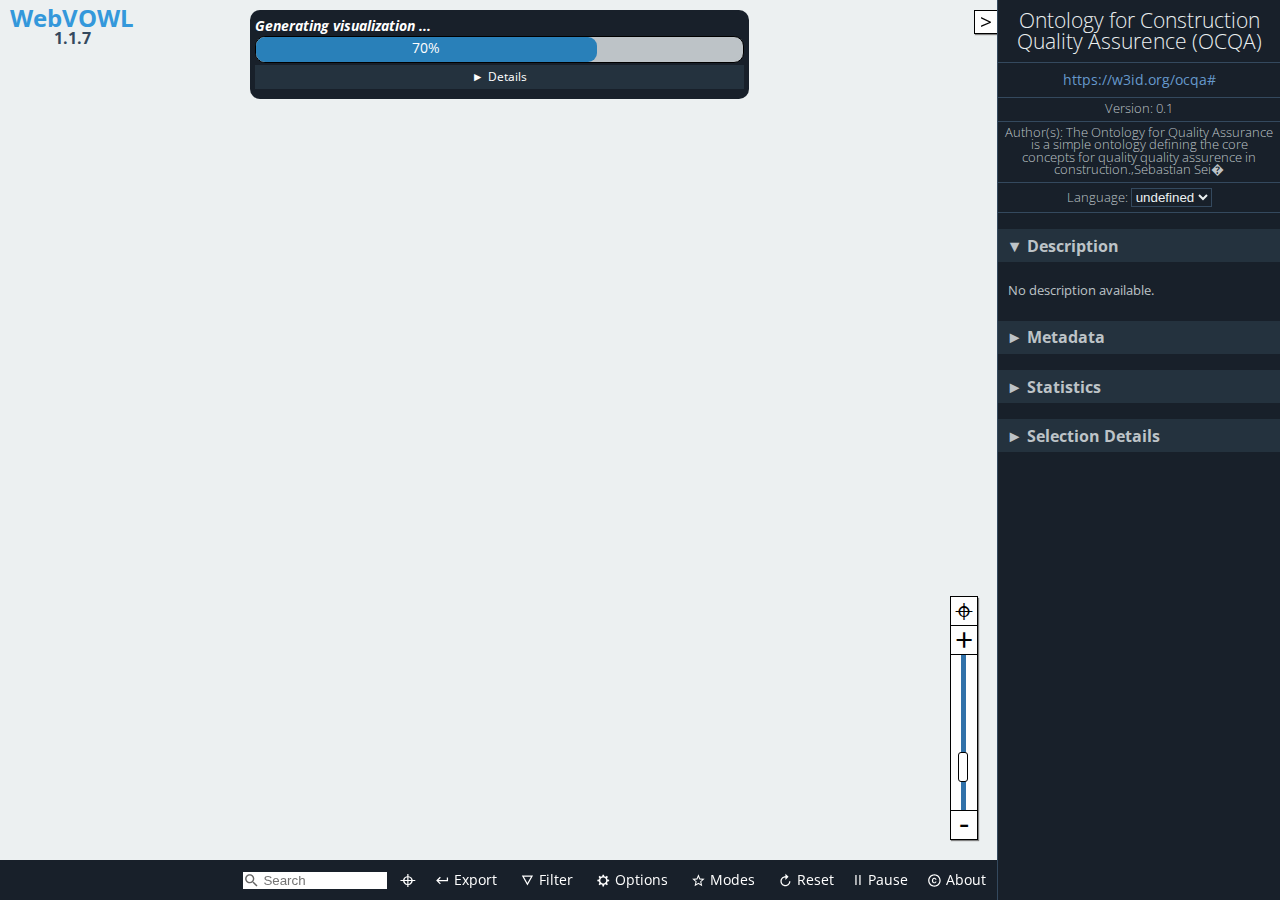
<file: 01_OCQA/20220402_GitHubTest_ocqa/documentation/myDocumentation/webvowl/index.html>
<!DOCTYPE html>
<html lang="en-us">

<head>
    <meta charset="utf-8" />
    <meta name="author" content="Vincent Link, Steffen Lohmann, Eduard Marbach, Stefan Negru, Vitalis Wiens" />
    <meta name="keywords" content="webvowl, vowl, visual notation, web ontology language, owl, rdf, ontology visualization, ontologies, semantic web" />
    <meta name="description" content="WebVOWL - Web-based Visualization of Ontologies" />
    <meta name="robots" content="noindex,nofollow" />
    <meta name="viewport" content="width=device-width, initial-scale=1.0, maximum-scale=1.0, user-scalable=no">
    <meta name="apple-mobile-web-app-capable" content="yes">
    <link rel="stylesheet" type="text/css" href="css/webvowl.css" />
    <link rel="stylesheet" type="text/css" href="css/webvowl.app.css" />
    <link rel="icon" href="favicon.ico" type="image/x-icon" />
    <title>WebVOWL</title>
</head>

<body>
    <main>
        <section id="canvasArea">
            <div id="browserCheck" class="hidden">
                WebVOWL does not work properly in Internet Explorer and Microsoft Edge.
                Please use another browser, such as
                <a href="http://www.mozilla.org/firefox/">Mozilla Firefox</a>
                or
                <a href="https://www.google.com/chrome/">Google Chrome</a>,
                to run WebVOWL.
                <label id="killWarning">Hide warning</label>
            </div>

            <div id="logo" class="noselect">
                <h2>WebVOWL
                    <br> <span>1.1.7</span>
                </h2>
            </div>


            <div id="loading-info" class="hidden">
                <div id="loading-progress" style="border-radius: 10px;">
                    <div class="hidden">Loading ontology...</div>
                    <div id="layoutLoadingProgressBarContainer" style="padding-bottom: 0;	white-space: nowrap;	overflow: hidden;	text-overflow: ellipsis;">
                        <h4 id="currentLoadingStep" style="margin: 0;font-style: italic; padding-bottom:0 ;	white-space: nowrap;	overflow: hidden;	text-overflow: ellipsis;">
                            Layout optimization</h4>
                        <div id="progressBarContext">
                            <div id="progressBarValue" class="busyProgressBar"></div>
                        </div>
                    </div>
                    <div id="loadingInfo_msgBox" style="padding-bottom: 0;padding-top:0">
                        <div id="show-loadingInfo-button" class="accordion-trigger noselect">Details</div>
                        <div id="loadingInfo-container">
                            <ul id="bulletPoint_container"></ul>
                        </div>
                    </div>
                    <div>
                        <span id="loadingIndicator_closeButton" class="">Close Warning</span>
                    </div>
                </div>
            </div>

            <div id="additionalInformationContainer">
                <div id="reloadCachedOntology" class="hidden" title="">

                    <svg viewBox="38 -12.5 18 18" class="reloadCachedOntologyIcon btn_shadowed" id="reloadSvgIcon">
                        <g>
                            <text id="svgStringText" dx="5px" dy="-1px" style="font-size:9px;">Reload ontology</text>
                            <path style="fill : #444; stroke-width:0;" d="m 42.277542,5.1367119 c -5.405,0 -10.444,1.577 -14.699,4.282 l -5.75,-5.75 0,16.1100001 16.11,0 -6.395,-6.395 c 3.18,-1.787 6.834,-2.82 10.734,-2.82 12.171,0 22.073,9.902 22.073,22.074 0,2.899 -0.577,5.664 -1.599,8.202 l 4.738,2.762 c 1.47,-3.363 2.288,-7.068 2.288,-10.964 0,-15.164 -12.337,-27.5010001 -27.5,-27.5010001 m 11.5,46.7460001 c -3.179,1.786 -6.826,2.827 -10.726,2.827 -12.171,0 -22.073,-9.902 -22.073,-22.073 0,-2.739 0.524,-5.35 1.439,-7.771 l -4.731,-2.851 c -1.375,3.271 -2.136,6.858 -2.136,10.622 0,15.164 12.336,27.5 27.5,27.5 5.406,0 10.434,-1.584 14.691,-4.289 l 5.758,5.759 0,-16.112 -16.111,0 6.389,6.388 z" transform="matrix(0.20,0,0,0.20,75,-10)">
                            </path>
                        </g>
                    </svg>
                    <span id="reloadCachedOntologyString" class="noselect" style="font-style: italic;font-size: 10px">Loaded cached ontology</span>
                </div>

                <div id="FPS_Statistics" class="hidden debugOption">FPS: 0<br>Nodes: 0<br>Links: 0</div>
                <span class="hidden debugOption" id="modeOfOperationString">mode of operation</span>

            </div>

            <div id="graph"></div>

            <div id="dragDropContainer" class="hidden">
                <div id="drag_dropOverlay"></div>

                <div id="drag_msg">
                    <svg id="drag_svg" style="position: absolute; left:25%;top:25%;width:50%; height:50%">
                        <g id="drag_icon_group">
                            <path id="drag_icon" style="fill : #444; stroke-width:0;" d="m 9.0000002,-8.9899999 -18.0000001,0 c -1.1000001,0 -1.9999991,0.9 -1.9999991,2 l 0,3.99 1.9999991,0 0,-4.01 18.0000001,0 0,14.0299996 -18.0000001,0 0,-4.02 -1.9999991,0 0,4.01 c 0,1.1 0.899999,1.98 1.9999991,1.98 l 18.0000001,0 c 1.1000008,0 2.0000008,-0.88 2.0000008,-1.98 l 0,-13.9999996 c 0,-1.11 -0.9,-2 -2.0000008,-2 z M -1,3.9999997 3.0000001,-3.3898305e-7 -1,-3.9999999 l 0,2.9999996 -9.999999,0 0,1.99999996 9.999999,0 0,3.00000004 z" transform="matrix(5.0,0,0,5.0,0,0)">
                            </path>
                            <path id="drag_icon_drop" class="hidden" style="fill : #444; stroke-width:0;" d="m 8.9900008,8.9999991 0,-18.0000001 c 0,-1.1 -0.9,-1.999999 -2,-1.999999 l -3.99,0 0,1.999999 4.01,0 0,18.0000001 -14.0299996,0 0,-18.0000001 4.02,0 0,-1.999999 -4.01,0 c -1.1,0 -1.98,0.899999 -1.98,1.999999 l 0,18.0000001 c 0,1.1000009 0.88,2.0000009 1.98,2.0000009 l 13.9999996,0 c 1.11,0 2,-0.9 2,-2.0000009 z M -3.9999988,-1.0000011 1.2389831e-6,2.999999 4.0000008,-1.0000011 l -2.9999996,0 0,-9.9999989 -1.99999996,0 0,9.9999989 -3.00000004,0 z" transform="matrix(5.0,0,0,5.0,0,0)">
                            </path>
                        </g>
                    </svg>
                    <span id="drag_msg_text" style="font-size:14px">Drag ontology file here.</span>
                </div>
            </div>
            <div class="noselect">
                <span id="leftSideBarCollapseButton" class="btn_shadowed hidden"> > </span>
            </div>
            <div class="noselect"><span id="sidebarExpandButton" class="btn_shadowed"> > </span></div>

            <div id="containerForLeftSideBar">
                <div id="leftSideBar">
                    <div id="leftSideBarContent" class="hidden">
                        <h2 id="leftHeader">Default Element</h2>
                        <h3 class=" selectedDefaultElement accordion-trigger noselect accordion-trigger-active" id="defaultClass" title="owl:Class">Class: owl:Class
                        </h3>
                        <div id="classContainer" class="accordion-container ">
                        </div>
                        <h3 class="selectedDefaultElement accordion-trigger noselect accordion-trigger-active" title="owl:objectProperty" id="defaultProperty">Property: owl:objectProperty
                        </h3>
                        <div id="propertyContainer" class="accordion-container ">
                        </div>
                        <h3 class="selectedDefaultElement accordion-trigger noselect accordion-trigger-active" title="rdfs:Literal" id="defaultDatatype">Datatype: rdfs:Literal
                        </h3>
                        <div id="datatypeContainer" class="accordion-container ">
                        </div>
                    </div>
                </div>
            </div>
            <div id="menuContainer">
                <!--Ontology Menu-->
                <ul id="m_select" class="toolTipMenu noselect">
                    <li><a href="#foaf" id="foaf">Friend of a Friend (FOAF) vocabulary</a></li>
                    <li><a href="#goodrelations" id="goodrelations">GoodRelations Vocabulary for E-Commerce</a></li>
                    <li><a href="#muto" id="muto">Modular and Unified Tagging Ontology (MUTO)</a></li>
                    <li><a href="#ontovibe" id="ontovibe">Ontology Visualization Benchmark (OntoViBe)</a></li>
                    <li><a href="#personasonto" id="personasonto">Personas Ontology (PersonasOnto)</a></li>
                    <li><a href="#sioc" id="sioc">SIOC (Semantically-Interlinked Online Communities) Core Ontology</a></li>


                    <li class="option" id="converter-option">
                        <form class="converter-form" id="iri-converter-form">
                            <label for="iri-converter-input">Custom Ontology:</label>

                            <input type="text" id="iri-converter-input" placeholder="Enter ontology IRI">
                            <button type="submit" id="iri-converter-button" disabled>Visualize</button>
                        </form>
                        <div class="converter-form">
                            <input class="hidden" type="file" id="file-converter-input" autocomplete="off">
                            <label class="truncate" id="file-converter-label" for="file-converter-input">Select ontology
                                file</label>
                            <button type="submit" id="file-converter-button" disabled>
                                Upload
                            </button>

                        </div>
                        <div id="emptyContainer">
                            <a href="#opts=editorMode=true;#new_ontology1" id="empty" style="pointer-events:none; padding-left:0">Create new ontology</a>
                        </div>
                        <div>
                            <!--<button class="debugOption" type="submit" id="direct-text-input">-->
                            <!--Direct input-->
                            <!--</button>-->
                        </div>
                    </li>

                </ul>
                <!--Export Menu-->
                <ul id="m_export" class="toolTipMenu noselect">
                    <li><a href="#" download id="exportJson">Export as JSON</a></li>
                    <li><a href="#" download id="exportSvg">Export as SVG</a></li>
                    <li><a href="#" download id="exportTex">Export as TeX <label style="font-size: 10px">(alpha)</label></a>
                    </li>
                    <li><a href="#" download id="exportTurtle">Export as TTL <label style="font-size: 10px">(alpha)</label></a>
                    </li>

                    <li class="option" id="emptyLiHover">
                        <div>
                            <form class="converter-form" id="url-copy-form">
                                <label for="exportedUrl">Export as URL:</label>
                                <input type="text" id="exportedUrl" placeholder="#">
                                <button id="copyBt" title="Copy to clipboard">Copy</button>
                            </form>
                        </div>
                    </li>
                </ul>
                <!--Filter Menu-->
                <ul id="m_filter" class="toolTipMenu noselect">
                    <li class="toggleOption" id="datatypeFilteringOption"></li>
                    <li class="toggleOption" id="objectPropertyFilteringOption"></li>
                    <li class="toggleOption" id="subclassFilteringOption"></li>
                    <li class="toggleOption" id="disjointFilteringOption"></li>
                    <li class="toggleOption" id="setOperatorFilteringOption"></li>
                    <li class="slideOption" id="nodeDegreeFilteringOption"></li>
                </ul>
                <!--Options Menu -->
                <ul id="m_config" class="toolTipMenu noselect">
                    <li class="toggleOption" id="zoomSliderOption"></li>

                    <li class="slideOption" id="classSliderOption"></li>
                    <li class="slideOption" id="datatypeSliderOption"></li>
                    <li class="toggleOption" id="dynamicLabelWidth"></li>
                    <li class="slideOption" id="maxLabelWidthSliderOption"></li>
                    <li class="toggleOption" id="nodeScalingOption"></li>
                    <li class="toggleOption" id="compactNotationOption"></li>
                    <li class="toggleOption" id="colorExternalsOption"></li>
                </ul>
                <!--Modes Menu -->
                <ul id="m_modes" class="toolTipMenu noselect">
                    <li class="toggleOption" id="editMode"></li>
                    <li class="toggleOption" id="pickAndPinOption"></li>
                </ul>

                <!--Debug Menu -->
                <ul id="m_debug" class="toolTipMenu noselect">
                    <li class=" toggleOption" id="useAccuracyHelper"></li>
                    <li class=" toggleOption" id="showDraggerObject"></li>
                    <li class=" toggleOption" id="showFPS_Statistics"></li>
                    <li class=" toggleOption" id="showModeOfOperation"></li>
                </ul>


                <!--About Menu-->
                <ul id="m_about" class="toolTipMenu">
                    <li><a href="license.txt" target="_blank">MIT License &copy; 2014-2019</a></li>
                    <li id="credits" class="option">WebVOWL Developers:<br />
                        Vincent Link, Steffen Lohmann, Eduard Marbach, Stefan Negru, Vitalis Wiens
                    </li>
                    <li id="credits" class="option">WIDOCO integration:<br /> Daniel Garijo, Jacobus Geluk
                    </li>

                    <li><a href="http://vowl.visualdataweb.org/webvowl.html#releases" target="_blank">Version: <%= version
                    %><br />(release history)</a></li>

                    <li><a href="http://purl.org/vowl/" target="_blank">VOWL Specification &raquo;</a></li>
                </ul>
                <ul id="m_search" class="toolTipMenu"></ul>
            </div>
            <div class="noselect" id="swipeBarContainer">
                <ul id="menuElementContainer">
                    <li id="c_search" class="inner-addon left-addon">
                        <i class="searchIcon">
                            <svg viewBox="0 0 24 24" height="100%" width="100%" style="pointer-events: none; display: block;">
                                <g>
                                    <path id="magnifyingGlass" style="fill : #666; stroke-width:0;" d="M15.5 14h-.79l-.28-.27C15.41 12.59 16 11.11 16 9.5 16 5.91 13.09 3 9.5 3S3 5.91 3 9.5 5.91 16 9.5 16c1.61 0 3.09-.59 4.23-1.57l.27.28v.79l5 4.99L20.49 19l-4.99-5zm-6 0C7.01 14 5 11.99 5 9.5S7.01 5 9.5 5 14 7.01 14 9.5 11.99 14 9.5 14z">
                                    </path>
                                </g>
                            </svg>
                        </i>
                        <input class="searchInputText" type="text" id="search-input-text" placeholder="Search">
                    </li>
                    <li id="c_locate">
                        <a style="padding: 0 8px 5px 8px;" draggable="false" title="Nothing to locate, enter search term." href="#" id="locateSearchResult">&#8982;
                        </a>
                    </li>
                    <!--
                    <li id="c_select">
                        <a draggable="false" href="#">
                            <i>
                                <svg viewBox="0 0 24 24" class="menuElementSvgElement">
                                    <g>
                                        <path style="fill : #fff; stroke-width:0;" d="M3 15h18v-2H3v2zm0 4h18v-2H3v2zm0-8h18V9H3v2zm0-6v2h18V5H3z" transform="matrix(0.75,0,0,0.75,3.5,2.5)">
                                        </path>
                                    </g>
                                </svg>
                            </i> Ontology</a>
                    </li>-->
                    <li id="c_export"><a draggable="false" href="#">
                            <i>
                                <svg viewBox="0 0 24 24" class="menuElementSvgElement">
                                    <g>
                                        <path style="fill : #fff; stroke-width:0;" d="M19 7v4H5.83l3.58-3.59L8 6l-6 6 6 6 1.41-1.41L5.83 13H21V7z" transform="matrix(0.75,0,0,0.75,3.5,2.5)">
                                        </path>
                                    </g>
                                </svg>
                            </i> Export</a></li>
                    <li id="c_filter"><a draggable="false" href="#">
                            <i>
                                <svg viewBox="0 0 24 24" class="menuElementSvgElement">
                                    <g>
                                        <path style="fill : #fff; stroke-width:0;" d="M3 4l9 16 9-16H3zm3.38 2h11.25L12 16 6.38 6z" transform="matrix(0.75,0,0,0.75,3.5,2.5)">
                                        </path>
                                    </g>
                                </svg>
                            </i>Filter</a></li>
                    <li id="c_config"><a draggable="false" href="#">
                            <i>
                                <svg viewBox="0 0 24 24" class="menuElementSvgElement">
                                    <g>
                                        <path style="fill : #fff; stroke-width:0;" d="m 21.163138,13.127428 0,-2.356764 -2.546629,-0.424622 C 18.439272,9.5807939 18.137791,8.8661419 17.733863,8.218291 L 19.2356,6.116978 17.569296,4.450673 15.466841,5.951269 C 14.818953,5.548483 14.104338,5.24586 13.33909,5.067482 l -0.424622,-2.545488 -2.356764,0 -0.424622,2.545488 C 9.3689769,5.24586 8.6531829,5.548519 8.0053319,5.951269 l -2.102455,-1.500596 -1.666304,1.666305 1.501737,2.101313 c -0.403928,0.6467469 -0.705409,1.3625029 -0.882646,2.127751 l -2.546629,0.424622 0,2.356764 2.546629,0.424622 c 0.177237,0.765248 0.478718,1.4799 0.882646,2.127751 l -1.501737,2.102455 1.666304,1.666304 2.103596,-1.501737 c 0.646747,0.403928 1.362504,0.705409 2.1266091,0.882646 l 0.424622,2.546629 2.356764,0 0.424622,-2.546629 c 0.764106,-0.177237 1.4799,-0.478718 2.127751,-0.882646 l 2.102455,1.501737 1.666304,-1.666304 -1.501737,-2.102455 c 0.403928,-0.647888 0.705409,-1.363645 0.882646,-2.127751 l 2.546629,-0.424622 z m -9.427053,3.535144 c -2.6030431,0 -4.7135241,-2.110517 -4.7135241,-4.713527 0,-2.6030071 2.110518,-4.713525 4.7135241,-4.713525 2.60301,0 4.713527,2.1105179 4.713527,4.713525 0,2.60301 -2.110481,4.713527 -4.713527,4.713527 z" transform="matrix(0.75,0,0,0.75,3.5,2.5)">
                                        </path>
                                    </g>
                                </svg>
                            </i>Options</a>
                    </li>
                    <li id="c_modes"><a draggable="false" href="#">
                            <i>
                                <svg viewBox="0 0 24 24" class="menuElementSvgElement">
                                    <g>
                                        <path style="fill : #fff; stroke-width:0;" d="M22 9.24l-7.19-.62L12 2 9.19 8.63 2 9.24l5.46 4.73L5.82 21 12 17.27 18.18 21l-1.63-7.03L22 9.24zM12 15.4l-3.76 2.27 1-4.28-3.32-2.88 4.38-.38L12 6.1l1.71 4.04 4.38.38-3.32 2.88 1 4.28L12 15.4z" transform="matrix(0.75,0,0,0.75,3.5,2.5)">
                                        </path>
                                    </g>
                                </svg>
                            </i>Modes</a></li>
                    <li id="c_reset"><a draggable="false" id="reset-button" href="#" type="reset">
                            <i>
                                <svg viewBox="0 0 24 24" class="menuElementSvgElement">
                                    <g>
                                        <path style="fill : #fff; stroke-width:0;" d="m 12,5 0,-4 5,5 -5,5 0,-4 c -3.31,0 -6,2.69 -6,6 0,3.31 2.69,6 6,6 3.31,0 6,-2.69 6,-6 l 2,0 c 0,4.42 -3.58,8 -8,8 C 7.58,21 4,17.42 4,13 4,8.58 7.58,5 12,5 Z" transform="matrix(0.75,0,0,0.75,3.5,2.5)">
                                        </path>
                                    </g>
                                </svg>
                            </i>Reset</a></li>
                    <li id="c_pause"><a draggable="false" id="pause-button" href="#" style="padding: 9px 8px 12px 8px;">Pause</a>
                    </li>
                    <li id="c_debug" class="debugOption"><a id="debugMenuHref" draggable="false" href="#">
                            <i>
                                <svg viewBox="0 0 24 24" class="menuElementSvgElement">
                                    <g>
                                        <path style="fill : #fff; stroke-width:0;" d="M 20,8 17.19,8 C 16.74,7.22 16.12,6.55 15.37,6.04 L 17,4.41 15.59,3 13.42,5.17 C 12.96,5.06 12.49,5 12,5 11.51,5 11.04,5.06 10.59,5.17 L 8.41,3 7,4.41 8.62,6.04 C 7.88,6.55 7.26,7.22 6.81,8 L 4,8 4,10 6.09,10 C 6.04,10.33 6,10.66 6,11 l 0,1 -2,0 0,2 2,0 0,1 c 0,0.34 0.04,0.67 0.09,1 L 4,16 l 0,2 2.81,0 c 1.04,1.79 2.97,3 5.19,3 2.22,0 4.15,-1.21 5.19,-3 l 2.81,0 0,-2 -2.09,0 C 17.96,15.67 18,15.34 18,15 l 0,-1 2,0 0,-2 -2,0 0,-1 c 0,-0.34 -0.04,-0.67 -0.09,-1 L 20,10 Z m -4,4 0,3 c 0,0.22 -0.03,0.47 -0.07,0.7 L 15.83,16.35 15.46,17 C 14.74,18.24 13.42,19 12,19 10.58,19 9.26,18.23 8.54,17 L 8.17,16.36 8.07,15.71 C 8.03,15.47 8,15.22 8,15 L 8,11 C 8,10.78 8.03,10.53 8.07,10.3 L 8.17,9.65 8.54,9 C 8.84,8.48 9.26,8.03 9.75,7.69 L 10.32,7.3 11.06,7.12 C 11.37,7.04 11.69,7 12,7 c 0.32,0 0.63,0.04 0.95,0.12 l 0.68,0.16 0.61,0.42 c 0.5,0.34 0.91,0.78 1.21,1.31 l 0.38,0.65 0.1,0.65 C 15.97,10.53 16,10.78 16,11 Z" transform="matrix(0.75,0,0,0.75,3.5,2.5)">
                                        </path>
                                    </g>
                                </svg>
                            </i>
                            Debug</a></li>
                    <li id="c_about"><a draggable="false" href="#">
                            <i>
                                <svg viewBox="0 0 24 24" class="menuElementSvgElement">
                                    <g>
                                        <path style="fill : #fff; stroke-width:0;" d="m 10.08,10.86 c 0.05,-0.33 0.16,-0.62 0.3,-0.87 0.14,-0.25 0.34,-0.46 0.59,-0.62 0.24,-0.15 0.54,-0.22 0.91,-0.23 0.23,0.01 0.44,0.05 0.63,0.13 0.2,0.09 0.38,0.21 0.52,0.36 0.14,0.15 0.25,0.33 0.34,0.53 0.09,0.2 0.13,0.42 0.14,0.64 l 1.79,0 C 15.28,10.33 15.19,9.9 15.02,9.51 14.85,9.12 14.62,8.78 14.32,8.5 14.02,8.22 13.66,8 13.24,7.84 12.82,7.68 12.36,7.61 11.85,7.61 11.2,7.61 10.63,7.72 10.15,7.95 9.67,8.18 9.27,8.48 8.95,8.87 8.63,9.26 8.39,9.71 8.24,10.23 8.09,10.75 8,11.29 8,11.87 l 0,0.27 c 0,0.58 0.08,1.12 0.23,1.64 0.15,0.52 0.39,0.97 0.71,1.35 0.32,0.38 0.72,0.69 1.2,0.91 0.48,0.22 1.05,0.34 1.7,0.34 0.47,0 0.91,-0.08 1.32,-0.23 0.41,-0.15 0.77,-0.36 1.08,-0.63 0.31,-0.27 0.56,-0.58 0.74,-0.94 0.18,-0.36 0.29,-0.74 0.3,-1.15 l -1.79,0 c -0.01,0.21 -0.06,0.4 -0.15,0.58 -0.09,0.18 -0.21,0.33 -0.36,0.46 -0.15,0.13 -0.32,0.23 -0.52,0.3 -0.19,0.07 -0.39,0.09 -0.6,0.1 C 11.5,14.86 11.2,14.79 10.97,14.64 10.72,14.48 10.52,14.27 10.38,14.02 10.24,13.77 10.13,13.47 10.08,13.14 10.03,12.81 10,12.47 10,12.14 l 0,-0.27 c 0,-0.35 0.03,-0.68 0.08,-1.01 z M 12,2 C 6.48,2 2,6.48 2,12 2,17.52 6.48,22 12,22 17.52,22 22,17.52 22,12 22,6.48 17.52,2 12,2 Z m 0,18 C 7.59,20 4,16.41 4,12 4,7.59 7.59,4 12,4 c 4.41,0 8,3.59 8,8 0,4.41 -3.59,8 -8,8 z" transform="matrix(0.75,0,0,0.75,3.5,2.5)">
                                        </path>
                                    </g>
                                </svg>
                            </i>
                            About</a></li>
                </ul>
            </div>
            <div class="noselect" id="scrollRightButton"></div>
            <div class="noselect" id="scrollLeftButton"></div>
            <div id="zoomSlider" class="btn_shadowed">
                <p class="noselect" id="centerGraphButton">&#8982;</p>
                <p class="noselect" id="zoomInButton">+</p>
                <p class="noselect" id="zoomSliderParagraph"></p>
                <p class="noselect" id="zoomOutButton">-</p>
            </div>
        </section>
        <aside id="detailsArea" style="background-color: #18202A;">
            <section id="generalDetailsEdit" class="hidden">
                <h1 id="editHeader" style="font-size: 1.1em;">Editing Options</h1>
                <h3 class="accordion-trigger noselect accordion-trigger-active">Ontology</h3>
                <div>
                    <!--begin of ontology metaData -->
                    <div class="textLineEditWithLabel">
                        <form class="converter-form-Editor " id="titleEditForm">
                            <label class="EditLabelForInput" id="titleEditor-label" for="titleEditor" title="Ontology title as dc:title">Title:</label>
                            <input class="modifiedInputStyle" type="text" id="titleEditor" autocomplete="off" value="">
                        </form>
                    </div>
                    <div class="textLineEditWithLabel">
                        <form class="converter-form-Editor " id="iriEditForm">
                            <label class="EditLabelForInput" id="iriEditor-label" for="iriEditor">IRI:</label>
                            <input type="text" id="iriEditor" autocomplete="off" value="">
                        </form>
                    </div>
                    <div class="textLineEditWithLabel">
                        <form class="converter-form-Editor " id="versionEditForm">
                            <label class="EditLabelForInput" id="versionEditor-label" for="versionEditor" title="Ontology version number as owl:versionInfo">Version:</label>
                            <input type="text" id="versionEditor" value="" autocomplete="off">
                        </form>
                    </div>
                    <div class="textLineEditWithLabel">
                        <form class="converter-form-Editor " id="authorsEditForm">
                            <label class="EditLabelForInput" id="authorsEditor-label" for="authorsEditor" title="Ontology authors as dc:creator">Authors:</label>
                            <input type="text" id="authorsEditor" value="" autocomplete="off">
                        </form>
                    </div>
                    <h4 class="subAccordion accordion-trigger noselect">Prefix</h4>
                    <div class="subAccordionDescription" id="containerForPrefixURL">
                        <div id="prefixURL_Description">
                            <span class="boxed ">Prefix</span>
                            <span class="boxed">IRI</span>
                        </div>
                        <div id="prefixURL_Container"></div>
                        <div align="center" id="containerForAddPrefixButton">
                            <button id="addPrefixButton">Add Prefix</button>
                        </div>
                    </div>
                </div>
                <!--end of ontology metaData -->

                <h3 class="accordion-trigger noselect">Description</h3>
                <div>
                    <textarea rows="4" cols="25" title="Ontology description as dc:description" class="descriptionTextClass" id="descriptionEditor"></textarea>
                </div>
                <h3 class="accordion-trigger noselect accordion-trigger-active">Selected Element</h3>
                <div>
                    <div id="selectedElementProperties" class="hidden">
                        <div class="textLineEditWithLabel">
                            <form class="converter-form-Editor " id="element_iriEditForm">
                                <label class="EditLabelForInput" id="element_iriEditor-label" for="element_iriEditor">IRI:</label>
                                <input type="text" id="element_iriEditor" autocomplete="off" value="">
                            </form>
                        </div>
                        <div class="textLineEditWithLabel">
                            <form class="converter-form-Editor " id="element_labelEditForm">
                                <label class="EditLabelForInput" id="element_labelEditor-label" for="element_labelEditor">Label:</label>
                                <input type="text" id="element_labelEditor" autocomplete="off" value="">
                            </form>
                        </div>
                        <div class="textLineEditWithLabel">
                            <form class="converter-form-Editor" id="typeEditForm">
                                <label class="EditLabelForInput" id="typeEditor-label" for="typeEditor">Type:</label>
                                <select id="typeEditor" class="dropdownMenuClass"></select>
                            </form>
                            <form class="converter-form-Editor" id="typeEditForm_datatype">
                                <label class="EditLabelForInput" id="typeEditor_datatype-label" for="typeEditor_datatype">Datatype:</label>
                                <select id="typeEditor_datatype" class="dropdownMenuClass"></select>
                            </form>
                        </div>
                        <div class="textLineEditWithLabel" id="property_characteristics_Container"> Characteristics:
                            <div id="property_characteristics_Selection" style="padding-top:2px;"></div>
                        </div>

                    </div>
                    <div id="selectedElementPropertiesEmptyHint">
                        Select an element in the visualization.
                    </div>
                </div>

            </section>
            <section id="generalDetails" class="hidden">
                <h1 id="title"></h1>
                <span><a id="about" href=""></a></span>
                <h5>Version: <span id="version"></span></h5>
                <h5>Author(s): <span id="authors"></span></h5>
                <h5>
                    <label>Language: <select id="language" name="language" size="1"></select></label>
                </h5>
                <h3 class="accordion-trigger noselect accordion-trigger-active">Description</h3>
                <div class="accordion-container scrollable">
                    <p id="description"></p>
                </div>
                <h3 class="accordion-trigger noselect">Metadata</h3>
                <div id="ontology-metadata" class="accordion-container"></div>
                <h3 class="accordion-trigger noselect">Statistics</h3>
                <div class="accordion-container">
                    <p class="statisticDetails">Classes: <span id="classCount"></span></p>
                    <p class="statisticDetails">Object prop.: <span id="objectPropertyCount"></span></p>
                    <p class="statisticDetails">Datatype prop.: <span id="datatypePropertyCount"></span></p>
                    <div class="small-whitespace-separator"></div>
                    <p class="statisticDetails">Individuals: <span id="individualCount"></span></p>
                    <div class="small-whitespace-separator"></div>
                    <p class="statisticDetails">Nodes: <span id="nodeCount"></span></p>
                    <p class="statisticDetails">Edges: <span id="edgeCount"></span></p>
                </div>
                <h3 class="accordion-trigger noselect" id="selection-details-trigger">Selection Details</h3>
                <div class="accordion-container" id="selection-details">
                    <div id="classSelectionInformation" class="hidden">
                        <p class="propDetails">Name: <span id="name"></span></p>
                        <p class="propDetails">Type: <span id="typeNode"></span></p>
                        <p class="propDetails">Equiv.: <span id="classEquivUri"></span></p>
                        <p class="propDetails">Disjoint: <span id="disjointNodes"></span></p>
                        <p class="propDetails">Charac.: <span id="classAttributes"></span></p>
                        <p class="propDetails">Individuals: <span id="individuals"></span></p>
                        <p class="propDetails">Description: <span id="nodeDescription"></span></p>
                        <p class="propDetails">Comment: <span id="nodeComment"></span></p>
                    </div>
                    <div id="propertySelectionInformation" class="hidden">
                        <p class="propDetails">Name: <span id="propname"></span></p>
                        <p class="propDetails">Type: <span id="typeProp"></span></p>
                        <p id="inverse" class="propDetails">Inverse: <span></span></p>
                        <p class="propDetails">Domain: <span id="domain"></span></p>
                        <p class="propDetails">Range: <span id="range"></span></p>
                        <p class="propDetails">Subprop.: <span id="subproperties"></span></p>
                        <p class="propDetails">Superprop.: <span id="superproperties"></span></p>
                        <p class="propDetails">Equiv.: <span id="propEquivUri"></span></p>
                        <p id="infoCardinality" class="propDetails">Cardinality: <span></span></p>
                        <p id="minCardinality" class="propDetails">Min. cardinality: <span></span></p>
                        <p id="maxCardinality" class="propDetails">Max. cardinality: <span></span></p>
                        <p class="propDetails">Charac.: <span id="propAttributes"></span></p>
                        <p class="propDetails">Description: <span id="propDescription"></span></p>
                        <p class="propDetails">Comment: <span id="propComment"></span></p>
                    </div>
                    <div id="noSelectionInformation">
                        <p><span>Select an element in the visualization.</span></p>
                    </div>
                </div>
            </section>
        </aside>
        <div id="blockGraphInteractions" class="hidden"></div>
        <div id="WarningErrorMessagesContainer" class="">
            <div id="WarningErrorMessages" class="">
            </div>
        </div>

        <div id="DirectInputContent" class="hidden">
            <div id="direct-text-input-container">
                <textarea rows="4" cols="25" title="Direct Text input as JSON(experimental)" class="directTextInputStyle" id="directInputTextArea"></textarea>
                <div id="di_controls">
                    <ul>
                        <li>
                            <button id="directUploadBtn">Upload</button>
                        </li>
                        <li>
                            <button id="close_directUploadBtn">Close</button>
                        </li>
                        <li id="Error_onLoad" class="hidden">Some text if ERROR</li>
                    </ul>
                </div>
            </div>


        </div>


    </main>
    <script src="js/d3.min.js"></script>
    <script src="js/webvowl.js"></script>
    <script src="js/webvowl.app.js"></script>
    <script>
        window.onload = webvowl.app().initialize;
    </script>
</body>

</html>
</file>
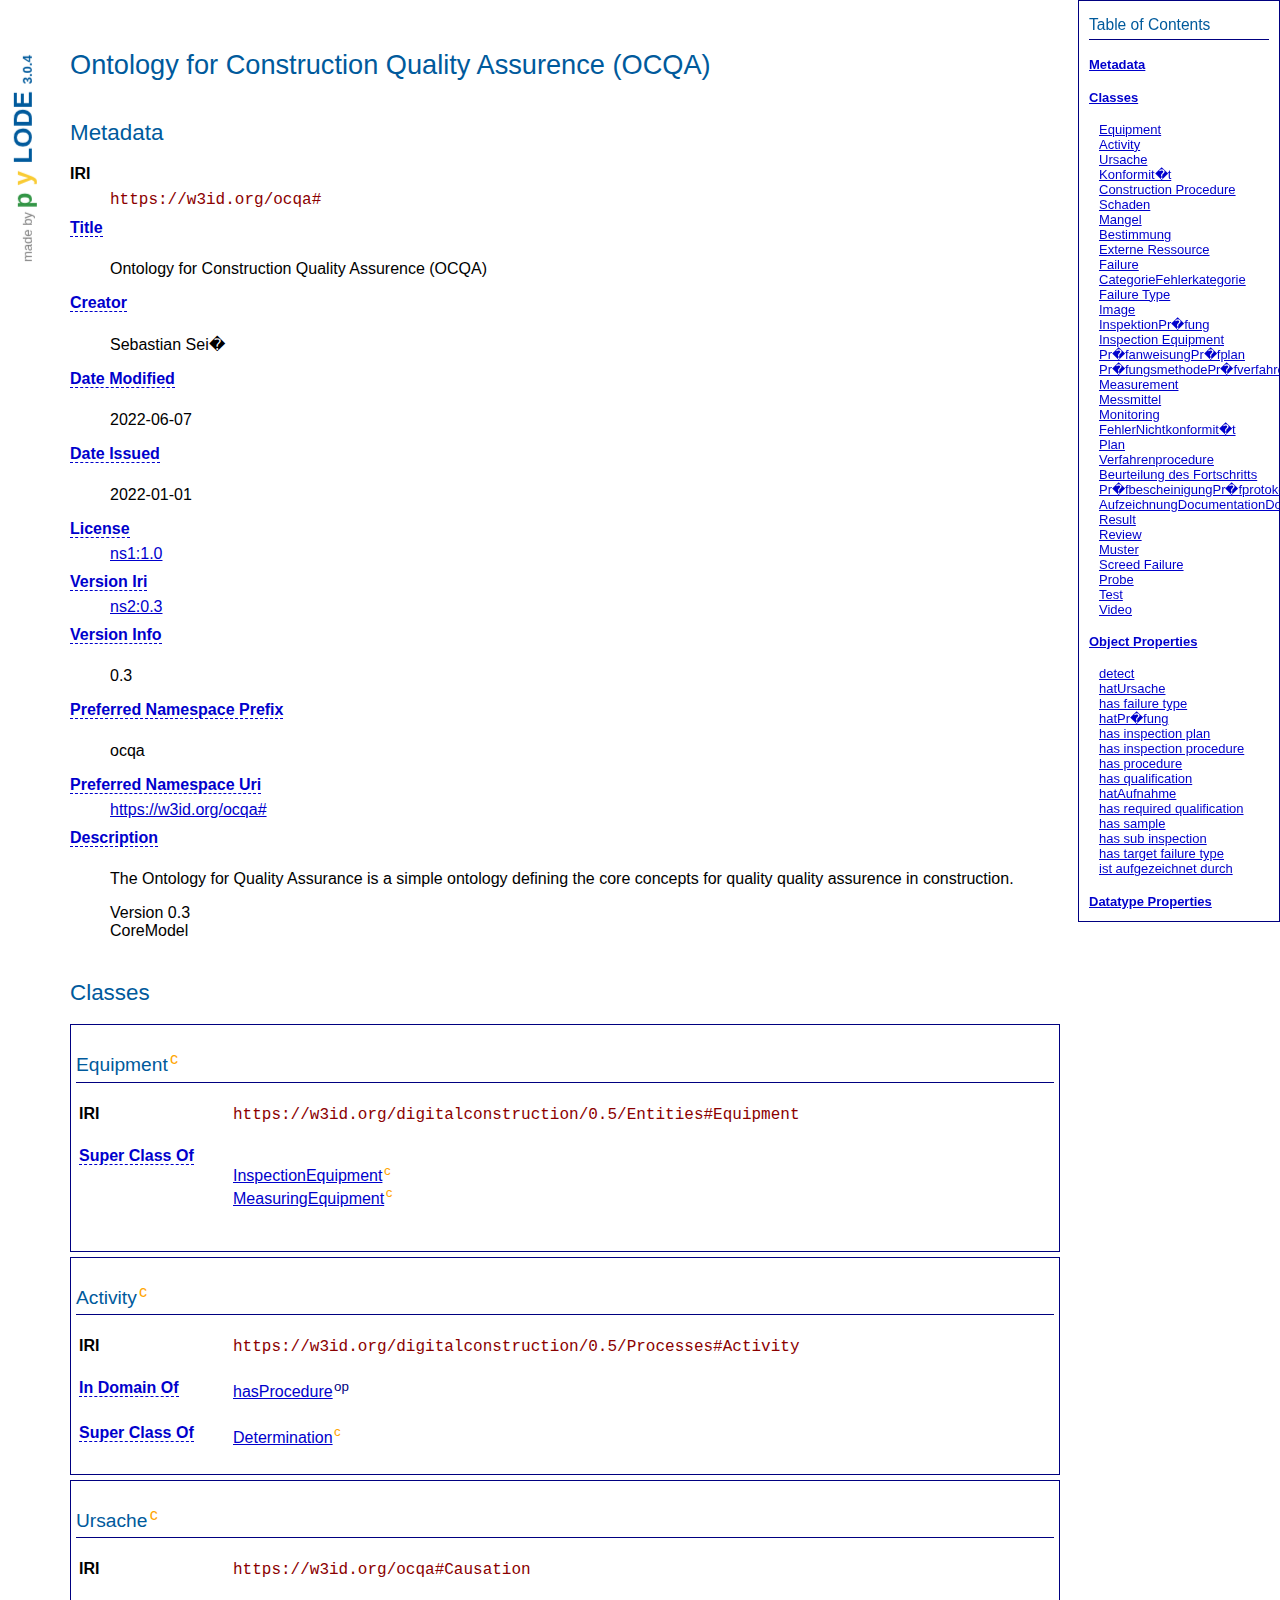
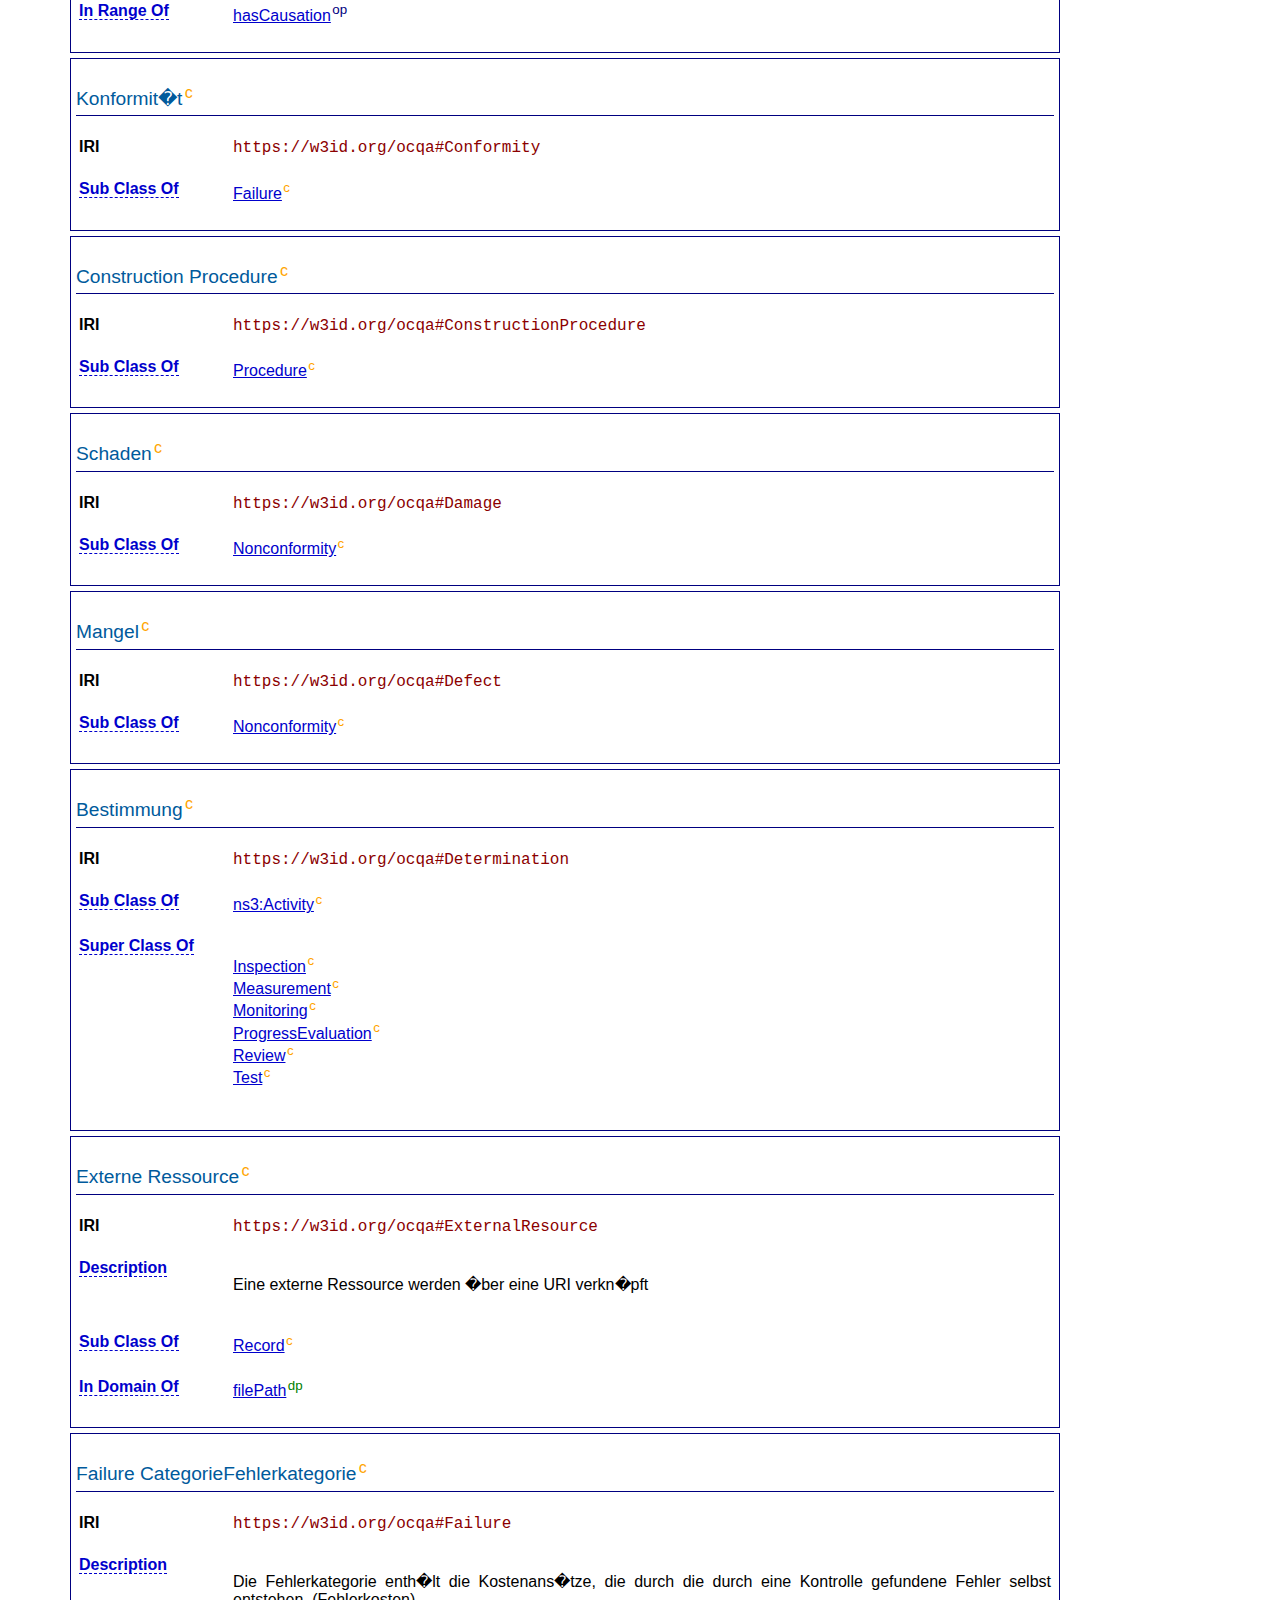
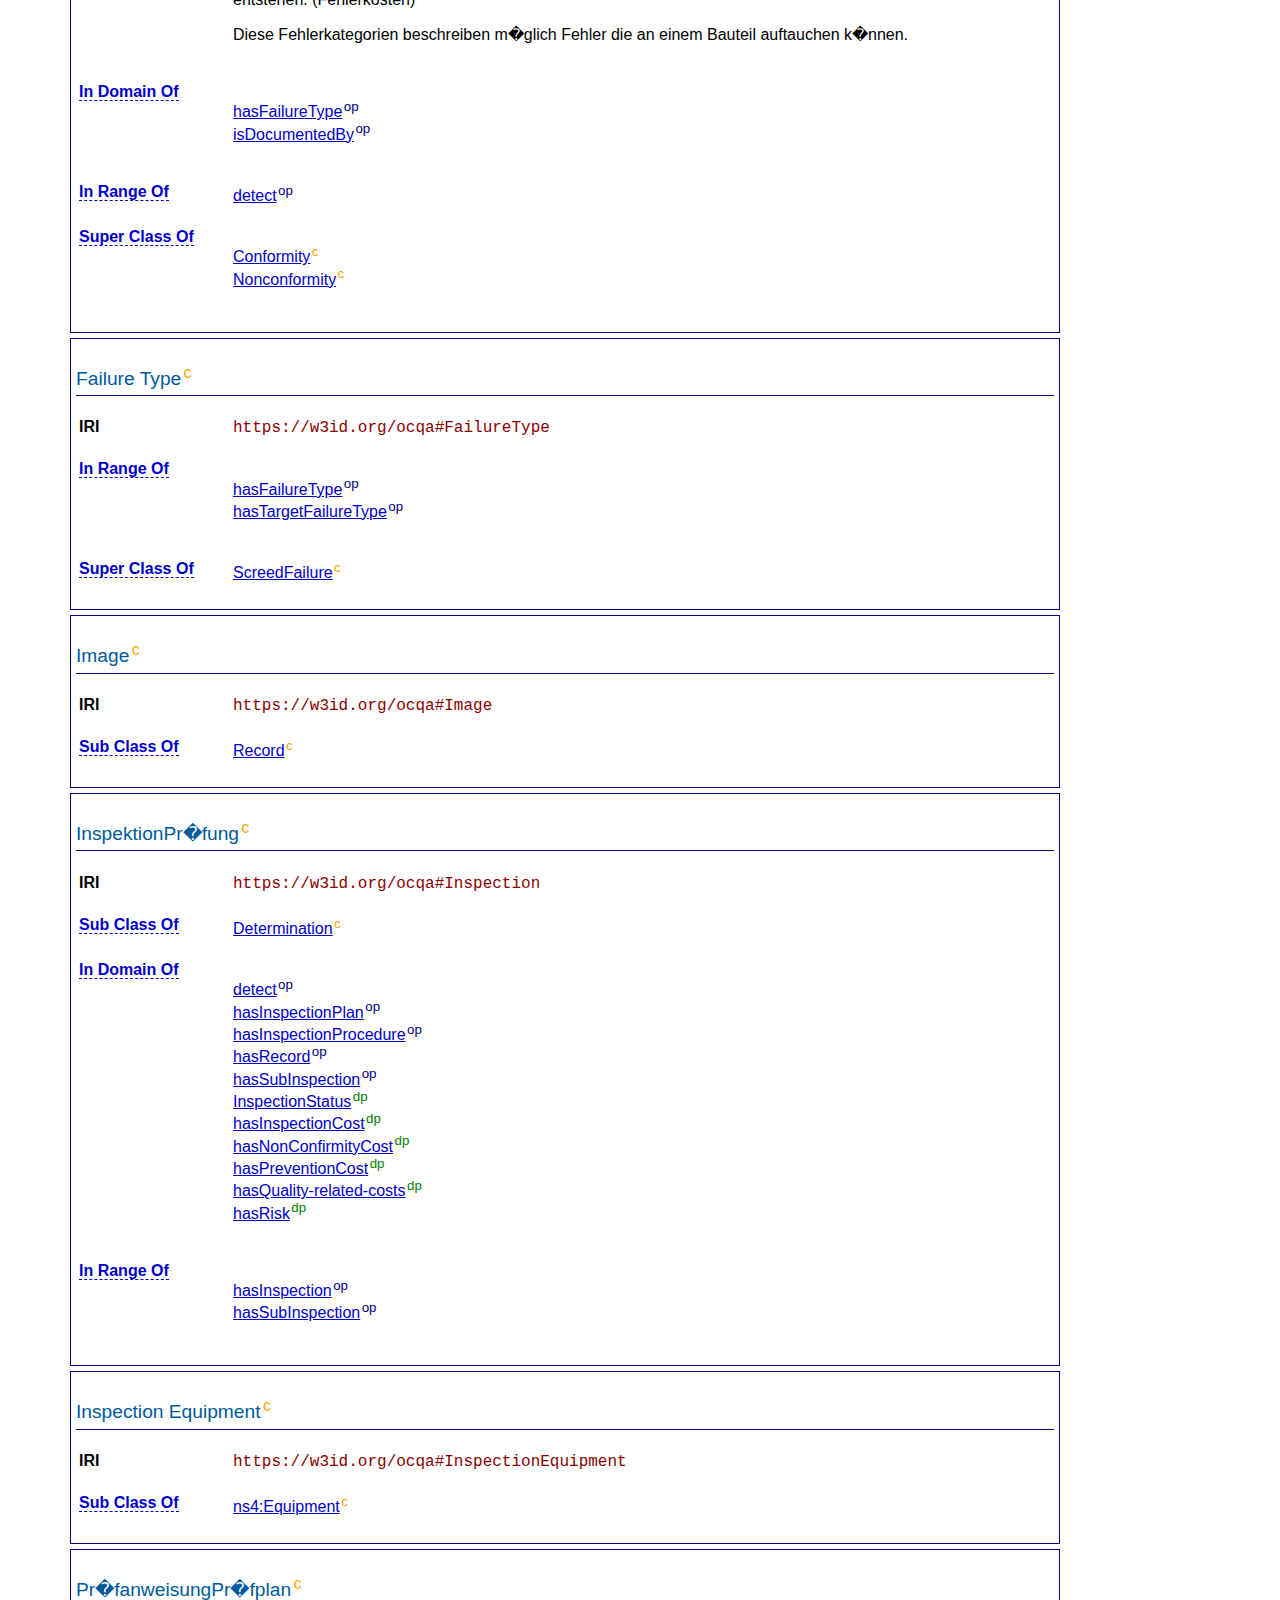
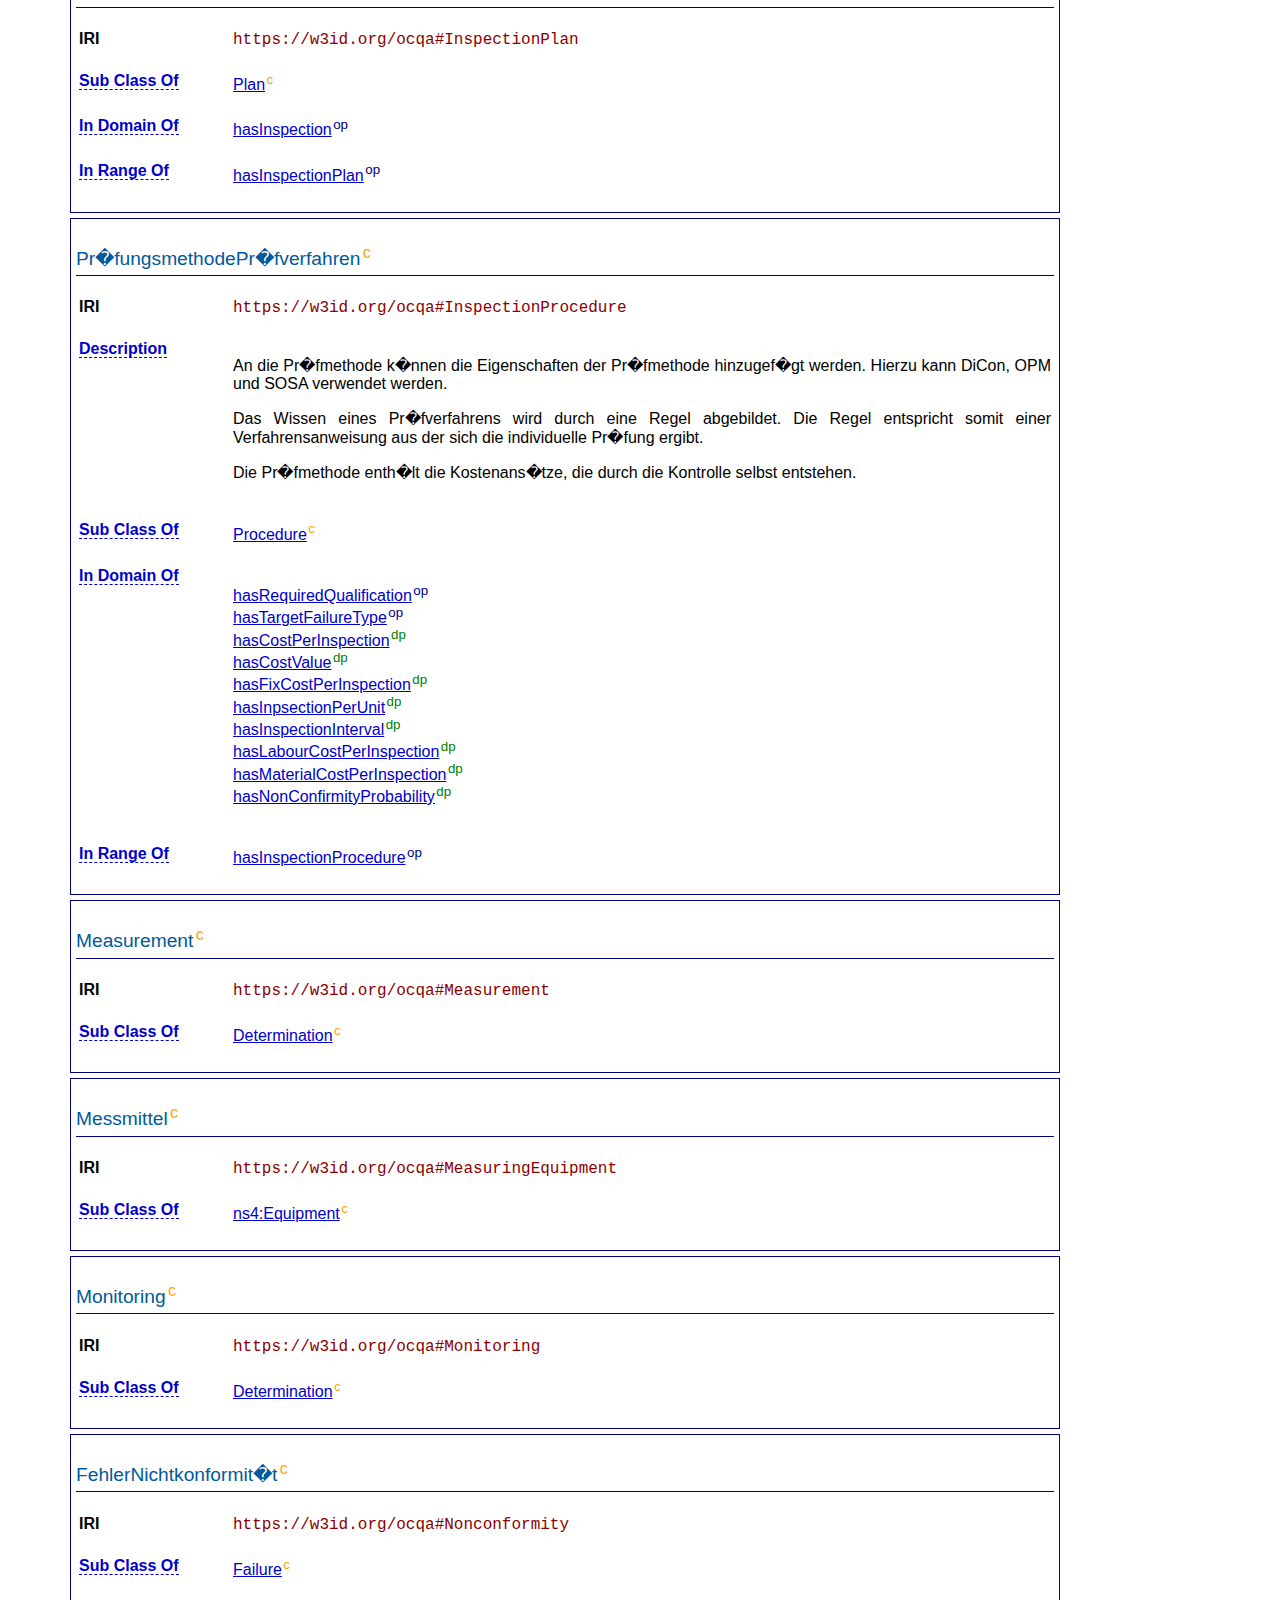
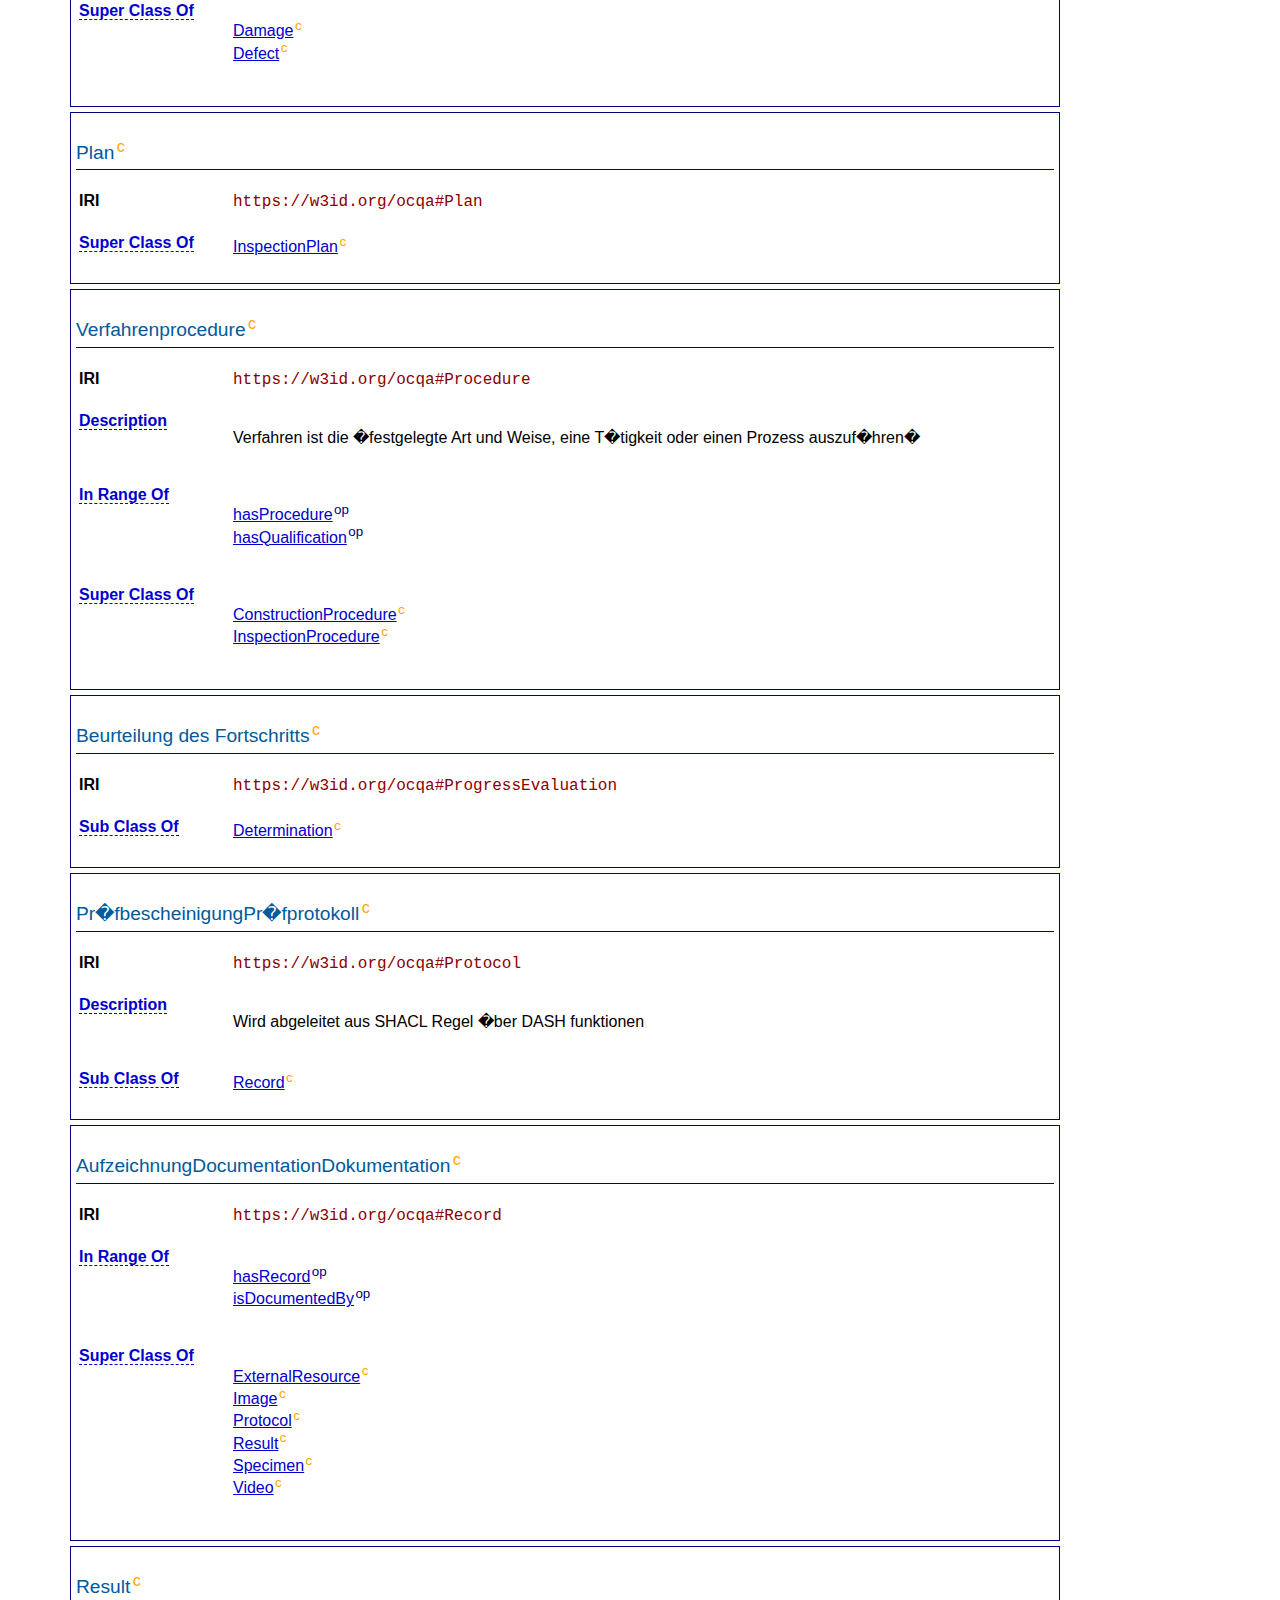
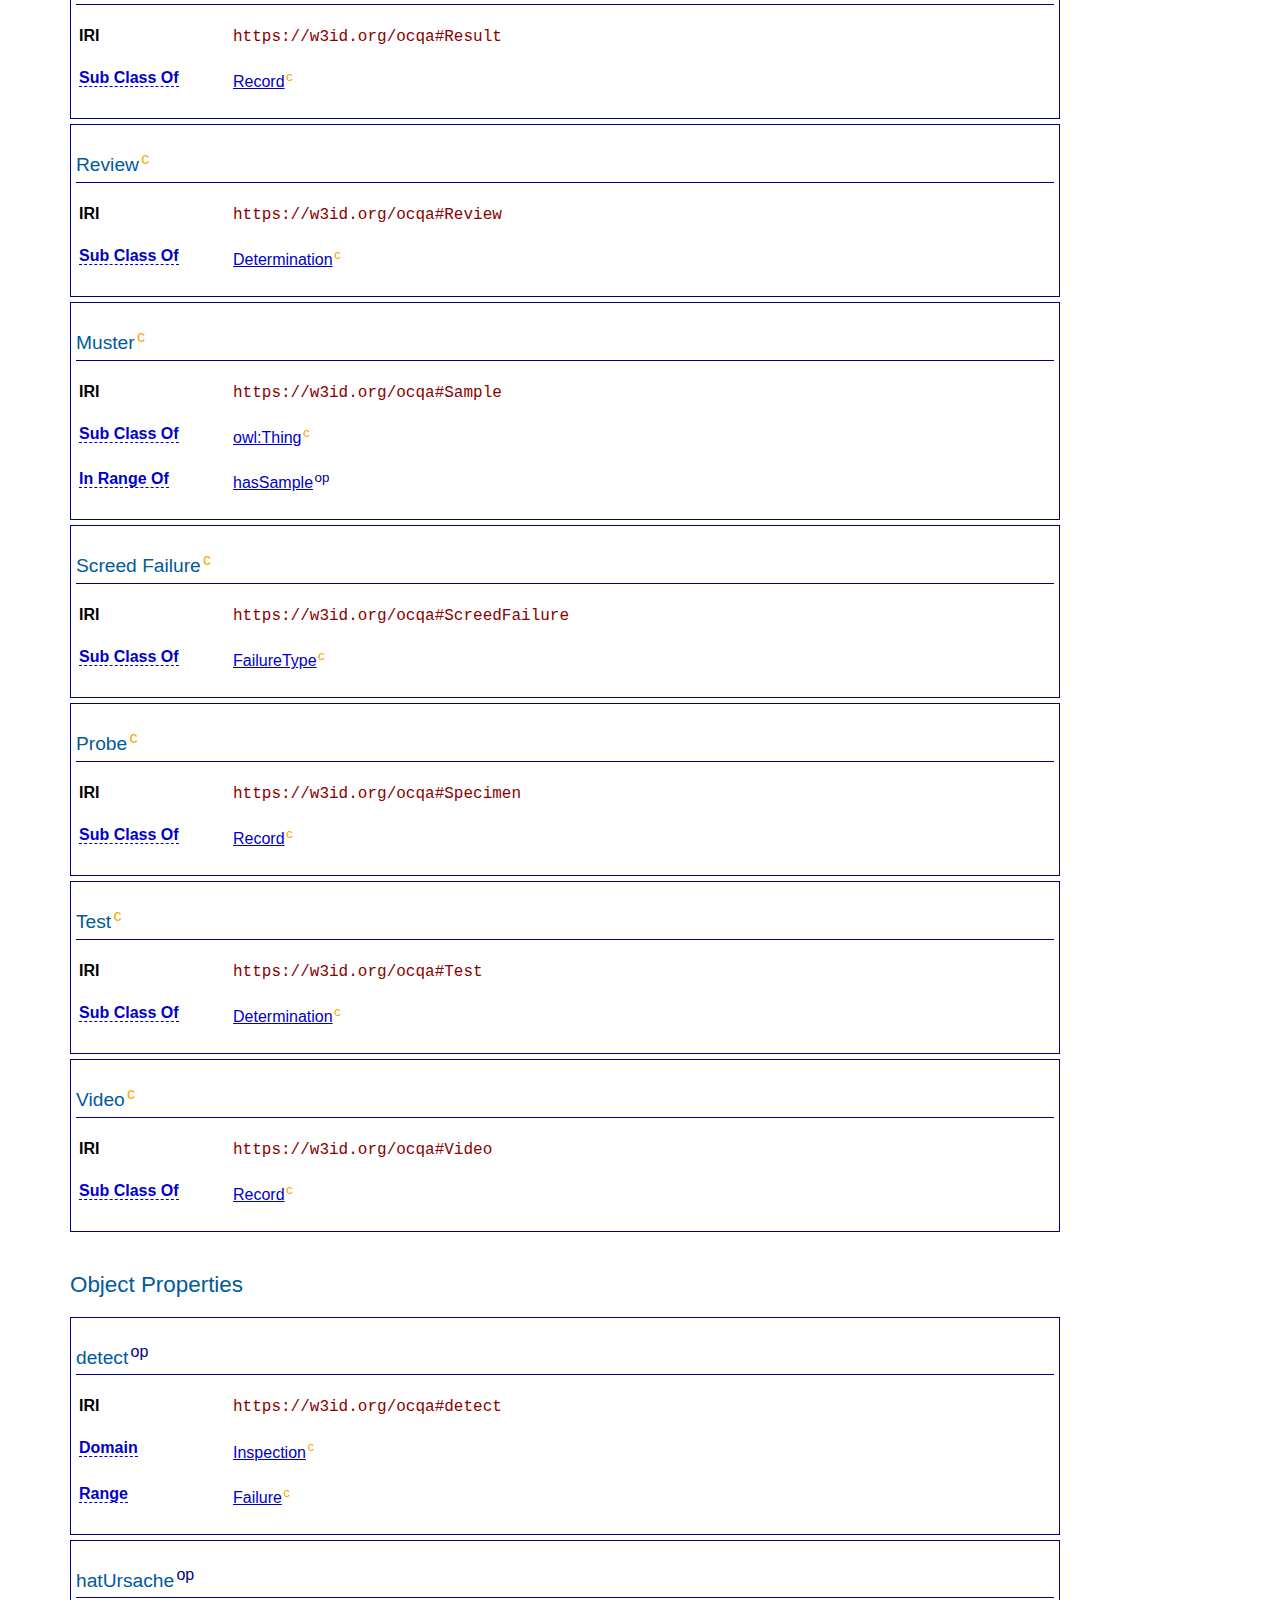
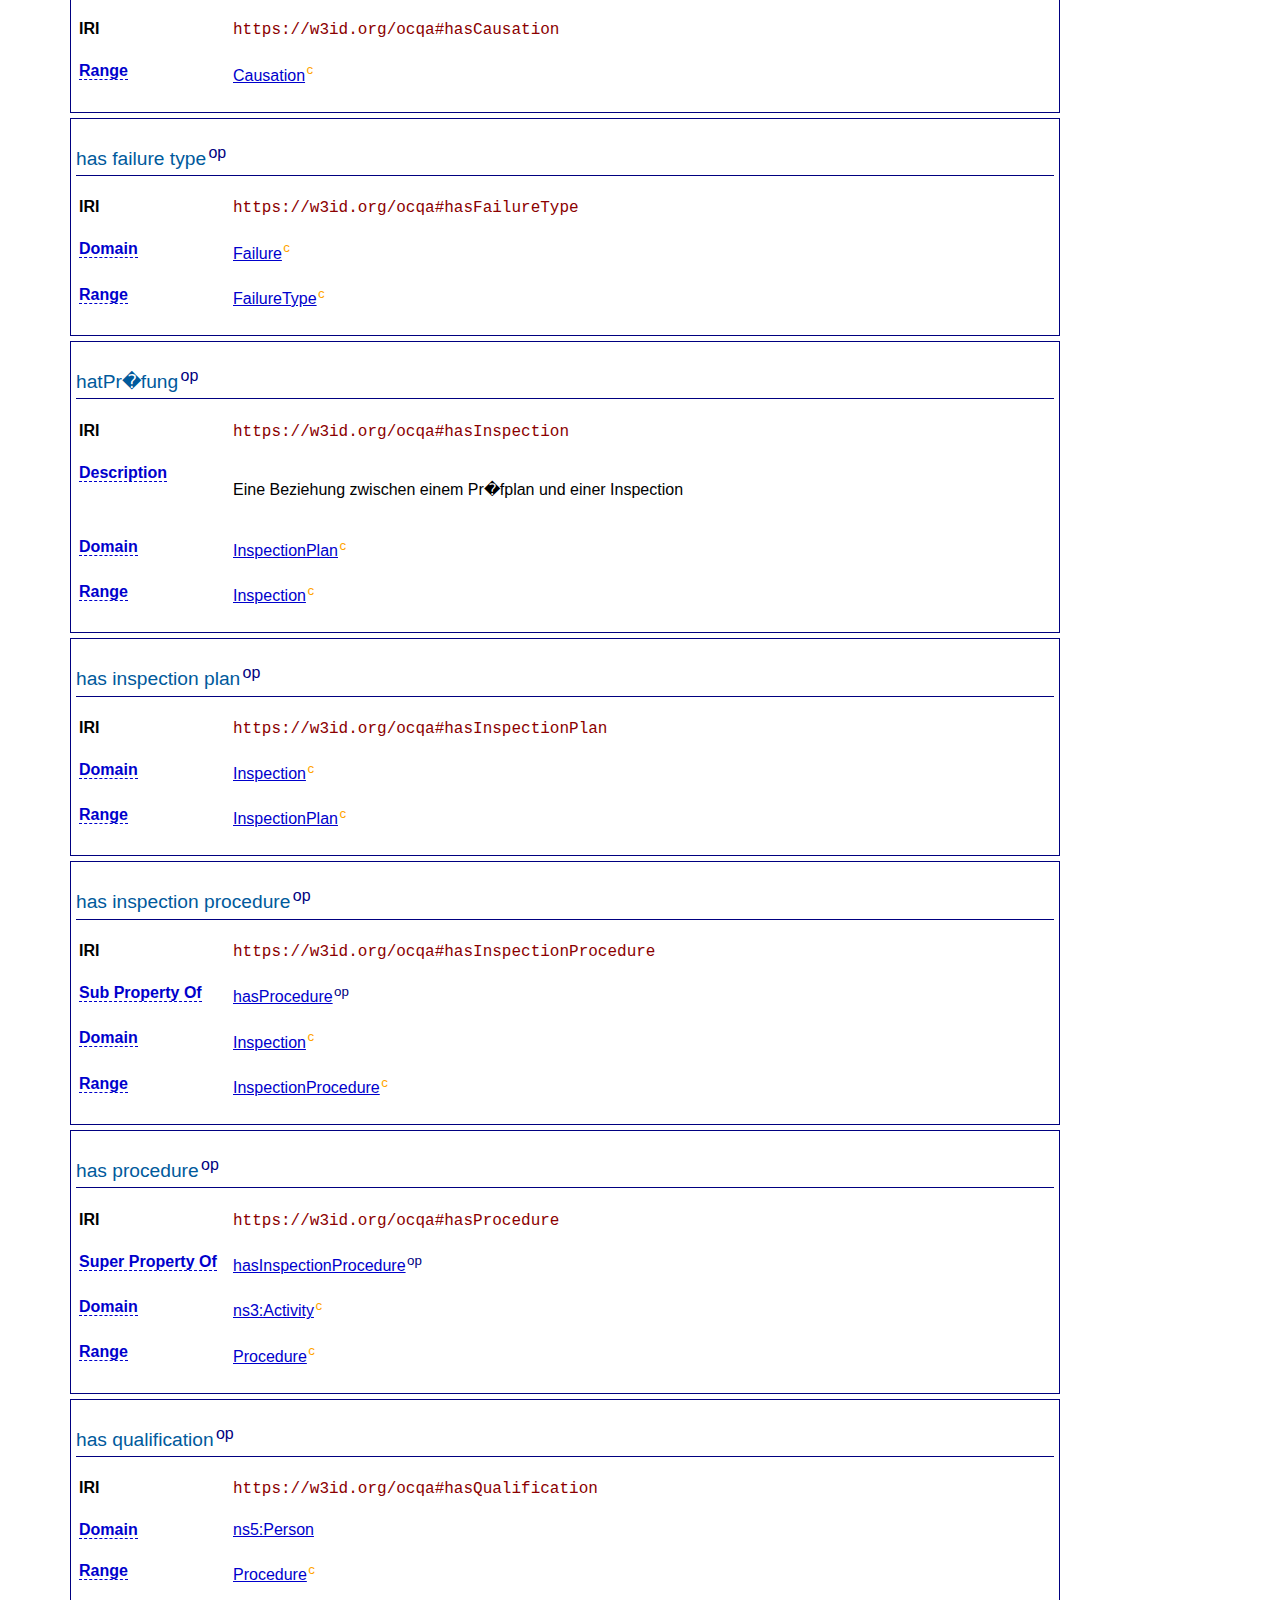
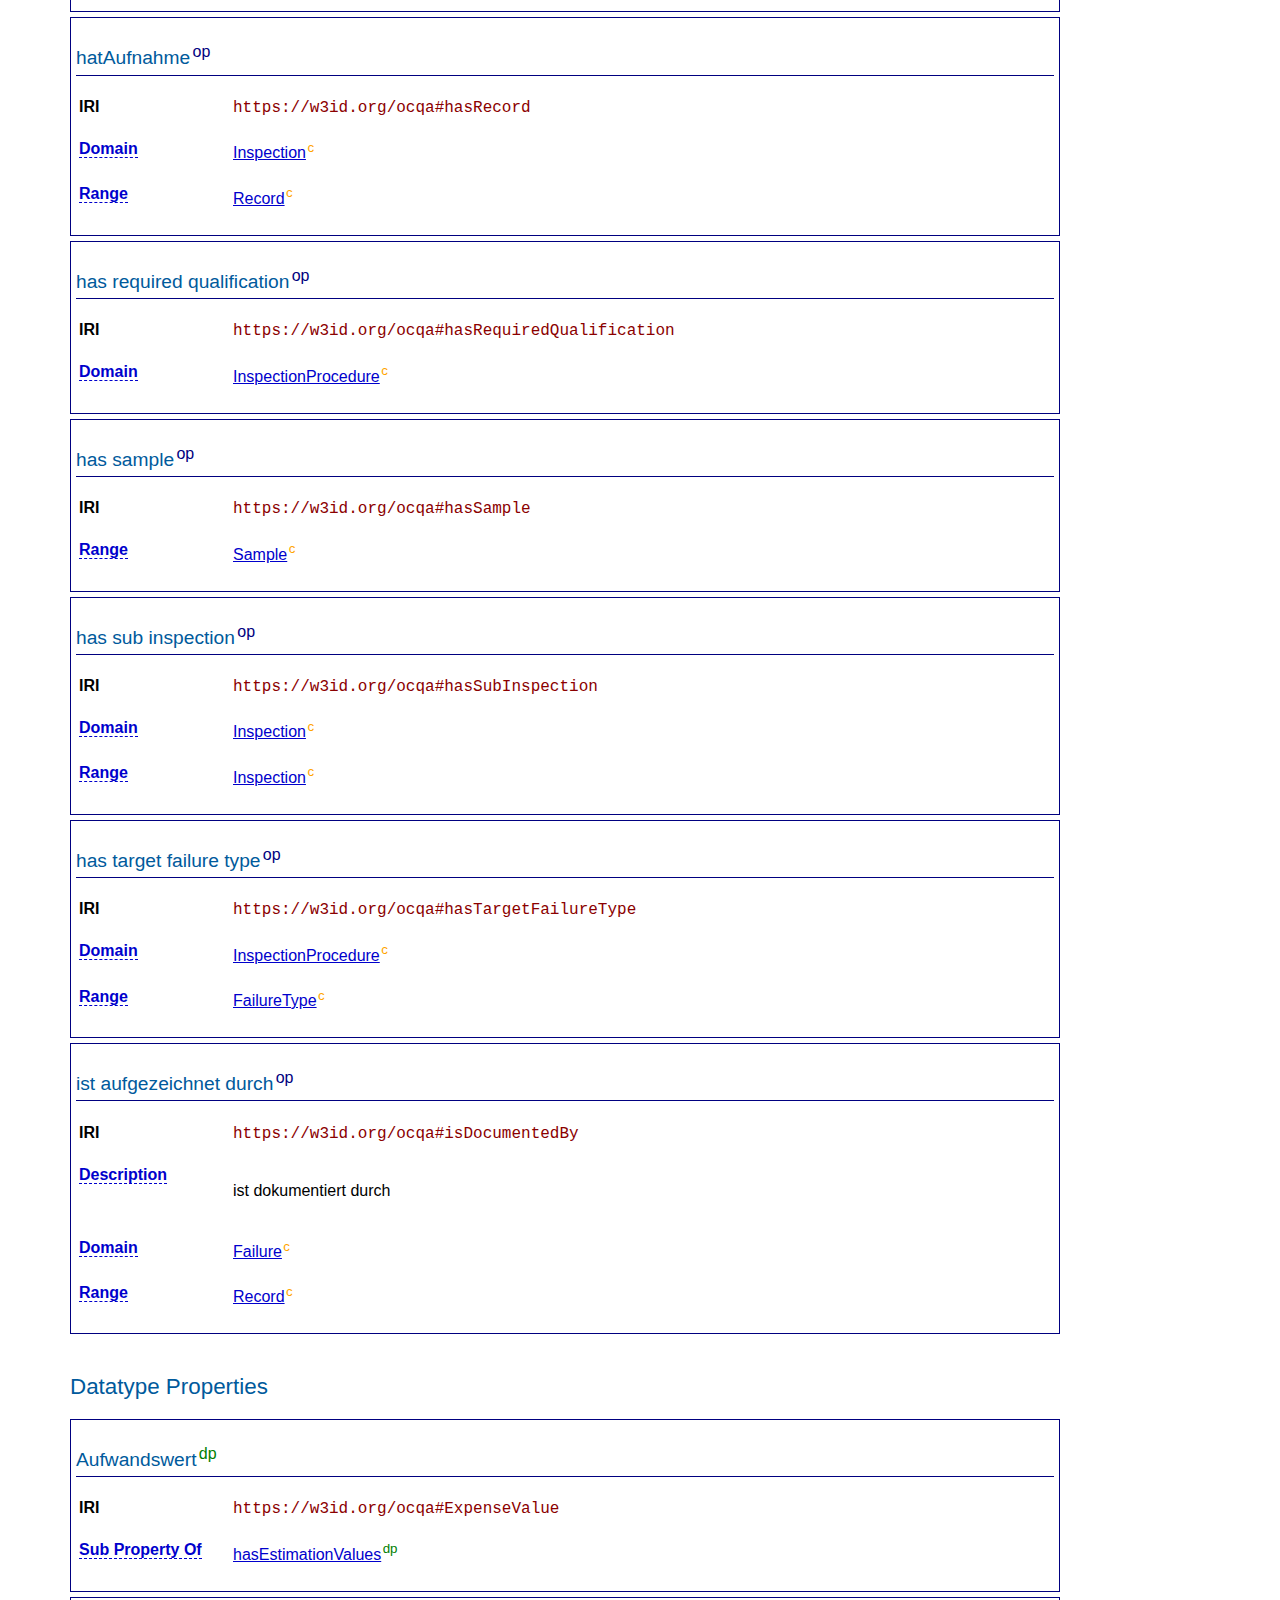
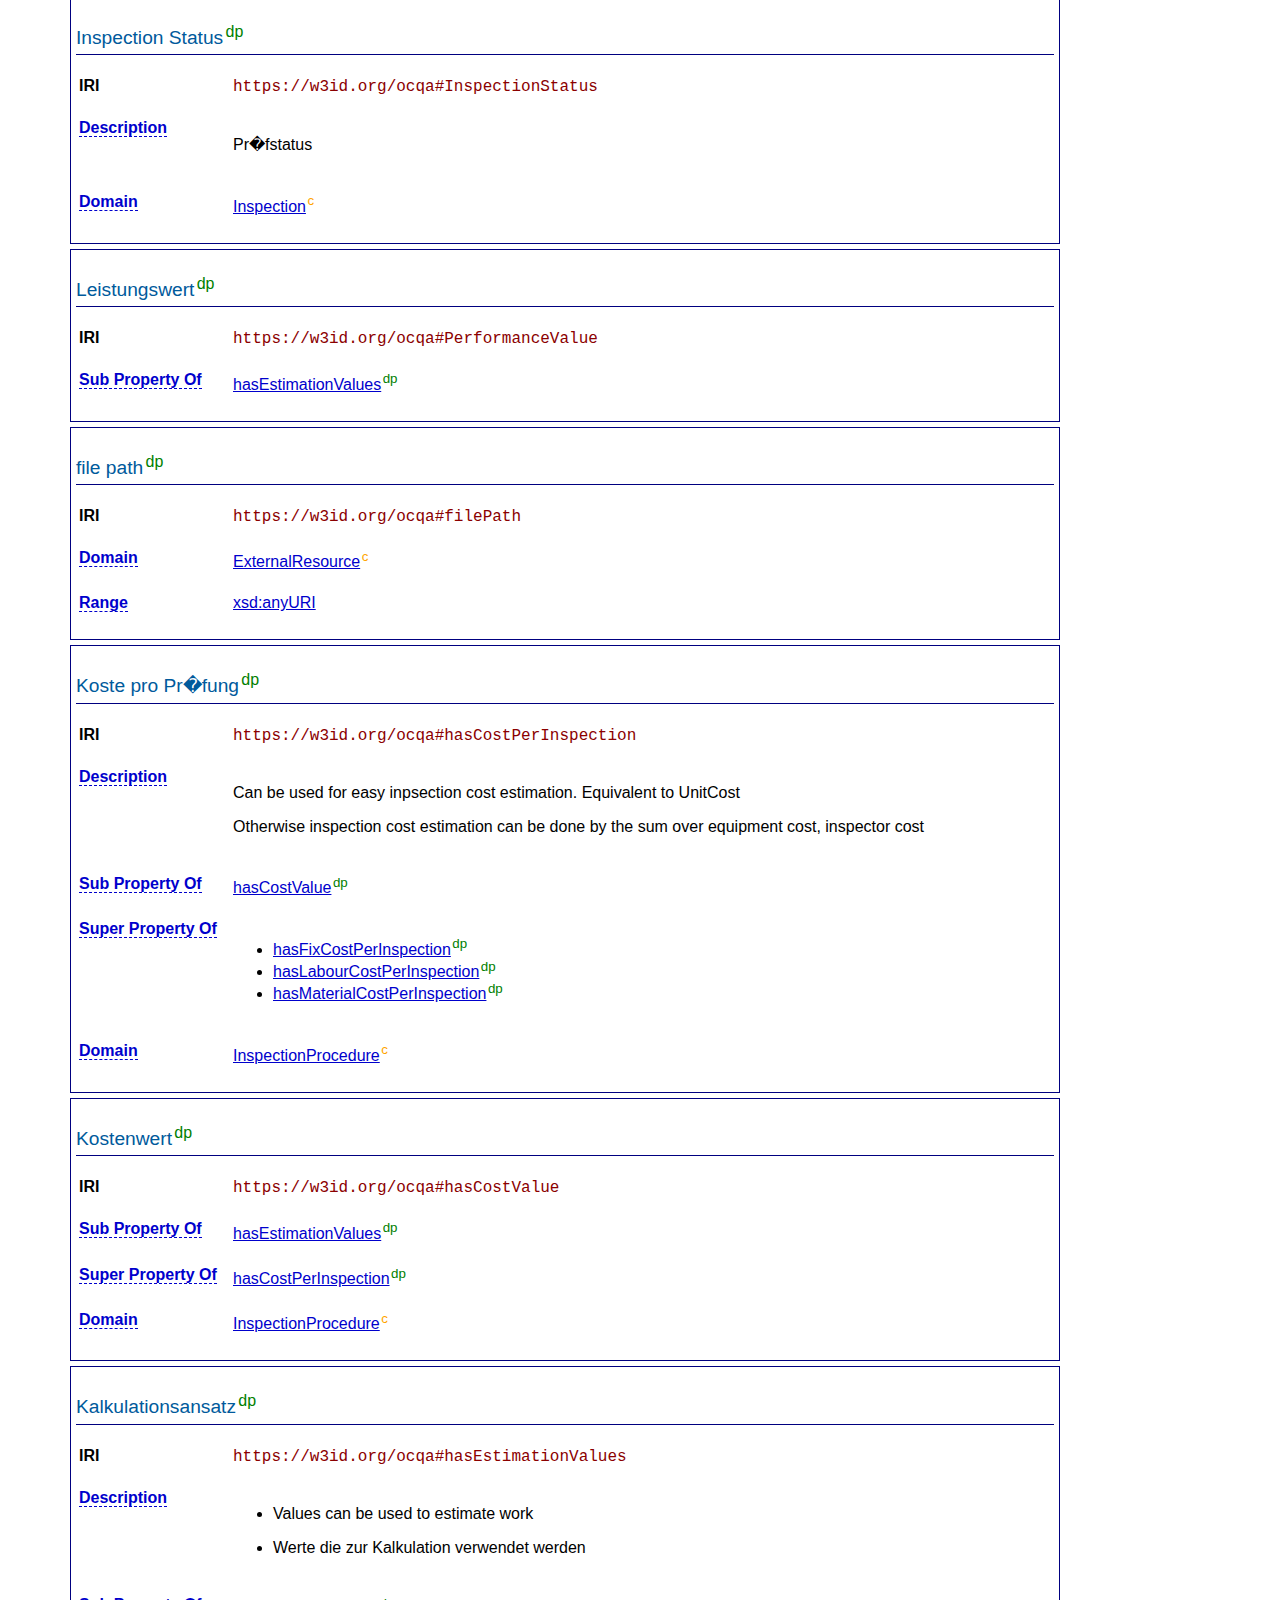
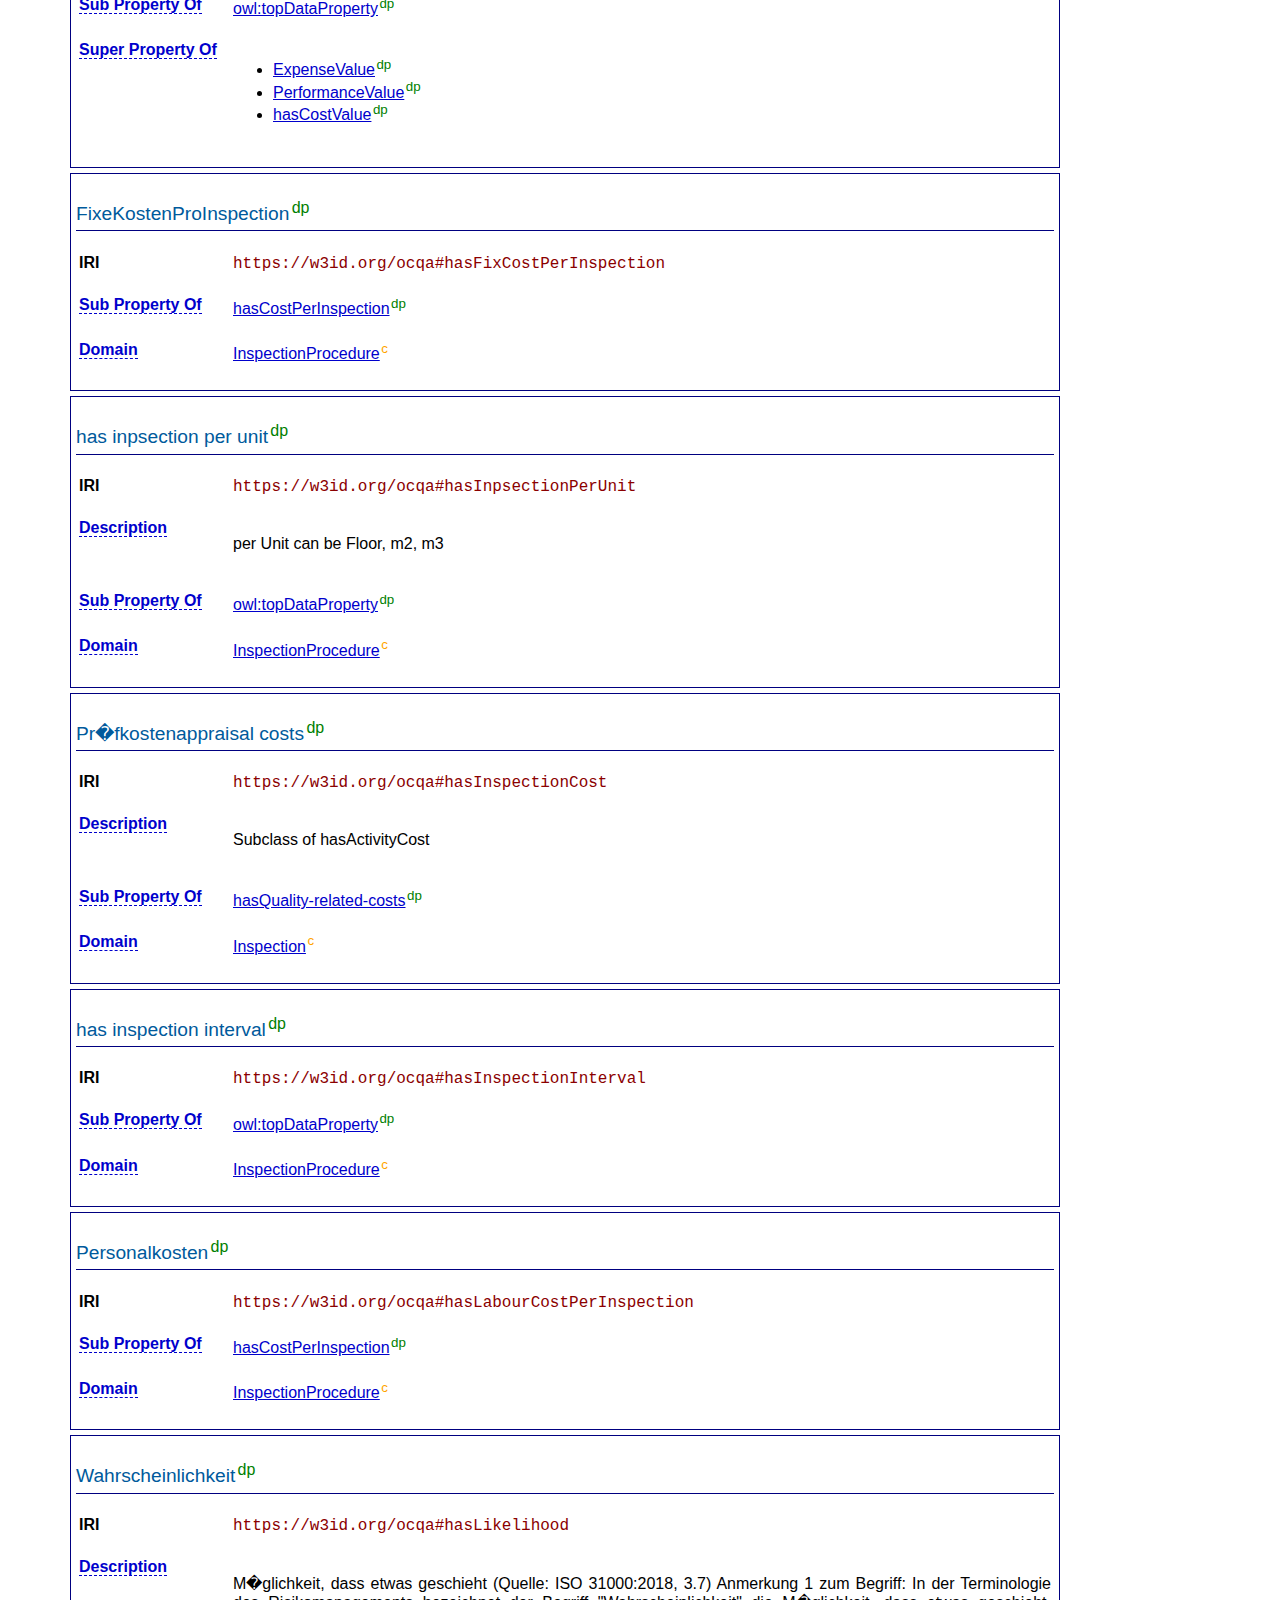
<file: 08_Puclication/OCQA_03some-resulting-html-file.html>
<!DOCTYPE html>
<html>
  <head>
    <title>Ontology for Construction Quality Assurence (OCQA)</title>
    <style>
        #pylode {
            position: fixed;
            top: 130px;
            left: -80px;
            font-size: small;
            transform: rotate(-90deg);
            color: grey;
        }
        #pylode a {
            font-size: 2em;
            font-weight: bold;
            text-decoration: none;
            color: #005A9C;
        }
        #pylode a:hover {
            color: #333;
        }
        #pylode #p {
            color: #329545;
        }
        #pylode #y {
            color: #f9cb33;
        }
        #pylode #version {
            font-size: 1.0em;
        }

        .cardinality {
            font-style: italic;
            color: #aa00aa;
        }

        dl {
            /*border: 1px solid navy;*/
            /*padding:5px;*/
        }

        dt {
            font-weight: bold;
            padding: 0;
        }

        dd {
            margin-bottom: 10px;
            padding-top: 7px;
        }

        #metadata ul,
        #classes ul {
            list-style-type: none;
        }

        #metadata ul li,
        #classes ul li {
            margin-left: -40px;
        }

        ul.hlist {
            list-style-type: none;
            border: 1px solid navy;
            padding:5px;
            background-color: #F4FFFF;
        }

        ul.hierarchy {
            border: 1px solid navy;
            padding: 5px 25px 5px 25px;
            background-color: #F4FFFF;
        }


        ul.hlist li {
            display: inline;
            margin-right: 10px;
        }

        .entity {
            border: 1px solid navy;
            margin:5px 0 5px 0;
            padding: 5px;
        }

        .entity th {
            width: 150px;
            vertical-align: top;
        }

        .entity th,
        .entity td {
            padding-bottom: 20px;
        }

        .entity table th {
            text-align: left;
        }

        section#overview img {
            max-width: 1000px;
        }

        h1, h2, h3, h4, h5, h6 {
            text-align: left
        }
        h1, h2, h3 {
            color: #005A9C; background: white
        }
        h1 {
            font: 170% sans-serif;
            line-height: 110%;
        }
        h2 {
            font: 140% sans-serif;
            margin-top:40px;
        }
        h3 {
            font: 120% sans-serif;
            margin-top: 20px;
            padding-bottom: 5px;
            border-bottom: 1px solid navy;
        }
        h4 { font: bold 100% sans-serif }
        h5 { font: italic 100% sans-serif }
        h6 { font: small-caps 100% sans-serif }

        body {
            padding: 2em 70px 2em 70px;
            margin: 0;
            font-family: sans-serif;
            color: black;
            background: white;
            background-position: top left;
            background-attachment: fixed;
            background-repeat: no-repeat;
            text-align: justify;
        }

        section {
            max-width: 1500px;
        }

        .figure {
            margin-bottom: 20px;
        }

        :link { color: #00C; background: transparent }
        :visited { color: #609; background: transparent }
        a:active { color: #C00; background: transparent }

        .sup-c,
        .sup-op,
        .sup-fp,
        .sup-dp,
        .sup-ap,
        .sup-p,
        .sup-ni,
        .sup-con,
        .sup-col {
            cursor:help;
        }

        .sup-c {
            color:orange;
        }

        .sup-op {
            color:navy;
        }

        .sup-fp {
            color:lightskyblue;
        }

        .sup-dp {
            color:green;
        }

        .sup-ap {
            color:darkred;
        }

        .sup-p {
            color:black;
        }

        .sup-ni {
            color:brown;
        }

        .sup-con {
            color:orange;
        }

        .sup-col {
            color:darkred;
        }

        sup {
            margin-left: -3px;
        }
        code {
            font-size: large;
            color: darkred;
        }

        /* less prominent links for properties */
        .proplink {
            color: #336;
            text-decoration: none;
        }

#toc {
    position: fixed;
    top: 0;
    right: 0;
    z-index: 2;
    height: 100%;
    overflow-y: auto;
    padding: 10px;
    border: solid 1px navy;
    font-size: small;
    width: 180px;
}
#toc h3 {
    margin-top: 5px;
}

#toc ul {
    list-style: none;
    padding-left: 0;
}

#toc .first > li {
    margin-top: 5px;
}

#toc .second,
#toc .third {
    padding-left: 10px;
}

#content {
    width: calc(100% - 150px);
}

.hover_property {
    cursor: help;
    text-decoration: none;
    border-bottom: dashed 1px;
}

.setclass {
    list-style-type: none;
}

code{
    word-wrap: break-word;
  }
  table {
    table-layout: fixed;
    width: 100%;
  }
  td {
    word-wrap: break-word;
  }
	</style>
    <link href="[data-uri]" rel="icon" sizes="16x16" type="image/png">
    <link href="[data-uri]" rel="icon" sizes="32x32" type="image/png">
    <meta content="text/html; charset=utf-8" http-equiv="Content-Type">
    <script id="schema.org" type="application/ld+json">
[
  {
    "@id": "https://w3id.org/ocqa#",
    "@type": [
      "https://schema.org/DefinedTermSet"
    ],
    "https://schema.org/creator": [
      {
        "@value": "Sebastian Sei�"
      }
    ],
    "https://schema.org/dateIssued": [
      {
        "@value": "2022-01-01"
      }
    ],
    "https://schema.org/dateModified": [
      {
        "@value": "2022-06-07"
      }
    ],
    "https://schema.org/description": [
      {
        "@value": "The Ontology for Quality Assurance is a simple ontology defining the core concepts for quality quality assurence in construction."
      },
      {
        "@value": "- Version 0.3\n- CoreModel"
      }
    ],
    "https://schema.org/license": [
      {
        "@value": "https://creativecommons.org/licenses/by/1.0"
      }
    ],
    "https://schema.org/name": [
      {
        "@value": "Ontology for Construction Quality Assurence (OCQA)"
      }
    ]
  }
]
	</script>
  </head>
  <body>
    <div id="content">
      <div class="section" id="metadata">
        <h1>Ontology for Construction Quality Assurence (OCQA)</h1>
        <h2>Metadata</h2>
        <dl>
          <div>
            <dt>
              <strong>IRI</strong>
            </dt>
            <dd>
              <code>https://w3id.org/ocqa#</code>
            </dd>
          </div>
          <div>
            <dt>
              <a class="hover_property" href="http://purl.org/dc/terms/title" title="A name given to the resource. Defined in DCMI Metadata Terms">Title</a>
            </dt>
            <dd><p>Ontology for Construction Quality Assurence (OCQA)</p></dd>
          </div>
          <div>
            <dt>
              <a class="hover_property" href="http://purl.org/dc/terms/creator" title="An entity responsible for making the resource. Defined in DCMI Metadata Terms">Creator</a>
            </dt>
            <dd><p>Sebastian Sei�</p></dd>
          </div>
          <div>
            <dt>
              <a class="hover_property" href="http://purl.org/dc/terms/modified" title="Date on which the resource was changed. Defined in DCMI Metadata Terms">Date Modified</a>
            </dt>
            <dd><p>2022-06-07</p></dd>
          </div>
          <div>
            <dt>
              <a class="hover_property" href="http://purl.org/dc/terms/issued" title="Date of formal issuance of the resource. Defined in DCMI Metadata Terms">Date Issued</a>
            </dt>
            <dd><p>2022-01-01</p></dd>
          </div>
          <div>
            <dt>
              <a class="hover_property" href="http://purl.org/dc/terms/license" title="A legal document giving official permission to do something with the resource. Defined in DCMI Metadata Terms">License</a>
            </dt>
            <dd>
              <a href="https://creativecommons.org/licenses/by/1.0">ns1:1.0</a>
            </dd>
          </div>
          <div>
            <dt>
              <a class="hover_property" href="http://www.w3.org/2002/07/owl#versionIRI" title="The property that identifies the version IRI of an ontology. Defined in The OWL 2 Schema vocabulary (OWL 2)">Version Iri</a>
            </dt>
            <dd>
              <a href="https://w3id.org/ocqa/0.3">ns2:0.3</a>
            </dd>
          </div>
          <div>
            <dt>
              <a class="hover_property" href="http://www.w3.org/2002/07/owl#versionInfo" title="The annotation property that provides version information for an ontology or another OWL construct. Defined in The OWL 2 Schema vocabulary (OWL 2)">Version Info</a>
            </dt>
            <dd><p>0.3</p></dd>
          </div>
          <div>
            <dt>
              <a class="hover_property" href="http://purl.org/vocab/vann/preferredNamespacePrefix" title="None. Defined in None">Preferred Namespace Prefix</a>
            </dt>
            <dd><p>ocqa</p></dd>
          </div>
          <div>
            <dt>
              <a class="hover_property" href="http://purl.org/vocab/vann/preferredNamespaceUri" title="None. Defined in None">Preferred Namespace Uri</a>
            </dt>
            <dd>
              <a href="https://w3id.org/ocqa#">https://w3id.org/ocqa#</a>
            </dd>
          </div>
          <div>
            <dt>
              <a class="hover_property" href="http://purl.org/dc/terms/description" title="An account of the resource. Defined in DCMI Metadata Terms">Description</a>
            </dt>
            <dd>
              <ul>
                <li><p>The Ontology for Quality Assurance is a simple ontology defining the core concepts for quality quality assurence in construction.</p></li>
                <li><ul>
<li>Version 0.3</li>
<li>CoreModel</li>
</ul></li>
              </ul>
            </dd>
          </div>
        </dl>
      </div>
      <div class="section" id="classes">
        <h2>Classes</h2>
        <div class="property entity" id="Equipment">
          <h3>Equipment
            <sup class="sup-c" title="OWL/RDFS Class">c</sup>
          </h3>
          <table>
            <tr>
              <th>IRI</th>
              <td>
                <code>https://w3id.org/digitalconstruction/0.5/Entities#Equipment</code>
              </td>
            </tr>
            <tr>
              <th>
                <a class="hover_property" href="https://w3id.org/profile/ontdoc/superClassOf" title="Inverse of RDFS' subClassOf. Defined in Ontology Documentation Profile">Super Class Of</a>
              </th>
              <td>
                <ul>
                  <li>
                    <span>
                      <a href="#InspectionEquipment">InspectionEquipment</a>
                      <sup class="sup-c" title="OWL/RDFS Class">c</sup>
                    </span>
                  </li>
                  <li>
                    <span>
                      <a href="#MeasuringEquipment">MeasuringEquipment</a>
                      <sup class="sup-c" title="OWL/RDFS Class">c</sup>
                    </span>
                  </li>
                </ul>
              </td>
            </tr>
          </table>
        </div>
        <div class="property entity" id="Activity">
          <h3>Activity
            <sup class="sup-c" title="OWL/RDFS Class">c</sup>
          </h3>
          <table>
            <tr>
              <th>IRI</th>
              <td>
                <code>https://w3id.org/digitalconstruction/0.5/Processes#Activity</code>
              </td>
            </tr>
            <tr>
              <th>
                <a class="hover_property" href="https://w3id.org/profile/ontdoc/inDomainOf" title="Inverse of rdfs:domain. Defined in Ontology Documentation Profile">In Domain Of</a>
              </th>
              <td>
                <span>
                  <a href="#hasProcedure">hasProcedure</a>
                  <sup class="sup-op" title="OWL Object Property">op</sup>
                </span>
              </td>
            </tr>
            <tr>
              <th>
                <a class="hover_property" href="https://w3id.org/profile/ontdoc/superClassOf" title="Inverse of RDFS' subClassOf. Defined in Ontology Documentation Profile">Super Class Of</a>
              </th>
              <td>
                <span>
                  <a href="#Determination">Determination</a>
                  <sup class="sup-c" title="OWL/RDFS Class">c</sup>
                </span>
              </td>
            </tr>
          </table>
        </div>
        <div class="property entity" id="Ursache">
          <h3>Ursache
            <sup class="sup-c" title="OWL/RDFS Class">c</sup>
          </h3>
          <table>
            <tr>
              <th>IRI</th>
              <td>
                <code>https://w3id.org/ocqa#Causation</code>
              </td>
            </tr>
            <tr>
              <th>
                <a class="hover_property" href="https://w3id.org/profile/ontdoc/inRangeOf" title="Inverse of rdfs:range. Defined in Ontology Documentation Profile">In Range Of</a>
              </th>
              <td>
                <span>
                  <a href="#hasCausation">hasCausation</a>
                  <sup class="sup-op" title="OWL Object Property">op</sup>
                </span>
              </td>
            </tr>
          </table>
        </div>
        <div class="property entity" id="Konformitt">
          <h3>Konformit�t
            <sup class="sup-c" title="OWL/RDFS Class">c</sup>
          </h3>
          <table>
            <tr>
              <th>IRI</th>
              <td>
                <code>https://w3id.org/ocqa#Conformity</code>
              </td>
            </tr>
            <tr>
              <th>
                <a class="hover_property" href="http://www.w3.org/2000/01/rdf-schema#subClassOf" title="The subject is a subclass of a class. Defined in The RDF Schema vocabulary (RDFS)">Sub Class Of</a>
              </th>
              <td>
                <span>
                  <a href="#Failure">Failure</a>
                  <sup class="sup-c" title="OWL/RDFS Class">c</sup>
                </span>
              </td>
            </tr>
          </table>
        </div>
        <div class="property entity" id="ConstructionProcedure">
          <h3>Construction Procedure
            <sup class="sup-c" title="OWL/RDFS Class">c</sup>
          </h3>
          <table>
            <tr>
              <th>IRI</th>
              <td>
                <code>https://w3id.org/ocqa#ConstructionProcedure</code>
              </td>
            </tr>
            <tr>
              <th>
                <a class="hover_property" href="http://www.w3.org/2000/01/rdf-schema#subClassOf" title="The subject is a subclass of a class. Defined in The RDF Schema vocabulary (RDFS)">Sub Class Of</a>
              </th>
              <td>
                <span>
                  <a href="#Procedure">Procedure</a>
                  <sup class="sup-c" title="OWL/RDFS Class">c</sup>
                </span>
              </td>
            </tr>
          </table>
        </div>
        <div class="property entity" id="Schaden">
          <h3>Schaden
            <sup class="sup-c" title="OWL/RDFS Class">c</sup>
          </h3>
          <table>
            <tr>
              <th>IRI</th>
              <td>
                <code>https://w3id.org/ocqa#Damage</code>
              </td>
            </tr>
            <tr>
              <th>
                <a class="hover_property" href="http://www.w3.org/2000/01/rdf-schema#subClassOf" title="The subject is a subclass of a class. Defined in The RDF Schema vocabulary (RDFS)">Sub Class Of</a>
              </th>
              <td>
                <span>
                  <a href="#Nonconformity">Nonconformity</a>
                  <sup class="sup-c" title="OWL/RDFS Class">c</sup>
                </span>
              </td>
            </tr>
          </table>
        </div>
        <div class="property entity" id="Mangel">
          <h3>Mangel
            <sup class="sup-c" title="OWL/RDFS Class">c</sup>
          </h3>
          <table>
            <tr>
              <th>IRI</th>
              <td>
                <code>https://w3id.org/ocqa#Defect</code>
              </td>
            </tr>
            <tr>
              <th>
                <a class="hover_property" href="http://www.w3.org/2000/01/rdf-schema#subClassOf" title="The subject is a subclass of a class. Defined in The RDF Schema vocabulary (RDFS)">Sub Class Of</a>
              </th>
              <td>
                <span>
                  <a href="#Nonconformity">Nonconformity</a>
                  <sup class="sup-c" title="OWL/RDFS Class">c</sup>
                </span>
              </td>
            </tr>
          </table>
        </div>
        <div class="property entity" id="Determination">
          <h3>Bestimmung
            <sup class="sup-c" title="OWL/RDFS Class">c</sup>
          </h3>
          <table>
            <tr>
              <th>IRI</th>
              <td>
                <code>https://w3id.org/ocqa#Determination</code>
              </td>
            </tr>
            <tr>
              <th>
                <a class="hover_property" href="http://www.w3.org/2000/01/rdf-schema#subClassOf" title="The subject is a subclass of a class. Defined in The RDF Schema vocabulary (RDFS)">Sub Class Of</a>
              </th>
              <td>
                <span>
                  <a href="https://w3id.org/digitalconstruction/0.5/Processes#Activity">ns3:Activity</a>
                  <sup class="sup-c" title="OWL/RDFS Class">c</sup>
                </span>
              </td>
            </tr>
            <tr>
              <th>
                <a class="hover_property" href="https://w3id.org/profile/ontdoc/superClassOf" title="Inverse of RDFS' subClassOf. Defined in Ontology Documentation Profile">Super Class Of</a>
              </th>
              <td>
                <ul>
                  <li>
                    <span>
                      <a href="#Inspection">Inspection</a>
                      <sup class="sup-c" title="OWL/RDFS Class">c</sup>
                    </span>
                  </li>
                  <li>
                    <span>
                      <a href="#Measurement">Measurement</a>
                      <sup class="sup-c" title="OWL/RDFS Class">c</sup>
                    </span>
                  </li>
                  <li>
                    <span>
                      <a href="#Monitoring">Monitoring</a>
                      <sup class="sup-c" title="OWL/RDFS Class">c</sup>
                    </span>
                  </li>
                  <li>
                    <span>
                      <a href="#ProgressEvaluation">ProgressEvaluation</a>
                      <sup class="sup-c" title="OWL/RDFS Class">c</sup>
                    </span>
                  </li>
                  <li>
                    <span>
                      <a href="#Review">Review</a>
                      <sup class="sup-c" title="OWL/RDFS Class">c</sup>
                    </span>
                  </li>
                  <li>
                    <span>
                      <a href="#Test">Test</a>
                      <sup class="sup-c" title="OWL/RDFS Class">c</sup>
                    </span>
                  </li>
                </ul>
              </td>
            </tr>
          </table>
        </div>
        <div class="property entity" id="ExterneRessource">
          <h3>Externe Ressource
            <sup class="sup-c" title="OWL/RDFS Class">c</sup>
          </h3>
          <table>
            <tr>
              <th>IRI</th>
              <td>
                <code>https://w3id.org/ocqa#ExternalResource</code>
              </td>
            </tr>
            <tr>
              <th>
                <a class="hover_property" href="http://purl.org/dc/terms/description" title="An account of the resource. Defined in DCMI Metadata Terms">Description</a>
              </th>
              <td><p>Eine externe Ressource werden �ber eine URI verkn�pft</p></td>
            </tr>
            <tr>
              <th>
                <a class="hover_property" href="http://www.w3.org/2000/01/rdf-schema#subClassOf" title="The subject is a subclass of a class. Defined in The RDF Schema vocabulary (RDFS)">Sub Class Of</a>
              </th>
              <td>
                <span>
                  <a href="#Record">Record</a>
                  <sup class="sup-c" title="OWL/RDFS Class">c</sup>
                </span>
              </td>
            </tr>
            <tr>
              <th>
                <a class="hover_property" href="https://w3id.org/profile/ontdoc/inDomainOf" title="Inverse of rdfs:domain. Defined in Ontology Documentation Profile">In Domain Of</a>
              </th>
              <td>
                <span>
                  <a href="#filePath">filePath</a>
                  <sup class="sup-dp" title="OWL Datatype Property">dp</sup>
                </span>
              </td>
            </tr>
          </table>
        </div>
        <div class="property entity" id="Failure">
          <h3>Failure CategorieFehlerkategorie
            <sup class="sup-c" title="OWL/RDFS Class">c</sup>
          </h3>
          <table>
            <tr>
              <th>IRI</th>
              <td>
                <code>https://w3id.org/ocqa#Failure</code>
              </td>
            </tr>
            <tr>
              <th>
                <a class="hover_property" href="http://purl.org/dc/terms/description" title="An account of the resource. Defined in DCMI Metadata Terms">Description</a>
              </th>
              <td>
                <ul>
                  <li><p>Die Fehlerkategorie enth�lt die Kostenans�tze, die durch die durch eine Kontrolle gefundene Fehler selbst entstehen. (Fehlerkosten)</p></li>
                  <li><p>Diese Fehlerkategorien beschreiben m�glich Fehler die an einem Bauteil auftauchen k�nnen.</p></li>
                </ul>
              </td>
            </tr>
            <tr>
              <th>
                <a class="hover_property" href="https://w3id.org/profile/ontdoc/inDomainOf" title="Inverse of rdfs:domain. Defined in Ontology Documentation Profile">In Domain Of</a>
              </th>
              <td>
                <ul>
                  <li>
                    <span>
                      <a href="#hasFailureType">hasFailureType</a>
                      <sup class="sup-op" title="OWL Object Property">op</sup>
                    </span>
                  </li>
                  <li>
                    <span>
                      <a href="#isDocumentedBy">isDocumentedBy</a>
                      <sup class="sup-op" title="OWL Object Property">op</sup>
                    </span>
                  </li>
                </ul>
              </td>
            </tr>
            <tr>
              <th>
                <a class="hover_property" href="https://w3id.org/profile/ontdoc/inRangeOf" title="Inverse of rdfs:range. Defined in Ontology Documentation Profile">In Range Of</a>
              </th>
              <td>
                <span>
                  <a href="#detect">detect</a>
                  <sup class="sup-op" title="OWL Object Property">op</sup>
                </span>
              </td>
            </tr>
            <tr>
              <th>
                <a class="hover_property" href="https://w3id.org/profile/ontdoc/superClassOf" title="Inverse of RDFS' subClassOf. Defined in Ontology Documentation Profile">Super Class Of</a>
              </th>
              <td>
                <ul>
                  <li>
                    <span>
                      <a href="#Konformitt">Conformity</a>
                      <sup class="sup-c" title="OWL/RDFS Class">c</sup>
                    </span>
                  </li>
                  <li>
                    <span>
                      <a href="#Nonconformity">Nonconformity</a>
                      <sup class="sup-c" title="OWL/RDFS Class">c</sup>
                    </span>
                  </li>
                </ul>
              </td>
            </tr>
          </table>
        </div>
        <div class="property entity" id="FailureType">
          <h3>Failure Type
            <sup class="sup-c" title="OWL/RDFS Class">c</sup>
          </h3>
          <table>
            <tr>
              <th>IRI</th>
              <td>
                <code>https://w3id.org/ocqa#FailureType</code>
              </td>
            </tr>
            <tr>
              <th>
                <a class="hover_property" href="https://w3id.org/profile/ontdoc/inRangeOf" title="Inverse of rdfs:range. Defined in Ontology Documentation Profile">In Range Of</a>
              </th>
              <td>
                <ul>
                  <li>
                    <span>
                      <a href="#hasFailureType">hasFailureType</a>
                      <sup class="sup-op" title="OWL Object Property">op</sup>
                    </span>
                  </li>
                  <li>
                    <span>
                      <a href="#hasTargetFailureType">hasTargetFailureType</a>
                      <sup class="sup-op" title="OWL Object Property">op</sup>
                    </span>
                  </li>
                </ul>
              </td>
            </tr>
            <tr>
              <th>
                <a class="hover_property" href="https://w3id.org/profile/ontdoc/superClassOf" title="Inverse of RDFS' subClassOf. Defined in Ontology Documentation Profile">Super Class Of</a>
              </th>
              <td>
                <span>
                  <a href="#ScreedFailure">ScreedFailure</a>
                  <sup class="sup-c" title="OWL/RDFS Class">c</sup>
                </span>
              </td>
            </tr>
          </table>
        </div>
        <div class="property entity" id="Image">
          <h3>Image
            <sup class="sup-c" title="OWL/RDFS Class">c</sup>
          </h3>
          <table>
            <tr>
              <th>IRI</th>
              <td>
                <code>https://w3id.org/ocqa#Image</code>
              </td>
            </tr>
            <tr>
              <th>
                <a class="hover_property" href="http://www.w3.org/2000/01/rdf-schema#subClassOf" title="The subject is a subclass of a class. Defined in The RDF Schema vocabulary (RDFS)">Sub Class Of</a>
              </th>
              <td>
                <span>
                  <a href="#Record">Record</a>
                  <sup class="sup-c" title="OWL/RDFS Class">c</sup>
                </span>
              </td>
            </tr>
          </table>
        </div>
        <div class="property entity" id="Inspection">
          <h3>InspektionPr�fung
            <sup class="sup-c" title="OWL/RDFS Class">c</sup>
          </h3>
          <table>
            <tr>
              <th>IRI</th>
              <td>
                <code>https://w3id.org/ocqa#Inspection</code>
              </td>
            </tr>
            <tr>
              <th>
                <a class="hover_property" href="http://www.w3.org/2000/01/rdf-schema#subClassOf" title="The subject is a subclass of a class. Defined in The RDF Schema vocabulary (RDFS)">Sub Class Of</a>
              </th>
              <td>
                <span>
                  <a href="#Determination">Determination</a>
                  <sup class="sup-c" title="OWL/RDFS Class">c</sup>
                </span>
              </td>
            </tr>
            <tr>
              <th>
                <a class="hover_property" href="https://w3id.org/profile/ontdoc/inDomainOf" title="Inverse of rdfs:domain. Defined in Ontology Documentation Profile">In Domain Of</a>
              </th>
              <td>
                <ul>
                  <li>
                    <span>
                      <a href="#detect">detect</a>
                      <sup class="sup-op" title="OWL Object Property">op</sup>
                    </span>
                  </li>
                  <li>
                    <span>
                      <a href="#hasInspectionPlan">hasInspectionPlan</a>
                      <sup class="sup-op" title="OWL Object Property">op</sup>
                    </span>
                  </li>
                  <li>
                    <span>
                      <a href="#hasInspectionProcedure">hasInspectionProcedure</a>
                      <sup class="sup-op" title="OWL Object Property">op</sup>
                    </span>
                  </li>
                  <li>
                    <span>
                      <a href="#hasRecord">hasRecord</a>
                      <sup class="sup-op" title="OWL Object Property">op</sup>
                    </span>
                  </li>
                  <li>
                    <span>
                      <a href="#hasSubInspection">hasSubInspection</a>
                      <sup class="sup-op" title="OWL Object Property">op</sup>
                    </span>
                  </li>
                  <li>
                    <span>
                      <a href="#InspectionStatus">InspectionStatus</a>
                      <sup class="sup-dp" title="OWL Datatype Property">dp</sup>
                    </span>
                  </li>
                  <li>
                    <span>
                      <a href="#hasInspectionCost">hasInspectionCost</a>
                      <sup class="sup-dp" title="OWL Datatype Property">dp</sup>
                    </span>
                  </li>
                  <li>
                    <span>
                      <a href="#hasNonConfirmityCost">hasNonConfirmityCost</a>
                      <sup class="sup-dp" title="OWL Datatype Property">dp</sup>
                    </span>
                  </li>
                  <li>
                    <span>
                      <a href="#hasPreventionCost">hasPreventionCost</a>
                      <sup class="sup-dp" title="OWL Datatype Property">dp</sup>
                    </span>
                  </li>
                  <li>
                    <span>
                      <a href="#hasQuality-related-costs">hasQuality-related-costs</a>
                      <sup class="sup-dp" title="OWL Datatype Property">dp</sup>
                    </span>
                  </li>
                  <li>
                    <span>
                      <a href="#hasRisk">hasRisk</a>
                      <sup class="sup-dp" title="OWL Datatype Property">dp</sup>
                    </span>
                  </li>
                </ul>
              </td>
            </tr>
            <tr>
              <th>
                <a class="hover_property" href="https://w3id.org/profile/ontdoc/inRangeOf" title="Inverse of rdfs:range. Defined in Ontology Documentation Profile">In Range Of</a>
              </th>
              <td>
                <ul>
                  <li>
                    <span>
                      <a href="#hasInspection">hasInspection</a>
                      <sup class="sup-op" title="OWL Object Property">op</sup>
                    </span>
                  </li>
                  <li>
                    <span>
                      <a href="#hasSubInspection">hasSubInspection</a>
                      <sup class="sup-op" title="OWL Object Property">op</sup>
                    </span>
                  </li>
                </ul>
              </td>
            </tr>
          </table>
        </div>
        <div class="property entity" id="InspectionEquipment">
          <h3>Inspection Equipment
            <sup class="sup-c" title="OWL/RDFS Class">c</sup>
          </h3>
          <table>
            <tr>
              <th>IRI</th>
              <td>
                <code>https://w3id.org/ocqa#InspectionEquipment</code>
              </td>
            </tr>
            <tr>
              <th>
                <a class="hover_property" href="http://www.w3.org/2000/01/rdf-schema#subClassOf" title="The subject is a subclass of a class. Defined in The RDF Schema vocabulary (RDFS)">Sub Class Of</a>
              </th>
              <td>
                <span>
                  <a href="https://w3id.org/digitalconstruction/0.5/Entities#Equipment">ns4:Equipment</a>
                  <sup class="sup-c" title="OWL/RDFS Class">c</sup>
                </span>
              </td>
            </tr>
          </table>
        </div>
        <div class="property entity" id="Prfanweisung">
          <h3>Pr�fanweisungPr�fplan
            <sup class="sup-c" title="OWL/RDFS Class">c</sup>
          </h3>
          <table>
            <tr>
              <th>IRI</th>
              <td>
                <code>https://w3id.org/ocqa#InspectionPlan</code>
              </td>
            </tr>
            <tr>
              <th>
                <a class="hover_property" href="http://www.w3.org/2000/01/rdf-schema#subClassOf" title="The subject is a subclass of a class. Defined in The RDF Schema vocabulary (RDFS)">Sub Class Of</a>
              </th>
              <td>
                <span>
                  <a href="#Plan">Plan</a>
                  <sup class="sup-c" title="OWL/RDFS Class">c</sup>
                </span>
              </td>
            </tr>
            <tr>
              <th>
                <a class="hover_property" href="https://w3id.org/profile/ontdoc/inDomainOf" title="Inverse of rdfs:domain. Defined in Ontology Documentation Profile">In Domain Of</a>
              </th>
              <td>
                <span>
                  <a href="#hasInspection">hasInspection</a>
                  <sup class="sup-op" title="OWL Object Property">op</sup>
                </span>
              </td>
            </tr>
            <tr>
              <th>
                <a class="hover_property" href="https://w3id.org/profile/ontdoc/inRangeOf" title="Inverse of rdfs:range. Defined in Ontology Documentation Profile">In Range Of</a>
              </th>
              <td>
                <span>
                  <a href="#hasInspectionPlan">hasInspectionPlan</a>
                  <sup class="sup-op" title="OWL Object Property">op</sup>
                </span>
              </td>
            </tr>
          </table>
        </div>
        <div class="property entity" id="Prfungsmethode">
          <h3>Pr�fungsmethodePr�fverfahren
            <sup class="sup-c" title="OWL/RDFS Class">c</sup>
          </h3>
          <table>
            <tr>
              <th>IRI</th>
              <td>
                <code>https://w3id.org/ocqa#InspectionProcedure</code>
              </td>
            </tr>
            <tr>
              <th>
                <a class="hover_property" href="http://purl.org/dc/terms/description" title="An account of the resource. Defined in DCMI Metadata Terms">Description</a>
              </th>
              <td>
                <ul>
                  <li><p>An die Pr�fmethode k�nnen die Eigenschaften der Pr�fmethode hinzugef�gt werden. Hierzu kann DiCon, OPM und SOSA verwendet werden.</p></li>
                  <li><p>Das Wissen eines Pr�fverfahrens wird durch eine Regel abgebildet. Die Regel entspricht somit einer Verfahrensanweisung aus der sich die individuelle Pr�fung ergibt.</p></li>
                  <li><p>Die Pr�fmethode enth�lt die Kostenans�tze, die durch die Kontrolle selbst entstehen.</p></li>
                </ul>
              </td>
            </tr>
            <tr>
              <th>
                <a class="hover_property" href="http://www.w3.org/2000/01/rdf-schema#subClassOf" title="The subject is a subclass of a class. Defined in The RDF Schema vocabulary (RDFS)">Sub Class Of</a>
              </th>
              <td>
                <span>
                  <a href="#Procedure">Procedure</a>
                  <sup class="sup-c" title="OWL/RDFS Class">c</sup>
                </span>
              </td>
            </tr>
            <tr>
              <th>
                <a class="hover_property" href="https://w3id.org/profile/ontdoc/inDomainOf" title="Inverse of rdfs:domain. Defined in Ontology Documentation Profile">In Domain Of</a>
              </th>
              <td>
                <ul>
                  <li>
                    <span>
                      <a href="#hasRequiredQualification">hasRequiredQualification</a>
                      <sup class="sup-op" title="OWL Object Property">op</sup>
                    </span>
                  </li>
                  <li>
                    <span>
                      <a href="#hasTargetFailureType">hasTargetFailureType</a>
                      <sup class="sup-op" title="OWL Object Property">op</sup>
                    </span>
                  </li>
                  <li>
                    <span>
                      <a href="#hasCostPerInspection">hasCostPerInspection</a>
                      <sup class="sup-dp" title="OWL Datatype Property">dp</sup>
                    </span>
                  </li>
                  <li>
                    <span>
                      <a href="#hasCostValue">hasCostValue</a>
                      <sup class="sup-dp" title="OWL Datatype Property">dp</sup>
                    </span>
                  </li>
                  <li>
                    <span>
                      <a href="#hasFixCostPerInspection">hasFixCostPerInspection</a>
                      <sup class="sup-dp" title="OWL Datatype Property">dp</sup>
                    </span>
                  </li>
                  <li>
                    <span>
                      <a href="#hasInpsectionPerUnit">hasInpsectionPerUnit</a>
                      <sup class="sup-dp" title="OWL Datatype Property">dp</sup>
                    </span>
                  </li>
                  <li>
                    <span>
                      <a href="#hasInspectionInterval">hasInspectionInterval</a>
                      <sup class="sup-dp" title="OWL Datatype Property">dp</sup>
                    </span>
                  </li>
                  <li>
                    <span>
                      <a href="#hasLabourCostPerInspection">hasLabourCostPerInspection</a>
                      <sup class="sup-dp" title="OWL Datatype Property">dp</sup>
                    </span>
                  </li>
                  <li>
                    <span>
                      <a href="#hasMaterialCostPerInspection">hasMaterialCostPerInspection</a>
                      <sup class="sup-dp" title="OWL Datatype Property">dp</sup>
                    </span>
                  </li>
                  <li>
                    <span>
                      <a href="#hasNonConfirmityProbability">hasNonConfirmityProbability</a>
                      <sup class="sup-dp" title="OWL Datatype Property">dp</sup>
                    </span>
                  </li>
                </ul>
              </td>
            </tr>
            <tr>
              <th>
                <a class="hover_property" href="https://w3id.org/profile/ontdoc/inRangeOf" title="Inverse of rdfs:range. Defined in Ontology Documentation Profile">In Range Of</a>
              </th>
              <td>
                <span>
                  <a href="#hasInspectionProcedure">hasInspectionProcedure</a>
                  <sup class="sup-op" title="OWL Object Property">op</sup>
                </span>
              </td>
            </tr>
          </table>
        </div>
        <div class="property entity" id="Measurement">
          <h3>Measurement
            <sup class="sup-c" title="OWL/RDFS Class">c</sup>
          </h3>
          <table>
            <tr>
              <th>IRI</th>
              <td>
                <code>https://w3id.org/ocqa#Measurement</code>
              </td>
            </tr>
            <tr>
              <th>
                <a class="hover_property" href="http://www.w3.org/2000/01/rdf-schema#subClassOf" title="The subject is a subclass of a class. Defined in The RDF Schema vocabulary (RDFS)">Sub Class Of</a>
              </th>
              <td>
                <span>
                  <a href="#Determination">Determination</a>
                  <sup class="sup-c" title="OWL/RDFS Class">c</sup>
                </span>
              </td>
            </tr>
          </table>
        </div>
        <div class="property entity" id="MeasuringEquipment">
          <h3>Messmittel
            <sup class="sup-c" title="OWL/RDFS Class">c</sup>
          </h3>
          <table>
            <tr>
              <th>IRI</th>
              <td>
                <code>https://w3id.org/ocqa#MeasuringEquipment</code>
              </td>
            </tr>
            <tr>
              <th>
                <a class="hover_property" href="http://www.w3.org/2000/01/rdf-schema#subClassOf" title="The subject is a subclass of a class. Defined in The RDF Schema vocabulary (RDFS)">Sub Class Of</a>
              </th>
              <td>
                <span>
                  <a href="https://w3id.org/digitalconstruction/0.5/Entities#Equipment">ns4:Equipment</a>
                  <sup class="sup-c" title="OWL/RDFS Class">c</sup>
                </span>
              </td>
            </tr>
          </table>
        </div>
        <div class="property entity" id="Monitoring">
          <h3>Monitoring
            <sup class="sup-c" title="OWL/RDFS Class">c</sup>
          </h3>
          <table>
            <tr>
              <th>IRI</th>
              <td>
                <code>https://w3id.org/ocqa#Monitoring</code>
              </td>
            </tr>
            <tr>
              <th>
                <a class="hover_property" href="http://www.w3.org/2000/01/rdf-schema#subClassOf" title="The subject is a subclass of a class. Defined in The RDF Schema vocabulary (RDFS)">Sub Class Of</a>
              </th>
              <td>
                <span>
                  <a href="#Determination">Determination</a>
                  <sup class="sup-c" title="OWL/RDFS Class">c</sup>
                </span>
              </td>
            </tr>
          </table>
        </div>
        <div class="property entity" id="Nonconformity">
          <h3>FehlerNichtkonformit�t
            <sup class="sup-c" title="OWL/RDFS Class">c</sup>
          </h3>
          <table>
            <tr>
              <th>IRI</th>
              <td>
                <code>https://w3id.org/ocqa#Nonconformity</code>
              </td>
            </tr>
            <tr>
              <th>
                <a class="hover_property" href="http://www.w3.org/2000/01/rdf-schema#subClassOf" title="The subject is a subclass of a class. Defined in The RDF Schema vocabulary (RDFS)">Sub Class Of</a>
              </th>
              <td>
                <span>
                  <a href="#Failure">Failure</a>
                  <sup class="sup-c" title="OWL/RDFS Class">c</sup>
                </span>
              </td>
            </tr>
            <tr>
              <th>
                <a class="hover_property" href="https://w3id.org/profile/ontdoc/superClassOf" title="Inverse of RDFS' subClassOf. Defined in Ontology Documentation Profile">Super Class Of</a>
              </th>
              <td>
                <ul>
                  <li>
                    <span>
                      <a href="#Schaden">Damage</a>
                      <sup class="sup-c" title="OWL/RDFS Class">c</sup>
                    </span>
                  </li>
                  <li>
                    <span>
                      <a href="#Mangel">Defect</a>
                      <sup class="sup-c" title="OWL/RDFS Class">c</sup>
                    </span>
                  </li>
                </ul>
              </td>
            </tr>
          </table>
        </div>
        <div class="property entity" id="Plan">
          <h3>Plan
            <sup class="sup-c" title="OWL/RDFS Class">c</sup>
          </h3>
          <table>
            <tr>
              <th>IRI</th>
              <td>
                <code>https://w3id.org/ocqa#Plan</code>
              </td>
            </tr>
            <tr>
              <th>
                <a class="hover_property" href="https://w3id.org/profile/ontdoc/superClassOf" title="Inverse of RDFS' subClassOf. Defined in Ontology Documentation Profile">Super Class Of</a>
              </th>
              <td>
                <span>
                  <a href="#Prfanweisung">InspectionPlan</a>
                  <sup class="sup-c" title="OWL/RDFS Class">c</sup>
                </span>
              </td>
            </tr>
          </table>
        </div>
        <div class="property entity" id="Procedure">
          <h3>Verfahrenprocedure
            <sup class="sup-c" title="OWL/RDFS Class">c</sup>
          </h3>
          <table>
            <tr>
              <th>IRI</th>
              <td>
                <code>https://w3id.org/ocqa#Procedure</code>
              </td>
            </tr>
            <tr>
              <th>
                <a class="hover_property" href="http://purl.org/dc/terms/description" title="An account of the resource. Defined in DCMI Metadata Terms">Description</a>
              </th>
              <td><p>Verfahren ist die �festgelegte Art und Weise, eine T�tigkeit oder einen Prozess auszuf�hren�</p></td>
            </tr>
            <tr>
              <th>
                <a class="hover_property" href="https://w3id.org/profile/ontdoc/inRangeOf" title="Inverse of rdfs:range. Defined in Ontology Documentation Profile">In Range Of</a>
              </th>
              <td>
                <ul>
                  <li>
                    <span>
                      <a href="#hasProcedure">hasProcedure</a>
                      <sup class="sup-op" title="OWL Object Property">op</sup>
                    </span>
                  </li>
                  <li>
                    <span>
                      <a href="#hasQualification">hasQualification</a>
                      <sup class="sup-op" title="OWL Object Property">op</sup>
                    </span>
                  </li>
                </ul>
              </td>
            </tr>
            <tr>
              <th>
                <a class="hover_property" href="https://w3id.org/profile/ontdoc/superClassOf" title="Inverse of RDFS' subClassOf. Defined in Ontology Documentation Profile">Super Class Of</a>
              </th>
              <td>
                <ul>
                  <li>
                    <span>
                      <a href="#ConstructionProcedure">ConstructionProcedure</a>
                      <sup class="sup-c" title="OWL/RDFS Class">c</sup>
                    </span>
                  </li>
                  <li>
                    <span>
                      <a href="#Prfungsmethode">InspectionProcedure</a>
                      <sup class="sup-c" title="OWL/RDFS Class">c</sup>
                    </span>
                  </li>
                </ul>
              </td>
            </tr>
          </table>
        </div>
        <div class="property entity" id="ProgressEvaluation">
          <h3>Beurteilung des Fortschritts
            <sup class="sup-c" title="OWL/RDFS Class">c</sup>
          </h3>
          <table>
            <tr>
              <th>IRI</th>
              <td>
                <code>https://w3id.org/ocqa#ProgressEvaluation</code>
              </td>
            </tr>
            <tr>
              <th>
                <a class="hover_property" href="http://www.w3.org/2000/01/rdf-schema#subClassOf" title="The subject is a subclass of a class. Defined in The RDF Schema vocabulary (RDFS)">Sub Class Of</a>
              </th>
              <td>
                <span>
                  <a href="#Determination">Determination</a>
                  <sup class="sup-c" title="OWL/RDFS Class">c</sup>
                </span>
              </td>
            </tr>
          </table>
        </div>
        <div class="property entity" id="Prfbescheinigung">
          <h3>Pr�fbescheinigungPr�fprotokoll
            <sup class="sup-c" title="OWL/RDFS Class">c</sup>
          </h3>
          <table>
            <tr>
              <th>IRI</th>
              <td>
                <code>https://w3id.org/ocqa#Protocol</code>
              </td>
            </tr>
            <tr>
              <th>
                <a class="hover_property" href="http://purl.org/dc/terms/description" title="An account of the resource. Defined in DCMI Metadata Terms">Description</a>
              </th>
              <td><p>Wird abgeleitet aus SHACL Regel �ber DASH funktionen</p></td>
            </tr>
            <tr>
              <th>
                <a class="hover_property" href="http://www.w3.org/2000/01/rdf-schema#subClassOf" title="The subject is a subclass of a class. Defined in The RDF Schema vocabulary (RDFS)">Sub Class Of</a>
              </th>
              <td>
                <span>
                  <a href="#Record">Record</a>
                  <sup class="sup-c" title="OWL/RDFS Class">c</sup>
                </span>
              </td>
            </tr>
          </table>
        </div>
        <div class="property entity" id="Record">
          <h3>AufzeichnungDocumentationDokumentation
            <sup class="sup-c" title="OWL/RDFS Class">c</sup>
          </h3>
          <table>
            <tr>
              <th>IRI</th>
              <td>
                <code>https://w3id.org/ocqa#Record</code>
              </td>
            </tr>
            <tr>
              <th>
                <a class="hover_property" href="https://w3id.org/profile/ontdoc/inRangeOf" title="Inverse of rdfs:range. Defined in Ontology Documentation Profile">In Range Of</a>
              </th>
              <td>
                <ul>
                  <li>
                    <span>
                      <a href="#hasRecord">hasRecord</a>
                      <sup class="sup-op" title="OWL Object Property">op</sup>
                    </span>
                  </li>
                  <li>
                    <span>
                      <a href="#isDocumentedBy">isDocumentedBy</a>
                      <sup class="sup-op" title="OWL Object Property">op</sup>
                    </span>
                  </li>
                </ul>
              </td>
            </tr>
            <tr>
              <th>
                <a class="hover_property" href="https://w3id.org/profile/ontdoc/superClassOf" title="Inverse of RDFS' subClassOf. Defined in Ontology Documentation Profile">Super Class Of</a>
              </th>
              <td>
                <ul>
                  <li>
                    <span>
                      <a href="#ExterneRessource">ExternalResource</a>
                      <sup class="sup-c" title="OWL/RDFS Class">c</sup>
                    </span>
                  </li>
                  <li>
                    <span>
                      <a href="#Image">Image</a>
                      <sup class="sup-c" title="OWL/RDFS Class">c</sup>
                    </span>
                  </li>
                  <li>
                    <span>
                      <a href="#Prfbescheinigung">Protocol</a>
                      <sup class="sup-c" title="OWL/RDFS Class">c</sup>
                    </span>
                  </li>
                  <li>
                    <span>
                      <a href="#Result">Result</a>
                      <sup class="sup-c" title="OWL/RDFS Class">c</sup>
                    </span>
                  </li>
                  <li>
                    <span>
                      <a href="#Specimen">Specimen</a>
                      <sup class="sup-c" title="OWL/RDFS Class">c</sup>
                    </span>
                  </li>
                  <li>
                    <span>
                      <a href="#Video">Video</a>
                      <sup class="sup-c" title="OWL/RDFS Class">c</sup>
                    </span>
                  </li>
                </ul>
              </td>
            </tr>
          </table>
        </div>
        <div class="property entity" id="Result">
          <h3>Result
            <sup class="sup-c" title="OWL/RDFS Class">c</sup>
          </h3>
          <table>
            <tr>
              <th>IRI</th>
              <td>
                <code>https://w3id.org/ocqa#Result</code>
              </td>
            </tr>
            <tr>
              <th>
                <a class="hover_property" href="http://www.w3.org/2000/01/rdf-schema#subClassOf" title="The subject is a subclass of a class. Defined in The RDF Schema vocabulary (RDFS)">Sub Class Of</a>
              </th>
              <td>
                <span>
                  <a href="#Record">Record</a>
                  <sup class="sup-c" title="OWL/RDFS Class">c</sup>
                </span>
              </td>
            </tr>
          </table>
        </div>
        <div class="property entity" id="Review">
          <h3>Review
            <sup class="sup-c" title="OWL/RDFS Class">c</sup>
          </h3>
          <table>
            <tr>
              <th>IRI</th>
              <td>
                <code>https://w3id.org/ocqa#Review</code>
              </td>
            </tr>
            <tr>
              <th>
                <a class="hover_property" href="http://www.w3.org/2000/01/rdf-schema#subClassOf" title="The subject is a subclass of a class. Defined in The RDF Schema vocabulary (RDFS)">Sub Class Of</a>
              </th>
              <td>
                <span>
                  <a href="#Determination">Determination</a>
                  <sup class="sup-c" title="OWL/RDFS Class">c</sup>
                </span>
              </td>
            </tr>
          </table>
        </div>
        <div class="property entity" id="Muster">
          <h3>Muster
            <sup class="sup-c" title="OWL/RDFS Class">c</sup>
          </h3>
          <table>
            <tr>
              <th>IRI</th>
              <td>
                <code>https://w3id.org/ocqa#Sample</code>
              </td>
            </tr>
            <tr>
              <th>
                <a class="hover_property" href="http://www.w3.org/2000/01/rdf-schema#subClassOf" title="The subject is a subclass of a class. Defined in The RDF Schema vocabulary (RDFS)">Sub Class Of</a>
              </th>
              <td>
                <span>
                  <a href="http://www.w3.org/2002/07/owl#Thing">owl:Thing</a>
                  <sup class="sup-c" title="OWL/RDFS Class">c</sup>
                </span>
              </td>
            </tr>
            <tr>
              <th>
                <a class="hover_property" href="https://w3id.org/profile/ontdoc/inRangeOf" title="Inverse of rdfs:range. Defined in Ontology Documentation Profile">In Range Of</a>
              </th>
              <td>
                <span>
                  <a href="#hasSample">hasSample</a>
                  <sup class="sup-op" title="OWL Object Property">op</sup>
                </span>
              </td>
            </tr>
          </table>
        </div>
        <div class="property entity" id="ScreedFailure">
          <h3>Screed Failure
            <sup class="sup-c" title="OWL/RDFS Class">c</sup>
          </h3>
          <table>
            <tr>
              <th>IRI</th>
              <td>
                <code>https://w3id.org/ocqa#ScreedFailure</code>
              </td>
            </tr>
            <tr>
              <th>
                <a class="hover_property" href="http://www.w3.org/2000/01/rdf-schema#subClassOf" title="The subject is a subclass of a class. Defined in The RDF Schema vocabulary (RDFS)">Sub Class Of</a>
              </th>
              <td>
                <span>
                  <a href="#FailureType">FailureType</a>
                  <sup class="sup-c" title="OWL/RDFS Class">c</sup>
                </span>
              </td>
            </tr>
          </table>
        </div>
        <div class="property entity" id="Specimen">
          <h3>Probe
            <sup class="sup-c" title="OWL/RDFS Class">c</sup>
          </h3>
          <table>
            <tr>
              <th>IRI</th>
              <td>
                <code>https://w3id.org/ocqa#Specimen</code>
              </td>
            </tr>
            <tr>
              <th>
                <a class="hover_property" href="http://www.w3.org/2000/01/rdf-schema#subClassOf" title="The subject is a subclass of a class. Defined in The RDF Schema vocabulary (RDFS)">Sub Class Of</a>
              </th>
              <td>
                <span>
                  <a href="#Record">Record</a>
                  <sup class="sup-c" title="OWL/RDFS Class">c</sup>
                </span>
              </td>
            </tr>
          </table>
        </div>
        <div class="property entity" id="Test">
          <h3>Test
            <sup class="sup-c" title="OWL/RDFS Class">c</sup>
          </h3>
          <table>
            <tr>
              <th>IRI</th>
              <td>
                <code>https://w3id.org/ocqa#Test</code>
              </td>
            </tr>
            <tr>
              <th>
                <a class="hover_property" href="http://www.w3.org/2000/01/rdf-schema#subClassOf" title="The subject is a subclass of a class. Defined in The RDF Schema vocabulary (RDFS)">Sub Class Of</a>
              </th>
              <td>
                <span>
                  <a href="#Determination">Determination</a>
                  <sup class="sup-c" title="OWL/RDFS Class">c</sup>
                </span>
              </td>
            </tr>
          </table>
        </div>
        <div class="property entity" id="Video">
          <h3>Video
            <sup class="sup-c" title="OWL/RDFS Class">c</sup>
          </h3>
          <table>
            <tr>
              <th>IRI</th>
              <td>
                <code>https://w3id.org/ocqa#Video</code>
              </td>
            </tr>
            <tr>
              <th>
                <a class="hover_property" href="http://www.w3.org/2000/01/rdf-schema#subClassOf" title="The subject is a subclass of a class. Defined in The RDF Schema vocabulary (RDFS)">Sub Class Of</a>
              </th>
              <td>
                <span>
                  <a href="#Record">Record</a>
                  <sup class="sup-c" title="OWL/RDFS Class">c</sup>
                </span>
              </td>
            </tr>
          </table>
        </div>
      </div>
      <div class="section" id="objectproperties">
        <h2>Object Properties</h2>
        <div class="property entity" id="detect">
          <h3>detect
            <sup class="sup-op" title="OWL Object Property">op</sup>
          </h3>
          <table>
            <tr>
              <th>IRI</th>
              <td>
                <code>https://w3id.org/ocqa#detect</code>
              </td>
            </tr>
            <tr>
              <th>
                <a class="hover_property" href="http://www.w3.org/2000/01/rdf-schema#domain" title="A domain of the subject property. Defined in The RDF Schema vocabulary (RDFS)">Domain</a>
              </th>
              <td>
                <span>
                  <a href="#Inspection">Inspection</a>
                  <sup class="sup-c" title="OWL/RDFS Class">c</sup>
                </span>
              </td>
            </tr>
            <tr>
              <th>
                <a class="hover_property" href="http://www.w3.org/2000/01/rdf-schema#range" title="A range of the subject property. Defined in The RDF Schema vocabulary (RDFS)">Range</a>
              </th>
              <td>
                <span>
                  <a href="#Failure">Failure</a>
                  <sup class="sup-c" title="OWL/RDFS Class">c</sup>
                </span>
              </td>
            </tr>
          </table>
        </div>
        <div class="property entity" id="hasCausation">
          <h3>hatUrsache
            <sup class="sup-op" title="OWL Object Property">op</sup>
          </h3>
          <table>
            <tr>
              <th>IRI</th>
              <td>
                <code>https://w3id.org/ocqa#hasCausation</code>
              </td>
            </tr>
            <tr>
              <th>
                <a class="hover_property" href="http://www.w3.org/2000/01/rdf-schema#range" title="A range of the subject property. Defined in The RDF Schema vocabulary (RDFS)">Range</a>
              </th>
              <td>
                <span>
                  <a href="#Ursache">Causation</a>
                  <sup class="sup-c" title="OWL/RDFS Class">c</sup>
                </span>
              </td>
            </tr>
          </table>
        </div>
        <div class="property entity" id="hasFailureType">
          <h3>has failure type
            <sup class="sup-op" title="OWL Object Property">op</sup>
          </h3>
          <table>
            <tr>
              <th>IRI</th>
              <td>
                <code>https://w3id.org/ocqa#hasFailureType</code>
              </td>
            </tr>
            <tr>
              <th>
                <a class="hover_property" href="http://www.w3.org/2000/01/rdf-schema#domain" title="A domain of the subject property. Defined in The RDF Schema vocabulary (RDFS)">Domain</a>
              </th>
              <td>
                <span>
                  <a href="#Failure">Failure</a>
                  <sup class="sup-c" title="OWL/RDFS Class">c</sup>
                </span>
              </td>
            </tr>
            <tr>
              <th>
                <a class="hover_property" href="http://www.w3.org/2000/01/rdf-schema#range" title="A range of the subject property. Defined in The RDF Schema vocabulary (RDFS)">Range</a>
              </th>
              <td>
                <span>
                  <a href="#FailureType">FailureType</a>
                  <sup class="sup-c" title="OWL/RDFS Class">c</sup>
                </span>
              </td>
            </tr>
          </table>
        </div>
        <div class="property entity" id="hasInspection">
          <h3>hatPr�fung
            <sup class="sup-op" title="OWL Object Property">op</sup>
          </h3>
          <table>
            <tr>
              <th>IRI</th>
              <td>
                <code>https://w3id.org/ocqa#hasInspection</code>
              </td>
            </tr>
            <tr>
              <th>
                <a class="hover_property" href="http://purl.org/dc/terms/description" title="An account of the resource. Defined in DCMI Metadata Terms">Description</a>
              </th>
              <td><p>Eine Beziehung zwischen einem Pr�fplan und einer Inspection</p></td>
            </tr>
            <tr>
              <th>
                <a class="hover_property" href="http://www.w3.org/2000/01/rdf-schema#domain" title="A domain of the subject property. Defined in The RDF Schema vocabulary (RDFS)">Domain</a>
              </th>
              <td>
                <span>
                  <a href="#Prfanweisung">InspectionPlan</a>
                  <sup class="sup-c" title="OWL/RDFS Class">c</sup>
                </span>
              </td>
            </tr>
            <tr>
              <th>
                <a class="hover_property" href="http://www.w3.org/2000/01/rdf-schema#range" title="A range of the subject property. Defined in The RDF Schema vocabulary (RDFS)">Range</a>
              </th>
              <td>
                <span>
                  <a href="#Inspection">Inspection</a>
                  <sup class="sup-c" title="OWL/RDFS Class">c</sup>
                </span>
              </td>
            </tr>
          </table>
        </div>
        <div class="property entity" id="hasInspectionPlan">
          <h3>has inspection plan
            <sup class="sup-op" title="OWL Object Property">op</sup>
          </h3>
          <table>
            <tr>
              <th>IRI</th>
              <td>
                <code>https://w3id.org/ocqa#hasInspectionPlan</code>
              </td>
            </tr>
            <tr>
              <th>
                <a class="hover_property" href="http://www.w3.org/2000/01/rdf-schema#domain" title="A domain of the subject property. Defined in The RDF Schema vocabulary (RDFS)">Domain</a>
              </th>
              <td>
                <span>
                  <a href="#Inspection">Inspection</a>
                  <sup class="sup-c" title="OWL/RDFS Class">c</sup>
                </span>
              </td>
            </tr>
            <tr>
              <th>
                <a class="hover_property" href="http://www.w3.org/2000/01/rdf-schema#range" title="A range of the subject property. Defined in The RDF Schema vocabulary (RDFS)">Range</a>
              </th>
              <td>
                <span>
                  <a href="#Prfanweisung">InspectionPlan</a>
                  <sup class="sup-c" title="OWL/RDFS Class">c</sup>
                </span>
              </td>
            </tr>
          </table>
        </div>
        <div class="property entity" id="hasInspectionProcedure">
          <h3>has inspection procedure
            <sup class="sup-op" title="OWL Object Property">op</sup>
          </h3>
          <table>
            <tr>
              <th>IRI</th>
              <td>
                <code>https://w3id.org/ocqa#hasInspectionProcedure</code>
              </td>
            </tr>
            <tr>
              <th>
                <a class="hover_property" href="http://www.w3.org/2000/01/rdf-schema#subPropertyOf" title="The subject is a subproperty of a property. Defined in The RDF Schema vocabulary (RDFS)">Sub Property Of</a>
              </th>
              <td>
                <span>
                  <a href="#hasProcedure">hasProcedure</a>
                  <sup class="sup-op" title="OWL Object Property">op</sup>
                </span>
              </td>
            </tr>
            <tr>
              <th>
                <a class="hover_property" href="http://www.w3.org/2000/01/rdf-schema#domain" title="A domain of the subject property. Defined in The RDF Schema vocabulary (RDFS)">Domain</a>
              </th>
              <td>
                <span>
                  <a href="#Inspection">Inspection</a>
                  <sup class="sup-c" title="OWL/RDFS Class">c</sup>
                </span>
              </td>
            </tr>
            <tr>
              <th>
                <a class="hover_property" href="http://www.w3.org/2000/01/rdf-schema#range" title="A range of the subject property. Defined in The RDF Schema vocabulary (RDFS)">Range</a>
              </th>
              <td>
                <span>
                  <a href="#Prfungsmethode">InspectionProcedure</a>
                  <sup class="sup-c" title="OWL/RDFS Class">c</sup>
                </span>
              </td>
            </tr>
          </table>
        </div>
        <div class="property entity" id="hasProcedure">
          <h3>has procedure
            <sup class="sup-op" title="OWL Object Property">op</sup>
          </h3>
          <table>
            <tr>
              <th>IRI</th>
              <td>
                <code>https://w3id.org/ocqa#hasProcedure</code>
              </td>
            </tr>
            <tr>
              <th>
                <a class="hover_property" href="https://w3id.org/profile/ontdoc/superPropertyOf" title="Inverse of RDFS' subPropertyOf. Defined in Ontology Documentation Profile">Super Property Of</a>
              </th>
              <td>
                <span>
                  <a href="#hasInspectionProcedure">hasInspectionProcedure</a>
                  <sup class="sup-op" title="OWL Object Property">op</sup>
                </span>
              </td>
            </tr>
            <tr>
              <th>
                <a class="hover_property" href="http://www.w3.org/2000/01/rdf-schema#domain" title="A domain of the subject property. Defined in The RDF Schema vocabulary (RDFS)">Domain</a>
              </th>
              <td>
                <span>
                  <a href="https://w3id.org/digitalconstruction/0.5/Processes#Activity">ns3:Activity</a>
                  <sup class="sup-c" title="OWL/RDFS Class">c</sup>
                </span>
              </td>
            </tr>
            <tr>
              <th>
                <a class="hover_property" href="http://www.w3.org/2000/01/rdf-schema#range" title="A range of the subject property. Defined in The RDF Schema vocabulary (RDFS)">Range</a>
              </th>
              <td>
                <span>
                  <a href="#Procedure">Procedure</a>
                  <sup class="sup-c" title="OWL/RDFS Class">c</sup>
                </span>
              </td>
            </tr>
          </table>
        </div>
        <div class="property entity" id="hasQualification">
          <h3>has qualification
            <sup class="sup-op" title="OWL Object Property">op</sup>
          </h3>
          <table>
            <tr>
              <th>IRI</th>
              <td>
                <code>https://w3id.org/ocqa#hasQualification</code>
              </td>
            </tr>
            <tr>
              <th>
                <a class="hover_property" href="http://www.w3.org/2000/01/rdf-schema#domain" title="A domain of the subject property. Defined in The RDF Schema vocabulary (RDFS)">Domain</a>
              </th>
              <td>
                <a href="https://w3id.org/digitalconstruction/0.5/Agents#Person">ns5:Person</a>
              </td>
            </tr>
            <tr>
              <th>
                <a class="hover_property" href="http://www.w3.org/2000/01/rdf-schema#range" title="A range of the subject property. Defined in The RDF Schema vocabulary (RDFS)">Range</a>
              </th>
              <td>
                <span>
                  <a href="#Procedure">Procedure</a>
                  <sup class="sup-c" title="OWL/RDFS Class">c</sup>
                </span>
              </td>
            </tr>
          </table>
        </div>
        <div class="property entity" id="hasRecord">
          <h3>hatAufnahme
            <sup class="sup-op" title="OWL Object Property">op</sup>
          </h3>
          <table>
            <tr>
              <th>IRI</th>
              <td>
                <code>https://w3id.org/ocqa#hasRecord</code>
              </td>
            </tr>
            <tr>
              <th>
                <a class="hover_property" href="http://www.w3.org/2000/01/rdf-schema#domain" title="A domain of the subject property. Defined in The RDF Schema vocabulary (RDFS)">Domain</a>
              </th>
              <td>
                <span>
                  <a href="#Inspection">Inspection</a>
                  <sup class="sup-c" title="OWL/RDFS Class">c</sup>
                </span>
              </td>
            </tr>
            <tr>
              <th>
                <a class="hover_property" href="http://www.w3.org/2000/01/rdf-schema#range" title="A range of the subject property. Defined in The RDF Schema vocabulary (RDFS)">Range</a>
              </th>
              <td>
                <span>
                  <a href="#Record">Record</a>
                  <sup class="sup-c" title="OWL/RDFS Class">c</sup>
                </span>
              </td>
            </tr>
          </table>
        </div>
        <div class="property entity" id="hasRequiredQualification">
          <h3>has required qualification
            <sup class="sup-op" title="OWL Object Property">op</sup>
          </h3>
          <table>
            <tr>
              <th>IRI</th>
              <td>
                <code>https://w3id.org/ocqa#hasRequiredQualification</code>
              </td>
            </tr>
            <tr>
              <th>
                <a class="hover_property" href="http://www.w3.org/2000/01/rdf-schema#domain" title="A domain of the subject property. Defined in The RDF Schema vocabulary (RDFS)">Domain</a>
              </th>
              <td>
                <span>
                  <a href="#Prfungsmethode">InspectionProcedure</a>
                  <sup class="sup-c" title="OWL/RDFS Class">c</sup>
                </span>
              </td>
            </tr>
          </table>
        </div>
        <div class="property entity" id="hasSample">
          <h3>has sample
            <sup class="sup-op" title="OWL Object Property">op</sup>
          </h3>
          <table>
            <tr>
              <th>IRI</th>
              <td>
                <code>https://w3id.org/ocqa#hasSample</code>
              </td>
            </tr>
            <tr>
              <th>
                <a class="hover_property" href="http://www.w3.org/2000/01/rdf-schema#range" title="A range of the subject property. Defined in The RDF Schema vocabulary (RDFS)">Range</a>
              </th>
              <td>
                <span>
                  <a href="#Muster">Sample</a>
                  <sup class="sup-c" title="OWL/RDFS Class">c</sup>
                </span>
              </td>
            </tr>
          </table>
        </div>
        <div class="property entity" id="hasSubInspection">
          <h3>has sub inspection
            <sup class="sup-op" title="OWL Object Property">op</sup>
          </h3>
          <table>
            <tr>
              <th>IRI</th>
              <td>
                <code>https://w3id.org/ocqa#hasSubInspection</code>
              </td>
            </tr>
            <tr>
              <th>
                <a class="hover_property" href="http://www.w3.org/2000/01/rdf-schema#domain" title="A domain of the subject property. Defined in The RDF Schema vocabulary (RDFS)">Domain</a>
              </th>
              <td>
                <span>
                  <a href="#Inspection">Inspection</a>
                  <sup class="sup-c" title="OWL/RDFS Class">c</sup>
                </span>
              </td>
            </tr>
            <tr>
              <th>
                <a class="hover_property" href="http://www.w3.org/2000/01/rdf-schema#range" title="A range of the subject property. Defined in The RDF Schema vocabulary (RDFS)">Range</a>
              </th>
              <td>
                <span>
                  <a href="#Inspection">Inspection</a>
                  <sup class="sup-c" title="OWL/RDFS Class">c</sup>
                </span>
              </td>
            </tr>
          </table>
        </div>
        <div class="property entity" id="hasTargetFailureType">
          <h3>has target failure type
            <sup class="sup-op" title="OWL Object Property">op</sup>
          </h3>
          <table>
            <tr>
              <th>IRI</th>
              <td>
                <code>https://w3id.org/ocqa#hasTargetFailureType</code>
              </td>
            </tr>
            <tr>
              <th>
                <a class="hover_property" href="http://www.w3.org/2000/01/rdf-schema#domain" title="A domain of the subject property. Defined in The RDF Schema vocabulary (RDFS)">Domain</a>
              </th>
              <td>
                <span>
                  <a href="#Prfungsmethode">InspectionProcedure</a>
                  <sup class="sup-c" title="OWL/RDFS Class">c</sup>
                </span>
              </td>
            </tr>
            <tr>
              <th>
                <a class="hover_property" href="http://www.w3.org/2000/01/rdf-schema#range" title="A range of the subject property. Defined in The RDF Schema vocabulary (RDFS)">Range</a>
              </th>
              <td>
                <span>
                  <a href="#FailureType">FailureType</a>
                  <sup class="sup-c" title="OWL/RDFS Class">c</sup>
                </span>
              </td>
            </tr>
          </table>
        </div>
        <div class="property entity" id="isDocumentedBy">
          <h3>ist aufgezeichnet durch
            <sup class="sup-op" title="OWL Object Property">op</sup>
          </h3>
          <table>
            <tr>
              <th>IRI</th>
              <td>
                <code>https://w3id.org/ocqa#isDocumentedBy</code>
              </td>
            </tr>
            <tr>
              <th>
                <a class="hover_property" href="http://purl.org/dc/terms/description" title="An account of the resource. Defined in DCMI Metadata Terms">Description</a>
              </th>
              <td><p>ist dokumentiert durch</p></td>
            </tr>
            <tr>
              <th>
                <a class="hover_property" href="http://www.w3.org/2000/01/rdf-schema#domain" title="A domain of the subject property. Defined in The RDF Schema vocabulary (RDFS)">Domain</a>
              </th>
              <td>
                <span>
                  <a href="#Failure">Failure</a>
                  <sup class="sup-c" title="OWL/RDFS Class">c</sup>
                </span>
              </td>
            </tr>
            <tr>
              <th>
                <a class="hover_property" href="http://www.w3.org/2000/01/rdf-schema#range" title="A range of the subject property. Defined in The RDF Schema vocabulary (RDFS)">Range</a>
              </th>
              <td>
                <span>
                  <a href="#Record">Record</a>
                  <sup class="sup-c" title="OWL/RDFS Class">c</sup>
                </span>
              </td>
            </tr>
          </table>
        </div>
      </div>
      <div class="section" id="datatypeproperties">
        <h2>Datatype Properties</h2>
        <div class="property entity" id="Aufwandswert">
          <h3>Aufwandswert
            <sup class="sup-dp" title="OWL Datatype Property">dp</sup>
          </h3>
          <table>
            <tr>
              <th>IRI</th>
              <td>
                <code>https://w3id.org/ocqa#ExpenseValue</code>
              </td>
            </tr>
            <tr>
              <th>
                <a class="hover_property" href="http://www.w3.org/2000/01/rdf-schema#subPropertyOf" title="The subject is a subproperty of a property. Defined in The RDF Schema vocabulary (RDFS)">Sub Property Of</a>
              </th>
              <td>
                <span>
                  <a href="#hasEstimationValues">hasEstimationValues</a>
                  <sup class="sup-dp" title="OWL Datatype Property">dp</sup>
                </span>
              </td>
            </tr>
          </table>
        </div>
        <div class="property entity" id="InspectionStatus">
          <h3>Inspection Status
            <sup class="sup-dp" title="OWL Datatype Property">dp</sup>
          </h3>
          <table>
            <tr>
              <th>IRI</th>
              <td>
                <code>https://w3id.org/ocqa#InspectionStatus</code>
              </td>
            </tr>
            <tr>
              <th>
                <a class="hover_property" href="http://purl.org/dc/terms/description" title="An account of the resource. Defined in DCMI Metadata Terms">Description</a>
              </th>
              <td><p>Pr�fstatus</p></td>
            </tr>
            <tr>
              <th>
                <a class="hover_property" href="http://www.w3.org/2000/01/rdf-schema#domain" title="A domain of the subject property. Defined in The RDF Schema vocabulary (RDFS)">Domain</a>
              </th>
              <td>
                <span>
                  <a href="#Inspection">Inspection</a>
                  <sup class="sup-c" title="OWL/RDFS Class">c</sup>
                </span>
              </td>
            </tr>
          </table>
        </div>
        <div class="property entity" id="Leistungswert">
          <h3>Leistungswert
            <sup class="sup-dp" title="OWL Datatype Property">dp</sup>
          </h3>
          <table>
            <tr>
              <th>IRI</th>
              <td>
                <code>https://w3id.org/ocqa#PerformanceValue</code>
              </td>
            </tr>
            <tr>
              <th>
                <a class="hover_property" href="http://www.w3.org/2000/01/rdf-schema#subPropertyOf" title="The subject is a subproperty of a property. Defined in The RDF Schema vocabulary (RDFS)">Sub Property Of</a>
              </th>
              <td>
                <span>
                  <a href="#hasEstimationValues">hasEstimationValues</a>
                  <sup class="sup-dp" title="OWL Datatype Property">dp</sup>
                </span>
              </td>
            </tr>
          </table>
        </div>
        <div class="property entity" id="filePath">
          <h3>file path
            <sup class="sup-dp" title="OWL Datatype Property">dp</sup>
          </h3>
          <table>
            <tr>
              <th>IRI</th>
              <td>
                <code>https://w3id.org/ocqa#filePath</code>
              </td>
            </tr>
            <tr>
              <th>
                <a class="hover_property" href="http://www.w3.org/2000/01/rdf-schema#domain" title="A domain of the subject property. Defined in The RDF Schema vocabulary (RDFS)">Domain</a>
              </th>
              <td>
                <span>
                  <a href="#ExterneRessource">ExternalResource</a>
                  <sup class="sup-c" title="OWL/RDFS Class">c</sup>
                </span>
              </td>
            </tr>
            <tr>
              <th>
                <a class="hover_property" href="http://www.w3.org/2000/01/rdf-schema#range" title="A range of the subject property. Defined in The RDF Schema vocabulary (RDFS)">Range</a>
              </th>
              <td>
                <a href="http://www.w3.org/2001/XMLSchema#anyURI">xsd:anyURI</a>
              </td>
            </tr>
          </table>
        </div>
        <div class="property entity" id="hasCostPerInspection">
          <h3>Koste pro Pr�fung
            <sup class="sup-dp" title="OWL Datatype Property">dp</sup>
          </h3>
          <table>
            <tr>
              <th>IRI</th>
              <td>
                <code>https://w3id.org/ocqa#hasCostPerInspection</code>
              </td>
            </tr>
            <tr>
              <th>
                <a class="hover_property" href="http://purl.org/dc/terms/description" title="An account of the resource. Defined in DCMI Metadata Terms">Description</a>
              </th>
              <td><p>Can be used for easy inpsection cost estimation. Equivalent to UnitCost</p>
<p>Otherwise inspection cost estimation can be done by the sum over equipment cost, inspector cost</p></td>
            </tr>
            <tr>
              <th>
                <a class="hover_property" href="http://www.w3.org/2000/01/rdf-schema#subPropertyOf" title="The subject is a subproperty of a property. Defined in The RDF Schema vocabulary (RDFS)">Sub Property Of</a>
              </th>
              <td>
                <span>
                  <a href="#hasCostValue">hasCostValue</a>
                  <sup class="sup-dp" title="OWL Datatype Property">dp</sup>
                </span>
              </td>
            </tr>
            <tr>
              <th>
                <a class="hover_property" href="https://w3id.org/profile/ontdoc/superPropertyOf" title="Inverse of RDFS' subPropertyOf. Defined in Ontology Documentation Profile">Super Property Of</a>
              </th>
              <td>
                <ul>
                  <li>
                    <span>
                      <a href="#hasFixCostPerInspection">hasFixCostPerInspection</a>
                      <sup class="sup-dp" title="OWL Datatype Property">dp</sup>
                    </span>
                  </li>
                  <li>
                    <span>
                      <a href="#hasLabourCostPerInspection">hasLabourCostPerInspection</a>
                      <sup class="sup-dp" title="OWL Datatype Property">dp</sup>
                    </span>
                  </li>
                  <li>
                    <span>
                      <a href="#hasMaterialCostPerInspection">hasMaterialCostPerInspection</a>
                      <sup class="sup-dp" title="OWL Datatype Property">dp</sup>
                    </span>
                  </li>
                </ul>
              </td>
            </tr>
            <tr>
              <th>
                <a class="hover_property" href="http://www.w3.org/2000/01/rdf-schema#domain" title="A domain of the subject property. Defined in The RDF Schema vocabulary (RDFS)">Domain</a>
              </th>
              <td>
                <span>
                  <a href="#Prfungsmethode">InspectionProcedure</a>
                  <sup class="sup-c" title="OWL/RDFS Class">c</sup>
                </span>
              </td>
            </tr>
          </table>
        </div>
        <div class="property entity" id="hasCostValue">
          <h3>Kostenwert
            <sup class="sup-dp" title="OWL Datatype Property">dp</sup>
          </h3>
          <table>
            <tr>
              <th>IRI</th>
              <td>
                <code>https://w3id.org/ocqa#hasCostValue</code>
              </td>
            </tr>
            <tr>
              <th>
                <a class="hover_property" href="http://www.w3.org/2000/01/rdf-schema#subPropertyOf" title="The subject is a subproperty of a property. Defined in The RDF Schema vocabulary (RDFS)">Sub Property Of</a>
              </th>
              <td>
                <span>
                  <a href="#hasEstimationValues">hasEstimationValues</a>
                  <sup class="sup-dp" title="OWL Datatype Property">dp</sup>
                </span>
              </td>
            </tr>
            <tr>
              <th>
                <a class="hover_property" href="https://w3id.org/profile/ontdoc/superPropertyOf" title="Inverse of RDFS' subPropertyOf. Defined in Ontology Documentation Profile">Super Property Of</a>
              </th>
              <td>
                <span>
                  <a href="#hasCostPerInspection">hasCostPerInspection</a>
                  <sup class="sup-dp" title="OWL Datatype Property">dp</sup>
                </span>
              </td>
            </tr>
            <tr>
              <th>
                <a class="hover_property" href="http://www.w3.org/2000/01/rdf-schema#domain" title="A domain of the subject property. Defined in The RDF Schema vocabulary (RDFS)">Domain</a>
              </th>
              <td>
                <span>
                  <a href="#Prfungsmethode">InspectionProcedure</a>
                  <sup class="sup-c" title="OWL/RDFS Class">c</sup>
                </span>
              </td>
            </tr>
          </table>
        </div>
        <div class="property entity" id="hasEstimationValues">
          <h3>Kalkulationsansatz
            <sup class="sup-dp" title="OWL Datatype Property">dp</sup>
          </h3>
          <table>
            <tr>
              <th>IRI</th>
              <td>
                <code>https://w3id.org/ocqa#hasEstimationValues</code>
              </td>
            </tr>
            <tr>
              <th>
                <a class="hover_property" href="http://purl.org/dc/terms/description" title="An account of the resource. Defined in DCMI Metadata Terms">Description</a>
              </th>
              <td>
                <ul>
                  <li><p>Values can be used to estimate work</p></li>
                  <li><p>Werte die zur Kalkulation verwendet werden</p></li>
                </ul>
              </td>
            </tr>
            <tr>
              <th>
                <a class="hover_property" href="http://www.w3.org/2000/01/rdf-schema#subPropertyOf" title="The subject is a subproperty of a property. Defined in The RDF Schema vocabulary (RDFS)">Sub Property Of</a>
              </th>
              <td>
                <span>
                  <a href="http://www.w3.org/2002/07/owl#topDataProperty">owl:topDataProperty</a>
                  <sup class="sup-dp" title="OWL Datatype Property">dp</sup>
                </span>
              </td>
            </tr>
            <tr>
              <th>
                <a class="hover_property" href="https://w3id.org/profile/ontdoc/superPropertyOf" title="Inverse of RDFS' subPropertyOf. Defined in Ontology Documentation Profile">Super Property Of</a>
              </th>
              <td>
                <ul>
                  <li>
                    <span>
                      <a href="#Aufwandswert">ExpenseValue</a>
                      <sup class="sup-dp" title="OWL Datatype Property">dp</sup>
                    </span>
                  </li>
                  <li>
                    <span>
                      <a href="#Leistungswert">PerformanceValue</a>
                      <sup class="sup-dp" title="OWL Datatype Property">dp</sup>
                    </span>
                  </li>
                  <li>
                    <span>
                      <a href="#hasCostValue">hasCostValue</a>
                      <sup class="sup-dp" title="OWL Datatype Property">dp</sup>
                    </span>
                  </li>
                </ul>
              </td>
            </tr>
          </table>
        </div>
        <div class="property entity" id="hasFixCostPerInspection">
          <h3>FixeKostenProInspection
            <sup class="sup-dp" title="OWL Datatype Property">dp</sup>
          </h3>
          <table>
            <tr>
              <th>IRI</th>
              <td>
                <code>https://w3id.org/ocqa#hasFixCostPerInspection</code>
              </td>
            </tr>
            <tr>
              <th>
                <a class="hover_property" href="http://www.w3.org/2000/01/rdf-schema#subPropertyOf" title="The subject is a subproperty of a property. Defined in The RDF Schema vocabulary (RDFS)">Sub Property Of</a>
              </th>
              <td>
                <span>
                  <a href="#hasCostPerInspection">hasCostPerInspection</a>
                  <sup class="sup-dp" title="OWL Datatype Property">dp</sup>
                </span>
              </td>
            </tr>
            <tr>
              <th>
                <a class="hover_property" href="http://www.w3.org/2000/01/rdf-schema#domain" title="A domain of the subject property. Defined in The RDF Schema vocabulary (RDFS)">Domain</a>
              </th>
              <td>
                <span>
                  <a href="#Prfungsmethode">InspectionProcedure</a>
                  <sup class="sup-c" title="OWL/RDFS Class">c</sup>
                </span>
              </td>
            </tr>
          </table>
        </div>
        <div class="property entity" id="hasInpsectionPerUnit">
          <h3>has inpsection per unit
            <sup class="sup-dp" title="OWL Datatype Property">dp</sup>
          </h3>
          <table>
            <tr>
              <th>IRI</th>
              <td>
                <code>https://w3id.org/ocqa#hasInpsectionPerUnit</code>
              </td>
            </tr>
            <tr>
              <th>
                <a class="hover_property" href="http://purl.org/dc/terms/description" title="An account of the resource. Defined in DCMI Metadata Terms">Description</a>
              </th>
              <td><p>per Unit can be Floor, m2, m3</p></td>
            </tr>
            <tr>
              <th>
                <a class="hover_property" href="http://www.w3.org/2000/01/rdf-schema#subPropertyOf" title="The subject is a subproperty of a property. Defined in The RDF Schema vocabulary (RDFS)">Sub Property Of</a>
              </th>
              <td>
                <span>
                  <a href="http://www.w3.org/2002/07/owl#topDataProperty">owl:topDataProperty</a>
                  <sup class="sup-dp" title="OWL Datatype Property">dp</sup>
                </span>
              </td>
            </tr>
            <tr>
              <th>
                <a class="hover_property" href="http://www.w3.org/2000/01/rdf-schema#domain" title="A domain of the subject property. Defined in The RDF Schema vocabulary (RDFS)">Domain</a>
              </th>
              <td>
                <span>
                  <a href="#Prfungsmethode">InspectionProcedure</a>
                  <sup class="sup-c" title="OWL/RDFS Class">c</sup>
                </span>
              </td>
            </tr>
          </table>
        </div>
        <div class="property entity" id="hasInspectionCost">
          <h3>Pr�fkostenappraisal costs
            <sup class="sup-dp" title="OWL Datatype Property">dp</sup>
          </h3>
          <table>
            <tr>
              <th>IRI</th>
              <td>
                <code>https://w3id.org/ocqa#hasInspectionCost</code>
              </td>
            </tr>
            <tr>
              <th>
                <a class="hover_property" href="http://purl.org/dc/terms/description" title="An account of the resource. Defined in DCMI Metadata Terms">Description</a>
              </th>
              <td><p>Subclass of hasActivityCost</p></td>
            </tr>
            <tr>
              <th>
                <a class="hover_property" href="http://www.w3.org/2000/01/rdf-schema#subPropertyOf" title="The subject is a subproperty of a property. Defined in The RDF Schema vocabulary (RDFS)">Sub Property Of</a>
              </th>
              <td>
                <span>
                  <a href="#hasQuality-related-costs">hasQuality-related-costs</a>
                  <sup class="sup-dp" title="OWL Datatype Property">dp</sup>
                </span>
              </td>
            </tr>
            <tr>
              <th>
                <a class="hover_property" href="http://www.w3.org/2000/01/rdf-schema#domain" title="A domain of the subject property. Defined in The RDF Schema vocabulary (RDFS)">Domain</a>
              </th>
              <td>
                <span>
                  <a href="#Inspection">Inspection</a>
                  <sup class="sup-c" title="OWL/RDFS Class">c</sup>
                </span>
              </td>
            </tr>
          </table>
        </div>
        <div class="property entity" id="hasInspectionInterval">
          <h3>has inspection interval
            <sup class="sup-dp" title="OWL Datatype Property">dp</sup>
          </h3>
          <table>
            <tr>
              <th>IRI</th>
              <td>
                <code>https://w3id.org/ocqa#hasInspectionInterval</code>
              </td>
            </tr>
            <tr>
              <th>
                <a class="hover_property" href="http://www.w3.org/2000/01/rdf-schema#subPropertyOf" title="The subject is a subproperty of a property. Defined in The RDF Schema vocabulary (RDFS)">Sub Property Of</a>
              </th>
              <td>
                <span>
                  <a href="http://www.w3.org/2002/07/owl#topDataProperty">owl:topDataProperty</a>
                  <sup class="sup-dp" title="OWL Datatype Property">dp</sup>
                </span>
              </td>
            </tr>
            <tr>
              <th>
                <a class="hover_property" href="http://www.w3.org/2000/01/rdf-schema#domain" title="A domain of the subject property. Defined in The RDF Schema vocabulary (RDFS)">Domain</a>
              </th>
              <td>
                <span>
                  <a href="#Prfungsmethode">InspectionProcedure</a>
                  <sup class="sup-c" title="OWL/RDFS Class">c</sup>
                </span>
              </td>
            </tr>
          </table>
        </div>
        <div class="property entity" id="hasLabourCostPerInspection">
          <h3>Personalkosten
            <sup class="sup-dp" title="OWL Datatype Property">dp</sup>
          </h3>
          <table>
            <tr>
              <th>IRI</th>
              <td>
                <code>https://w3id.org/ocqa#hasLabourCostPerInspection</code>
              </td>
            </tr>
            <tr>
              <th>
                <a class="hover_property" href="http://www.w3.org/2000/01/rdf-schema#subPropertyOf" title="The subject is a subproperty of a property. Defined in The RDF Schema vocabulary (RDFS)">Sub Property Of</a>
              </th>
              <td>
                <span>
                  <a href="#hasCostPerInspection">hasCostPerInspection</a>
                  <sup class="sup-dp" title="OWL Datatype Property">dp</sup>
                </span>
              </td>
            </tr>
            <tr>
              <th>
                <a class="hover_property" href="http://www.w3.org/2000/01/rdf-schema#domain" title="A domain of the subject property. Defined in The RDF Schema vocabulary (RDFS)">Domain</a>
              </th>
              <td>
                <span>
                  <a href="#Prfungsmethode">InspectionProcedure</a>
                  <sup class="sup-c" title="OWL/RDFS Class">c</sup>
                </span>
              </td>
            </tr>
          </table>
        </div>
        <div class="property entity" id="Wahrscheinlichkeit">
          <h3>Wahrscheinlichkeit
            <sup class="sup-dp" title="OWL Datatype Property">dp</sup>
          </h3>
          <table>
            <tr>
              <th>IRI</th>
              <td>
                <code>https://w3id.org/ocqa#hasLikelihood</code>
              </td>
            </tr>
            <tr>
              <th>
                <a class="hover_property" href="http://purl.org/dc/terms/description" title="An account of the resource. Defined in DCMI Metadata Terms">Description</a>
              </th>
              <td><p>M�glichkeit, dass etwas geschieht (Quelle: ISO 31000:2018, 3.7) 
Anmerkung 1 zum Begriff: In der Terminologie des Risikomanagements bezeichnet der Begriff "Wahrscheinlichkeit" die M�glichkeit, dass etwas geschieht, gleichg�ltig ob diese M�glichkeit objektiv oder subjektiv, qualitativ oder quantitativ definiert, gemessen oder bestimmt und mit allgemeinen Begriffen oder mathematisch (z. B. durch die statistische Wahrscheinlichkeit (3.1.188 [Eintrittswahrscheinlichkeit]) oder die H�ufigkeit in einem bestimmten Zeitraum) beschrieben wird.</p>
<p>Anmerkung 2 zum Begriff: Der englische Begriff "likelihood" hat in einigen Sprachen keine direkte Entsprechung, wo f�r "likelihood" (subjektive Wahrscheinlichkeit) und "probability" (objektive, mathematische Wahrscheinlichkeit) oft ein und dasselbe Wort verwendet wird. In der englischen Sprache ist der Begriff "probability" jedoch oftmals sehr eng als mathematischer Begriff definiert. Deshalb wird in der englischen Terminologie des Risikomanagements der Begriff "likelihood" mit der Absicht verwendet, dass sie dieselbe weit gefasste Bedeutung haben sollte wie der Begriff "Wahrscheinlichkeit" in vielen anderen Sprachen.</p></td>
            </tr>
            <tr>
              <th>
                <a class="hover_property" href="https://w3id.org/profile/ontdoc/superPropertyOf" title="Inverse of RDFS' subPropertyOf. Defined in Ontology Documentation Profile">Super Property Of</a>
              </th>
              <td>
                <span>
                  <a href="#hasNonConfirmityProbability">hasNonConfirmityProbability</a>
                  <sup class="sup-dp" title="OWL Datatype Property">dp</sup>
                </span>
              </td>
            </tr>
          </table>
        </div>
        <div class="property entity" id="hasMaterialCostPerInspection">
          <h3>Materialkosten
            <sup class="sup-dp" title="OWL Datatype Property">dp</sup>
          </h3>
          <table>
            <tr>
              <th>IRI</th>
              <td>
                <code>https://w3id.org/ocqa#hasMaterialCostPerInspection</code>
              </td>
            </tr>
            <tr>
              <th>
                <a class="hover_property" href="http://www.w3.org/2000/01/rdf-schema#subPropertyOf" title="The subject is a subproperty of a property. Defined in The RDF Schema vocabulary (RDFS)">Sub Property Of</a>
              </th>
              <td>
                <span>
                  <a href="#hasCostPerInspection">hasCostPerInspection</a>
                  <sup class="sup-dp" title="OWL Datatype Property">dp</sup>
                </span>
              </td>
            </tr>
            <tr>
              <th>
                <a class="hover_property" href="http://www.w3.org/2000/01/rdf-schema#domain" title="A domain of the subject property. Defined in The RDF Schema vocabulary (RDFS)">Domain</a>
              </th>
              <td>
                <span>
                  <a href="#Prfungsmethode">InspectionProcedure</a>
                  <sup class="sup-c" title="OWL/RDFS Class">c</sup>
                </span>
              </td>
            </tr>
          </table>
        </div>
        <div class="property entity" id="hasNonConfirmityCost">
          <h3>Fehlerkosten
            <sup class="sup-dp" title="OWL Datatype Property">dp</sup>
          </h3>
          <table>
            <tr>
              <th>IRI</th>
              <td>
                <code>https://w3id.org/ocqa#hasNonConfirmityCost</code>
              </td>
            </tr>
            <tr>
              <th>
                <a class="hover_property" href="http://www.w3.org/2000/01/rdf-schema#subPropertyOf" title="The subject is a subproperty of a property. Defined in The RDF Schema vocabulary (RDFS)">Sub Property Of</a>
              </th>
              <td>
                <span>
                  <a href="#hasQuality-related-costs">hasQuality-related-costs</a>
                  <sup class="sup-dp" title="OWL Datatype Property">dp</sup>
                </span>
              </td>
            </tr>
            <tr>
              <th>
                <a class="hover_property" href="http://www.w3.org/2000/01/rdf-schema#domain" title="A domain of the subject property. Defined in The RDF Schema vocabulary (RDFS)">Domain</a>
              </th>
              <td>
                <span>
                  <a href="#Inspection">Inspection</a>
                  <sup class="sup-c" title="OWL/RDFS Class">c</sup>
                </span>
              </td>
            </tr>
          </table>
        </div>
        <div class="property entity" id="hasNonConfirmityProbability">
          <h3>Wahrscheinlichkeit einer nicht Konformit�t
            <sup class="sup-dp" title="OWL Datatype Property">dp</sup>
          </h3>
          <table>
            <tr>
              <th>IRI</th>
              <td>
                <code>https://w3id.org/ocqa#hasNonConfirmityProbability</code>
              </td>
            </tr>
            <tr>
              <th>
                <a class="hover_property" href="http://purl.org/dc/terms/description" title="An account of the resource. Defined in DCMI Metadata Terms">Description</a>
              </th>
              <td></td>
            </tr>
            <tr>
              <th>
                <a class="hover_property" href="http://www.w3.org/2000/01/rdf-schema#subPropertyOf" title="The subject is a subproperty of a property. Defined in The RDF Schema vocabulary (RDFS)">Sub Property Of</a>
              </th>
              <td>
                <span>
                  <a href="#Wahrscheinlichkeit">hasLikelihood</a>
                  <sup class="sup-dp" title="OWL Datatype Property">dp</sup>
                </span>
              </td>
            </tr>
            <tr>
              <th>
                <a class="hover_property" href="http://www.w3.org/2000/01/rdf-schema#domain" title="A domain of the subject property. Defined in The RDF Schema vocabulary (RDFS)">Domain</a>
              </th>
              <td>
                <span>
                  <a href="#Prfungsmethode">InspectionProcedure</a>
                  <sup class="sup-c" title="OWL/RDFS Class">c</sup>
                </span>
              </td>
            </tr>
          </table>
        </div>
        <div class="property entity" id="hasPreventionCost">
          <h3>Fehlerverh�tungskosten
            <sup class="sup-dp" title="OWL Datatype Property">dp</sup>
          </h3>
          <table>
            <tr>
              <th>IRI</th>
              <td>
                <code>https://w3id.org/ocqa#hasPreventionCost</code>
              </td>
            </tr>
            <tr>
              <th>
                <a class="hover_property" href="http://www.w3.org/2000/01/rdf-schema#subPropertyOf" title="The subject is a subproperty of a property. Defined in The RDF Schema vocabulary (RDFS)">Sub Property Of</a>
              </th>
              <td>
                <span>
                  <a href="#hasQuality-related-costs">hasQuality-related-costs</a>
                  <sup class="sup-dp" title="OWL Datatype Property">dp</sup>
                </span>
              </td>
            </tr>
            <tr>
              <th>
                <a class="hover_property" href="http://www.w3.org/2000/01/rdf-schema#domain" title="A domain of the subject property. Defined in The RDF Schema vocabulary (RDFS)">Domain</a>
              </th>
              <td>
                <span>
                  <a href="#Inspection">Inspection</a>
                  <sup class="sup-c" title="OWL/RDFS Class">c</sup>
                </span>
              </td>
            </tr>
          </table>
        </div>
        <div class="property entity" id="hasQuality-related-costs">
          <h3>Qualit�tsbezogene Kosten
            <sup class="sup-dp" title="OWL Datatype Property">dp</sup>
          </h3>
          <table>
            <tr>
              <th>IRI</th>
              <td>
                <code>https://w3id.org/ocqa#hasQuality-related-costs</code>
              </td>
            </tr>
            <tr>
              <th>
                <a class="hover_property" href="https://w3id.org/profile/ontdoc/superPropertyOf" title="Inverse of RDFS' subPropertyOf. Defined in Ontology Documentation Profile">Super Property Of</a>
              </th>
              <td>
                <ul>
                  <li>
                    <span>
                      <a href="#hasInspectionCost">hasInspectionCost</a>
                      <sup class="sup-dp" title="OWL Datatype Property">dp</sup>
                    </span>
                  </li>
                  <li>
                    <span>
                      <a href="#hasNonConfirmityCost">hasNonConfirmityCost</a>
                      <sup class="sup-dp" title="OWL Datatype Property">dp</sup>
                    </span>
                  </li>
                  <li>
                    <span>
                      <a href="#hasPreventionCost">hasPreventionCost</a>
                      <sup class="sup-dp" title="OWL Datatype Property">dp</sup>
                    </span>
                  </li>
                </ul>
              </td>
            </tr>
            <tr>
              <th>
                <a class="hover_property" href="http://www.w3.org/2000/01/rdf-schema#domain" title="A domain of the subject property. Defined in The RDF Schema vocabulary (RDFS)">Domain</a>
              </th>
              <td>
                <span>
                  <a href="#Inspection">Inspection</a>
                  <sup class="sup-c" title="OWL/RDFS Class">c</sup>
                </span>
              </td>
            </tr>
          </table>
        </div>
        <div class="property entity" id="hasRisk">
          <h3>Risiko
            <sup class="sup-dp" title="OWL Datatype Property">dp</sup>
          </h3>
          <table>
            <tr>
              <th>IRI</th>
              <td>
                <code>https://w3id.org/ocqa#hasRisk</code>
              </td>
            </tr>
            <tr>
              <th>
                <a class="hover_property" href="http://www.w3.org/2000/01/rdf-schema#domain" title="A domain of the subject property. Defined in The RDF Schema vocabulary (RDFS)">Domain</a>
              </th>
              <td>
                <span>
                  <a href="#Inspection">Inspection</a>
                  <sup class="sup-c" title="OWL/RDFS Class">c</sup>
                </span>
              </td>
            </tr>
          </table>
        </div>
      </div>
      <div class="section" id="annotationproperties">
        <h2>Annotation Properties</h2>
        <div class="property entity" id="creator">
          <h3>creator
            <sup class="sup-ap" title="OWL Annotation Property">ap</sup>
          </h3>
          <table>
            <tr>
              <th>IRI</th>
              <td>
                <code>http://purl.org/dc/terms/creator</code>
              </td>
            </tr>
          </table>
        </div>
        <div class="property entity" id="description">
          <h3>description
            <sup class="sup-ap" title="OWL Annotation Property">ap</sup>
          </h3>
          <table>
            <tr>
              <th>IRI</th>
              <td>
                <code>http://purl.org/dc/terms/description</code>
              </td>
            </tr>
          </table>
        </div>
        <div class="property entity" id="issued">
          <h3>issued
            <sup class="sup-ap" title="OWL Annotation Property">ap</sup>
          </h3>
          <table>
            <tr>
              <th>IRI</th>
              <td>
                <code>http://purl.org/dc/terms/issued</code>
              </td>
            </tr>
          </table>
        </div>
        <div class="property entity" id="license">
          <h3>license
            <sup class="sup-ap" title="OWL Annotation Property">ap</sup>
          </h3>
          <table>
            <tr>
              <th>IRI</th>
              <td>
                <code>http://purl.org/dc/terms/license</code>
              </td>
            </tr>
          </table>
        </div>
        <div class="property entity" id="modified">
          <h3>modified
            <sup class="sup-ap" title="OWL Annotation Property">ap</sup>
          </h3>
          <table>
            <tr>
              <th>IRI</th>
              <td>
                <code>http://purl.org/dc/terms/modified</code>
              </td>
            </tr>
          </table>
        </div>
        <div class="property entity" id="title">
          <h3>title
            <sup class="sup-ap" title="OWL Annotation Property">ap</sup>
          </h3>
          <table>
            <tr>
              <th>IRI</th>
              <td>
                <code>http://purl.org/dc/terms/title</code>
              </td>
            </tr>
          </table>
        </div>
        <div class="property entity" id="preferredNamespacePrefix">
          <h3>preferred namespace prefix
            <sup class="sup-ap" title="OWL Annotation Property">ap</sup>
          </h3>
          <table>
            <tr>
              <th>IRI</th>
              <td>
                <code>http://purl.org/vocab/vann/preferredNamespacePrefix</code>
              </td>
            </tr>
          </table>
        </div>
        <div class="property entity" id="preferredNamespaceUri">
          <h3>preferred namespace uri
            <sup class="sup-ap" title="OWL Annotation Property">ap</sup>
          </h3>
          <table>
            <tr>
              <th>IRI</th>
              <td>
                <code>http://purl.org/vocab/vann/preferredNamespaceUri</code>
              </td>
            </tr>
          </table>
        </div>
        <div class="property entity" id="BGB">
          <h3>Bgb
            <sup class="sup-ap" title="OWL Annotation Property">ap</sup>
          </h3>
          <table>
            <tr>
              <th>IRI</th>
              <td>
                <code>https://w3id.org/ocqa#BGB</code>
              </td>
            </tr>
          </table>
        </div>
        <div class="property entity" id="hasValue">
          <h3>has value
            <sup class="sup-ap" title="OWL Annotation Property">ap</sup>
          </h3>
          <table>
            <tr>
              <th>IRI</th>
              <td>
                <code>https://w3id.org/ocqa#hasValue</code>
              </td>
            </tr>
          </table>
        </div>
        <div class="property entity" id="DIN_55350:2021-10">
          <h3>Din_55350:2021-10
            <sup class="sup-ap" title="OWL Annotation Property">ap</sup>
          </h3>
          <table>
            <tr>
              <th>IRI</th>
              <td>
                <code>https://w3id.org/ocqa#DIN_55350:2021-10</code>
              </td>
            </tr>
          </table>
        </div>
        <div class="property entity" id="DIN_9000:2015">
          <h3>Din_9000:2015
            <sup class="sup-ap" title="OWL Annotation Property">ap</sup>
          </h3>
          <table>
            <tr>
              <th>IRI</th>
              <td>
                <code>https://w3id.org/ocqa#DIN_9000:2015</code>
              </td>
            </tr>
          </table>
        </div>
      </div>
      <div id="namespaces">
        <h2>Namespaces</h2>
        <dl>
          <dt id=":">:</dt>
          <dd>
            <code>https://w3id.org/ocqa#</code>
          </dd>
          <dt id="dcterms">dcterms</dt>
          <dd>
            <code>http://purl.org/dc/terms/</code>
          </dd>
          <dt id="ns1">ns1</dt>
          <dd>
            <code>https://creativecommons.org/licenses/by/</code>
          </dd>
          <dt id="ns2">ns2</dt>
          <dd>
            <code>https://w3id.org/ocqa/</code>
          </dd>
          <dt id="ns3">ns3</dt>
          <dd>
            <code>https://w3id.org/digitalconstruction/0.5/Processes#</code>
          </dd>
          <dt id="ns4">ns4</dt>
          <dd>
            <code>https://w3id.org/digitalconstruction/0.5/Entities#</code>
          </dd>
          <dt id="ns5">ns5</dt>
          <dd>
            <code>https://w3id.org/digitalconstruction/0.5/Agents#</code>
          </dd>
          <dt id="owl">owl</dt>
          <dd>
            <code>http://www.w3.org/2002/07/owl#</code>
          </dd>
          <dt id="prov">prov</dt>
          <dd>
            <code>http://www.w3.org/ns/prov#</code>
          </dd>
          <dt id="rdf">rdf</dt>
          <dd>
            <code>http://www.w3.org/1999/02/22-rdf-syntax-ns#</code>
          </dd>
          <dt id="rdfs">rdfs</dt>
          <dd>
            <code>http://www.w3.org/2000/01/rdf-schema#</code>
          </dd>
          <dt id="vann">vann</dt>
          <dd>
            <code>http://purl.org/vocab/vann/</code>
          </dd>
          <dt id="xsd">xsd</dt>
          <dd>
            <code>http://www.w3.org/2001/XMLSchema#</code>
          </dd>
        </dl>
      </div>
      <div id="legend">
        <h2>Legend</h2>
        <table class="entity">
          <tr>
            <td>
              <sup class="sup-c" title="OWL/RDFS Class">c</sup>
            </td>
            <td>Classes</td>
          </tr>
          <tr>
            <td>
              <sup class="sup-op" title="OWL Object Property">op</sup>
            </td>
            <td>Object Properties</td>
          </tr>
          <tr>
            <td>
              <sup class="sup-dp" title="OWL Datatype Property">dp</sup>
            </td>
            <td>Datatype Properties</td>
          </tr>
          <tr>
            <td>
              <sup class="sup-ap" title="OWL Annotation Property">ap</sup>
            </td>
            <td>Annotation Properties</td>
          </tr>
        </table>
      </div>
    </div>
    <div id="pylode">
      <p>made by 
        <a href="https://github.com/rdflib/pyLODE">
          <span id="p">p</span>
          <span id="y">y</span>
          <span>LODE</span>
        </a>
        <a href="https://github.com/rdflib/pyLODE/release/3.0.4" id="version">3.0.4</a>
      </p>
    </div>
    <div id="toc">
      <h3>Table of Contents</h3>
      <ul class="first">
        <li>
          <h4>
            <a href="#metadata">Metadata</a>
          </h4>
        </li>
        <li>
          <h4>
            <a href="#classes">Classes</a>
          </h4>
          <ul class="second">
            <li>
              <a href="#Equipment">Equipment</a>
            </li>
            <li>
              <a href="#Activity">Activity</a>
            </li>
            <li>
              <a href="#Ursache">Ursache</a>
            </li>
            <li>
              <a href="#Konformitt">Konformit�t</a>
            </li>
            <li>
              <a href="#ConstructionProcedure">Construction Procedure</a>
            </li>
            <li>
              <a href="#Schaden">Schaden</a>
            </li>
            <li>
              <a href="#Mangel">Mangel</a>
            </li>
            <li>
              <a href="#Determination">Bestimmung</a>
            </li>
            <li>
              <a href="#ExterneRessource">Externe Ressource</a>
            </li>
            <li>
              <a href="#Failure">Failure CategorieFehlerkategorie</a>
            </li>
            <li>
              <a href="#FailureType">Failure Type</a>
            </li>
            <li>
              <a href="#Image">Image</a>
            </li>
            <li>
              <a href="#Inspection">InspektionPr�fung</a>
            </li>
            <li>
              <a href="#InspectionEquipment">Inspection Equipment</a>
            </li>
            <li>
              <a href="#Prfanweisung">Pr�fanweisungPr�fplan</a>
            </li>
            <li>
              <a href="#Prfungsmethode">Pr�fungsmethodePr�fverfahren</a>
            </li>
            <li>
              <a href="#Measurement">Measurement</a>
            </li>
            <li>
              <a href="#MeasuringEquipment">Messmittel</a>
            </li>
            <li>
              <a href="#Monitoring">Monitoring</a>
            </li>
            <li>
              <a href="#Nonconformity">FehlerNichtkonformit�t</a>
            </li>
            <li>
              <a href="#Plan">Plan</a>
            </li>
            <li>
              <a href="#Procedure">Verfahrenprocedure</a>
            </li>
            <li>
              <a href="#ProgressEvaluation">Beurteilung des Fortschritts</a>
            </li>
            <li>
              <a href="#Prfbescheinigung">Pr�fbescheinigungPr�fprotokoll</a>
            </li>
            <li>
              <a href="#Record">AufzeichnungDocumentationDokumentation</a>
            </li>
            <li>
              <a href="#Result">Result</a>
            </li>
            <li>
              <a href="#Review">Review</a>
            </li>
            <li>
              <a href="#Muster">Muster</a>
            </li>
            <li>
              <a href="#ScreedFailure">Screed Failure</a>
            </li>
            <li>
              <a href="#Specimen">Probe</a>
            </li>
            <li>
              <a href="#Test">Test</a>
            </li>
            <li>
              <a href="#Video">Video</a>
            </li>
          </ul>
        </li>
        <li>
          <h4>
            <a href="#objectproperties">Object Properties</a>
          </h4>
          <ul class="second">
            <li>
              <a href="#detect">detect</a>
            </li>
            <li>
              <a href="#hasCausation">hatUrsache</a>
            </li>
            <li>
              <a href="#hasFailureType">has failure type</a>
            </li>
            <li>
              <a href="#hasInspection">hatPr�fung</a>
            </li>
            <li>
              <a href="#hasInspectionPlan">has inspection plan</a>
            </li>
            <li>
              <a href="#hasInspectionProcedure">has inspection procedure</a>
            </li>
            <li>
              <a href="#hasProcedure">has procedure</a>
            </li>
            <li>
              <a href="#hasQualification">has qualification</a>
            </li>
            <li>
              <a href="#hasRecord">hatAufnahme</a>
            </li>
            <li>
              <a href="#hasRequiredQualification">has required qualification</a>
            </li>
            <li>
              <a href="#hasSample">has sample</a>
            </li>
            <li>
              <a href="#hasSubInspection">has sub inspection</a>
            </li>
            <li>
              <a href="#hasTargetFailureType">has target failure type</a>
            </li>
            <li>
              <a href="#isDocumentedBy">ist aufgezeichnet durch</a>
            </li>
          </ul>
        </li>
        <li>
          <h4>
            <a href="#datatypeproperties">Datatype Properties</a>
          </h4>
          <ul class="second">
            <li>
              <a href="#Aufwandswert">Aufwandswert</a>
            </li>
            <li>
              <a href="#InspectionStatus">Inspection Status</a>
            </li>
            <li>
              <a href="#Leistungswert">Leistungswert</a>
            </li>
            <li>
              <a href="#filePath">file path</a>
            </li>
            <li>
              <a href="#hasCostPerInspection">Koste pro Pr�fung</a>
            </li>
            <li>
              <a href="#hasCostValue">Kostenwert</a>
            </li>
            <li>
              <a href="#hasEstimationValues">Kalkulationsansatz</a>
            </li>
            <li>
              <a href="#hasFixCostPerInspection">FixeKostenProInspection</a>
            </li>
            <li>
              <a href="#hasInpsectionPerUnit">has inpsection per unit</a>
            </li>
            <li>
              <a href="#hasInspectionCost">Pr�fkostenappraisal costs</a>
            </li>
            <li>
              <a href="#hasInspectionInterval">has inspection interval</a>
            </li>
            <li>
              <a href="#hasLabourCostPerInspection">Personalkosten</a>
            </li>
            <li>
              <a href="#Wahrscheinlichkeit">Wahrscheinlichkeit</a>
            </li>
            <li>
              <a href="#hasMaterialCostPerInspection">Materialkosten</a>
            </li>
            <li>
              <a href="#hasNonConfirmityCost">Fehlerkosten</a>
            </li>
            <li>
              <a href="#hasNonConfirmityProbability">Wahrscheinlichkeit einer nicht Konformit�t</a>
            </li>
            <li>
              <a href="#hasPreventionCost">Fehlerverh�tungskosten</a>
            </li>
            <li>
              <a href="#hasQuality-related-costs">Qualit�tsbezogene Kosten</a>
            </li>
            <li>
              <a href="#hasRisk">Risiko</a>
            </li>
          </ul>
        </li>
        <li>
          <h4>
            <a href="#annotationproperties">Annotation Properties</a>
          </h4>
          <ul class="second">
            <li>
              <a href="#creator">creator</a>
            </li>
            <li>
              <a href="#description">description</a>
            </li>
            <li>
              <a href="#issued">issued</a>
            </li>
            <li>
              <a href="#license">license</a>
            </li>
            <li>
              <a href="#modified">modified</a>
            </li>
            <li>
              <a href="#title">title</a>
            </li>
            <li>
              <a href="#preferredNamespacePrefix">preferred namespace prefix</a>
            </li>
            <li>
              <a href="#preferredNamespaceUri">preferred namespace uri</a>
            </li>
            <li>
              <a href="#BGB">Bgb</a>
            </li>
            <li>
              <a href="#hasValue">has value</a>
            </li>
            <li>
              <a href="#DIN_55350:2021-10">Din_55350:2021-10</a>
            </li>
            <li>
              <a href="#DIN_9000:2015">Din_9000:2015</a>
            </li>
          </ul>
        </li>
        <li>
          <h4>
            <a href="#namespaces">Namespaces</a>
          </h4>
          <ul class="second">
            <li>
              <a href="#"></a>
            </li>
            <li>
              <a href="#dcterms">dcterms</a>
            </li>
            <li>
              <a href="#ns1">ns1</a>
            </li>
            <li>
              <a href="#ns2">ns2</a>
            </li>
            <li>
              <a href="#ns3">ns3</a>
            </li>
            <li>
              <a href="#ns4">ns4</a>
            </li>
            <li>
              <a href="#ns5">ns5</a>
            </li>
            <li>
              <a href="#owl">owl</a>
            </li>
            <li>
              <a href="#prov">prov</a>
            </li>
            <li>
              <a href="#rdf">rdf</a>
            </li>
            <li>
              <a href="#rdfs">rdfs</a>
            </li>
            <li>
              <a href="#vann">vann</a>
            </li>
            <li>
              <a href="#xsd">xsd</a>
            </li>
          </ul>
        </li>
        <li>
          <h4>
            <a href="#legend">Legend</a>
          </h4>
          <ul class="second"></ul>
        </li>
      </ul>
    </div>
  </body>
</html>
</file>
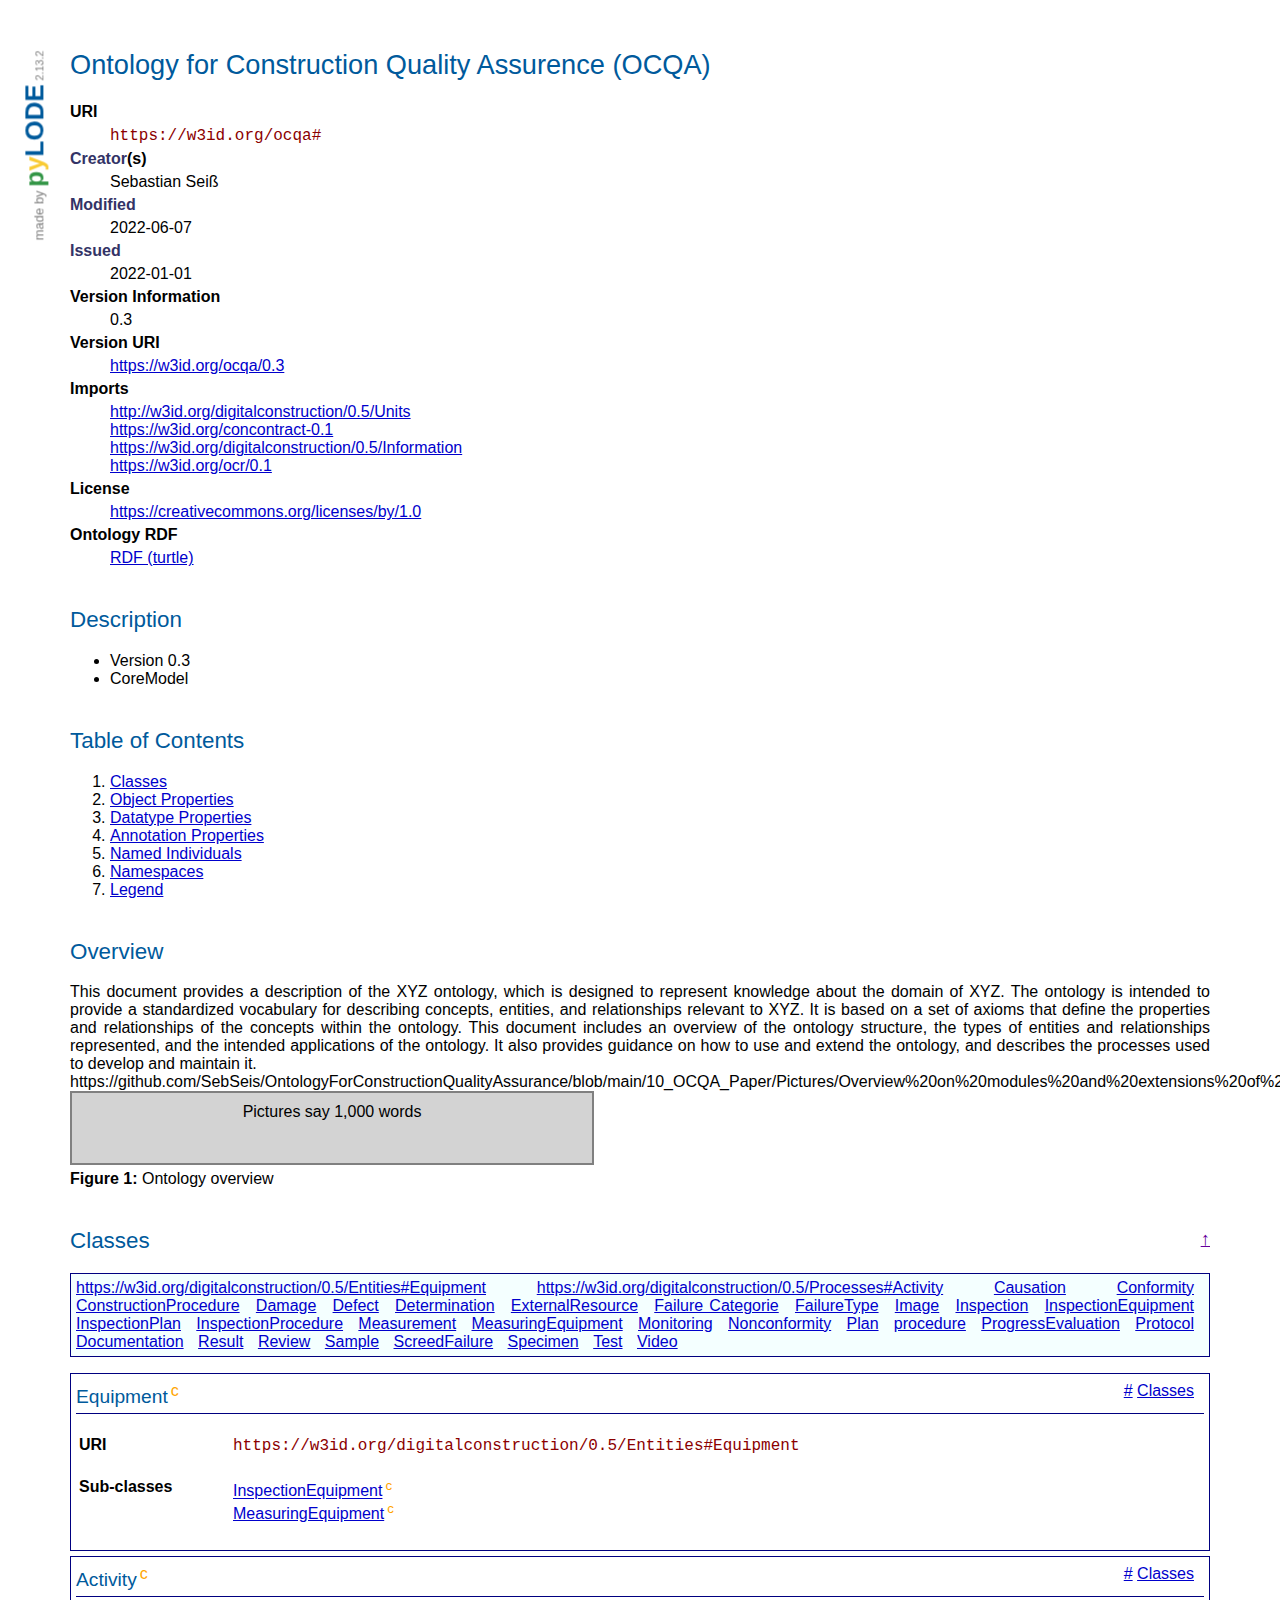
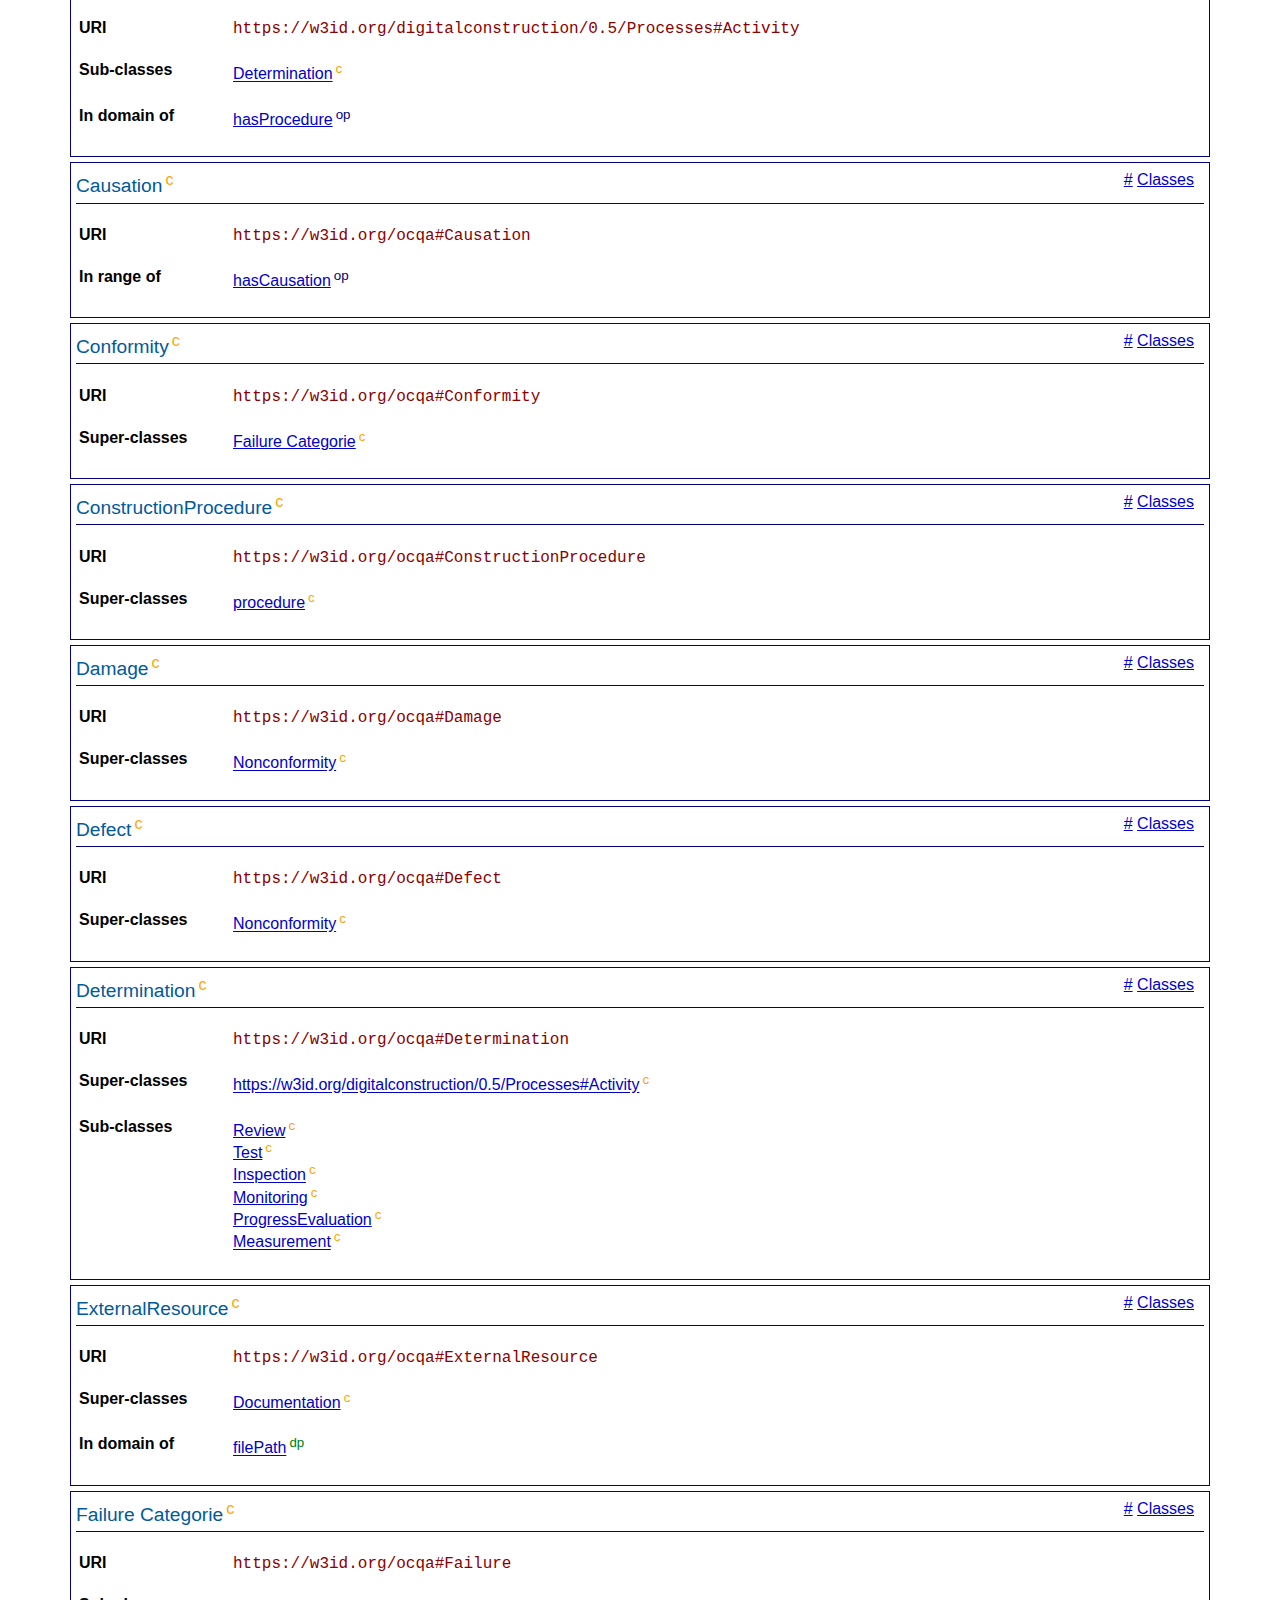
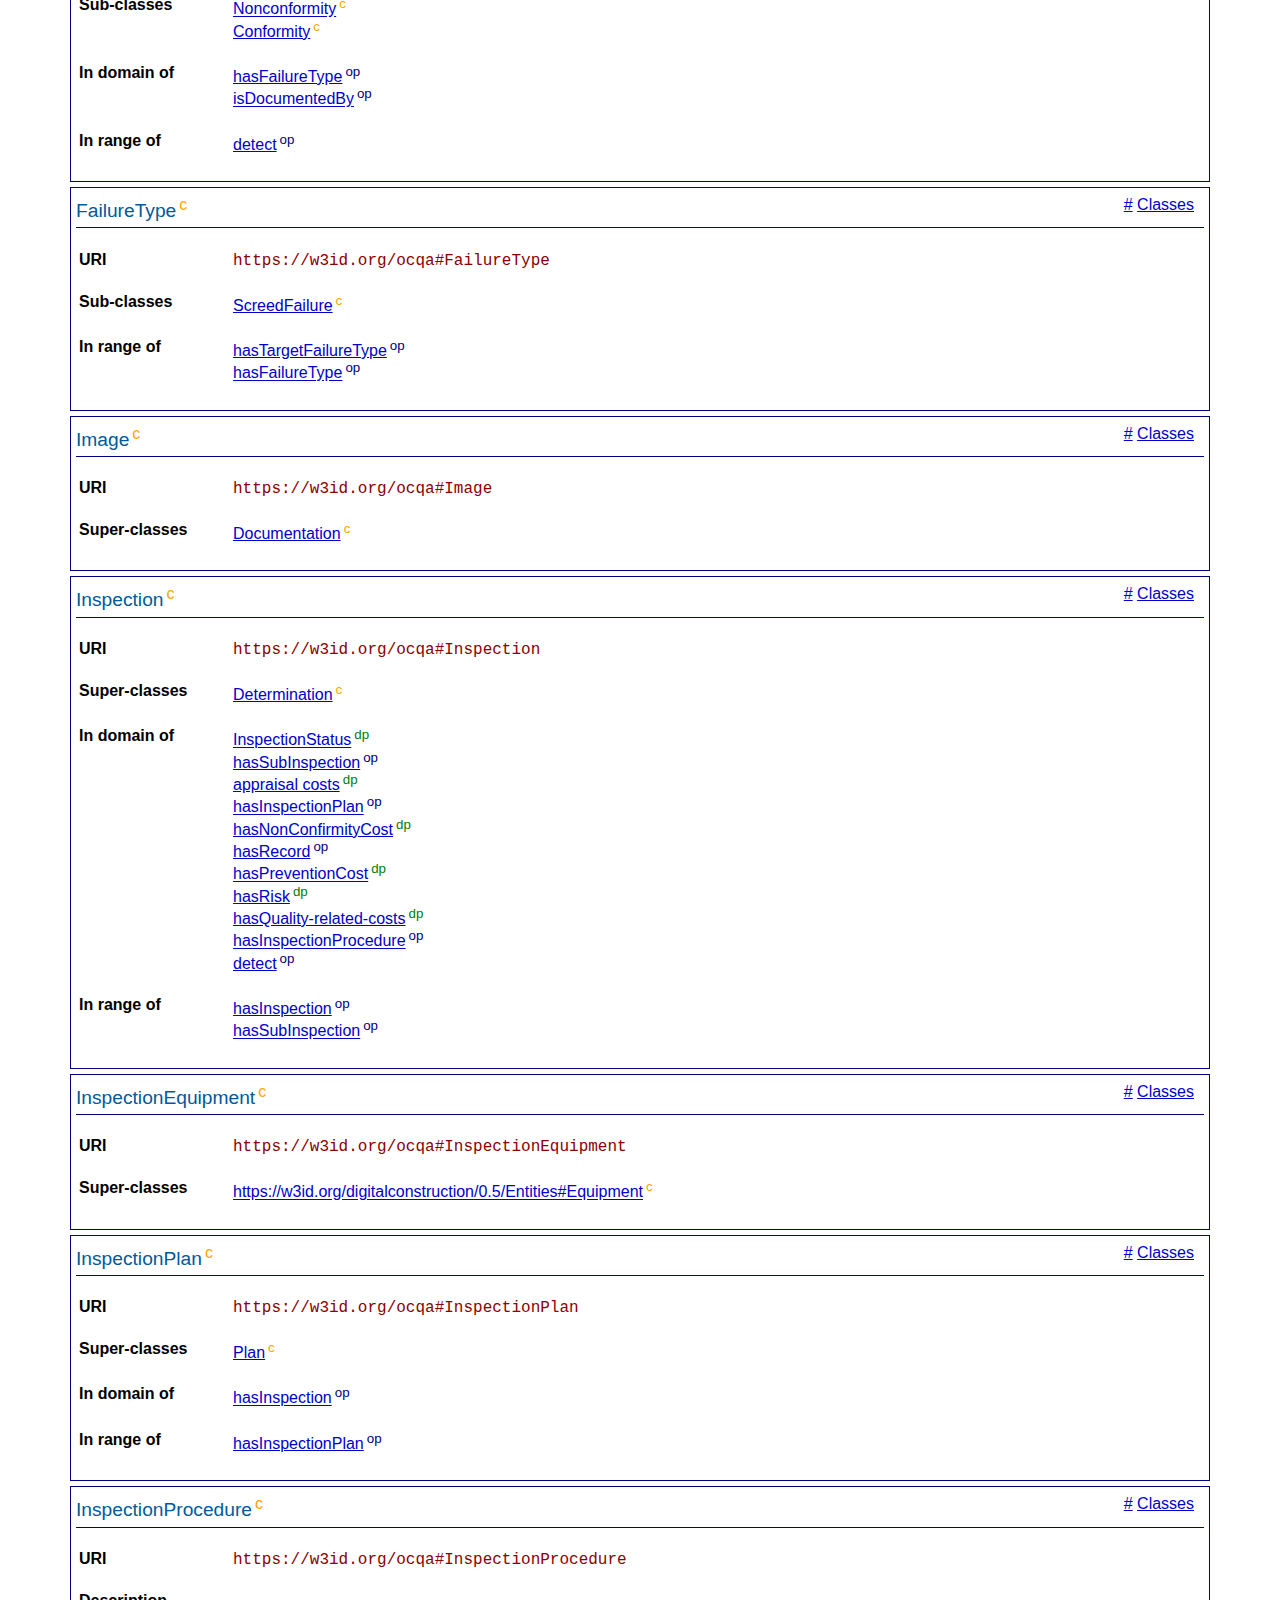
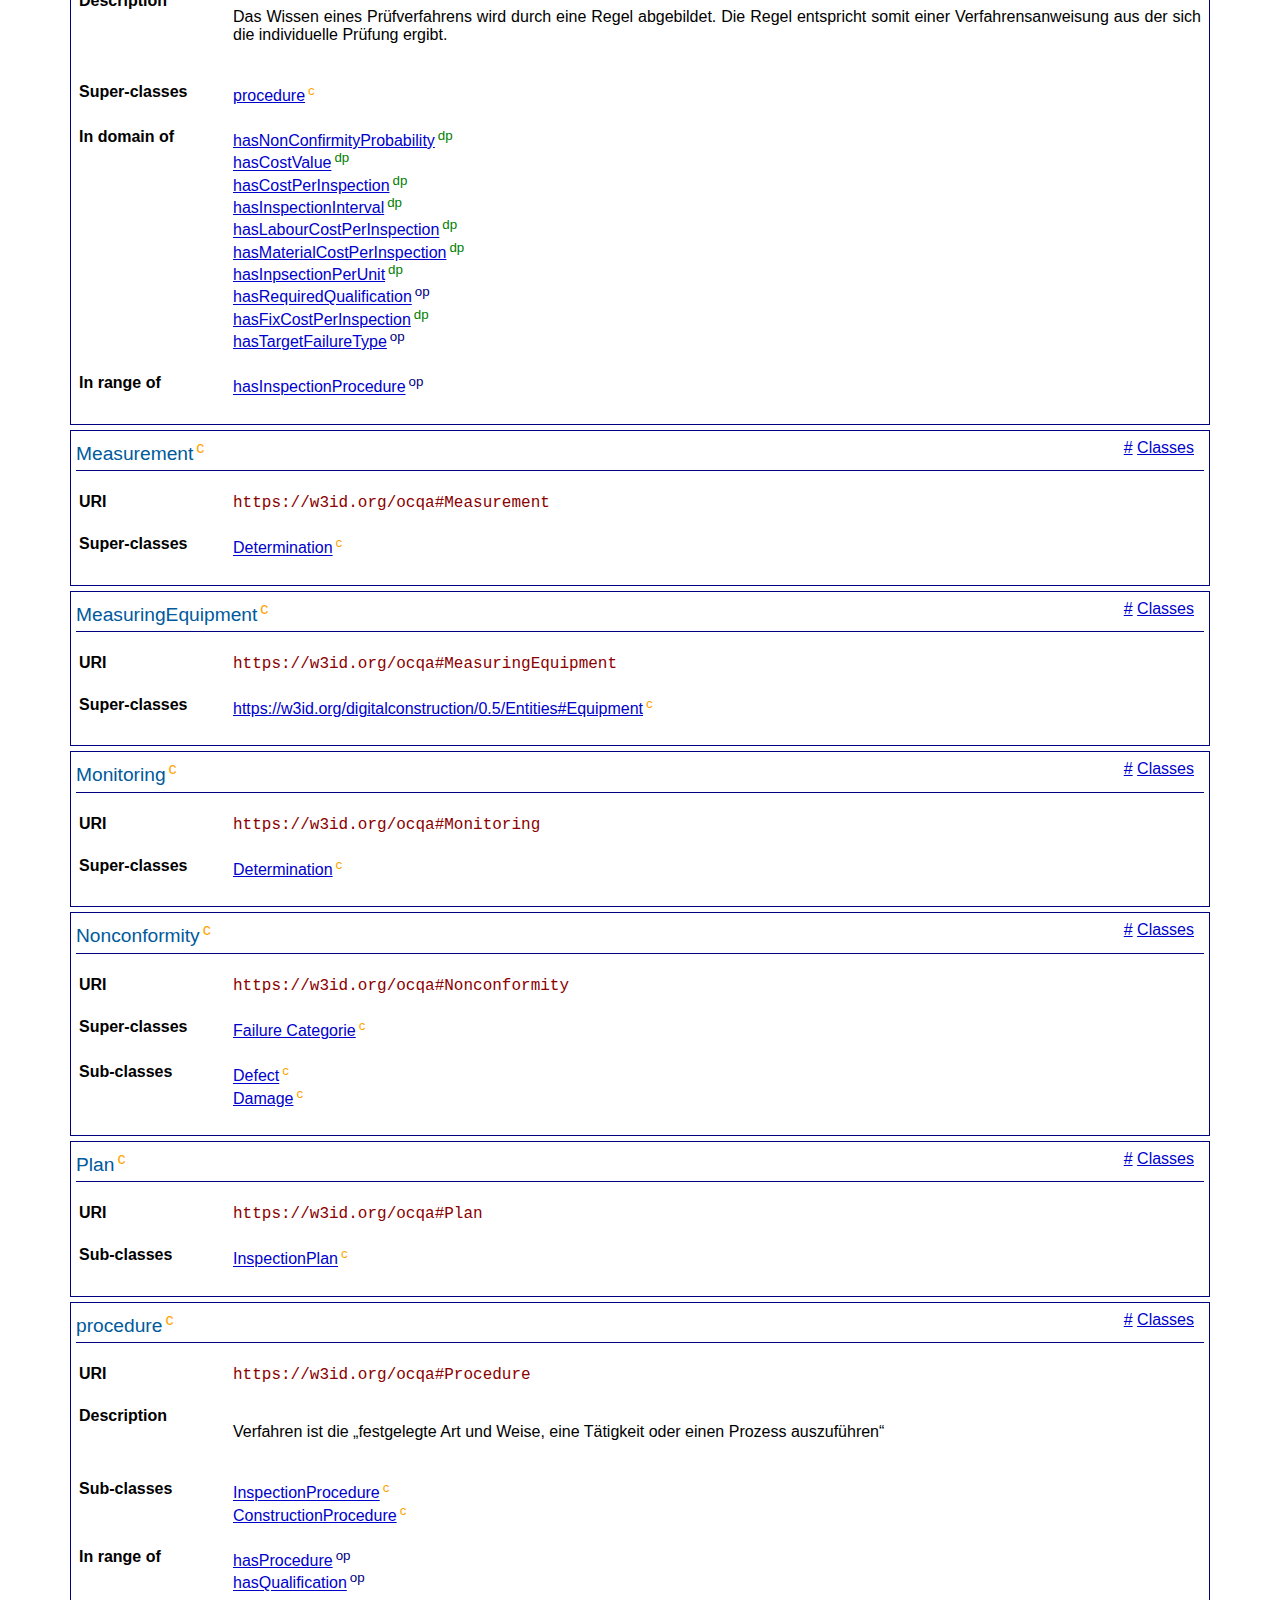
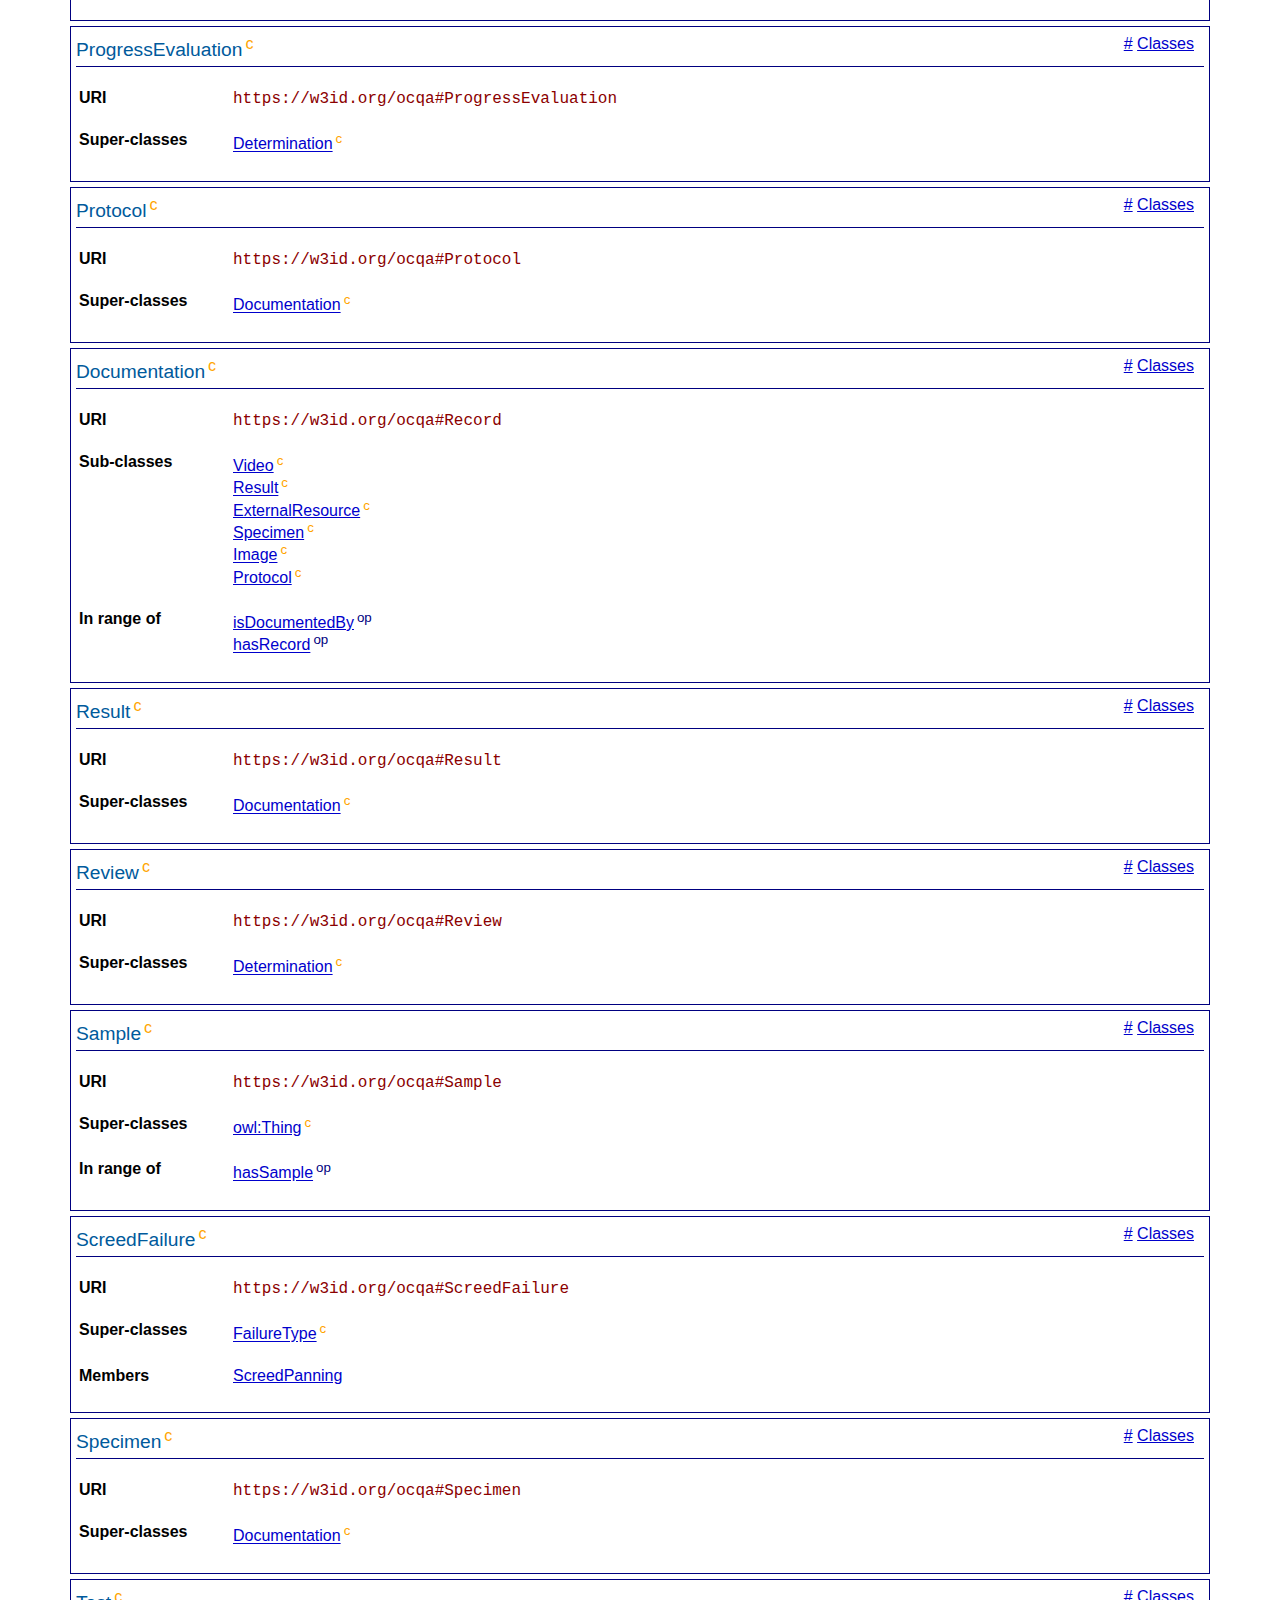
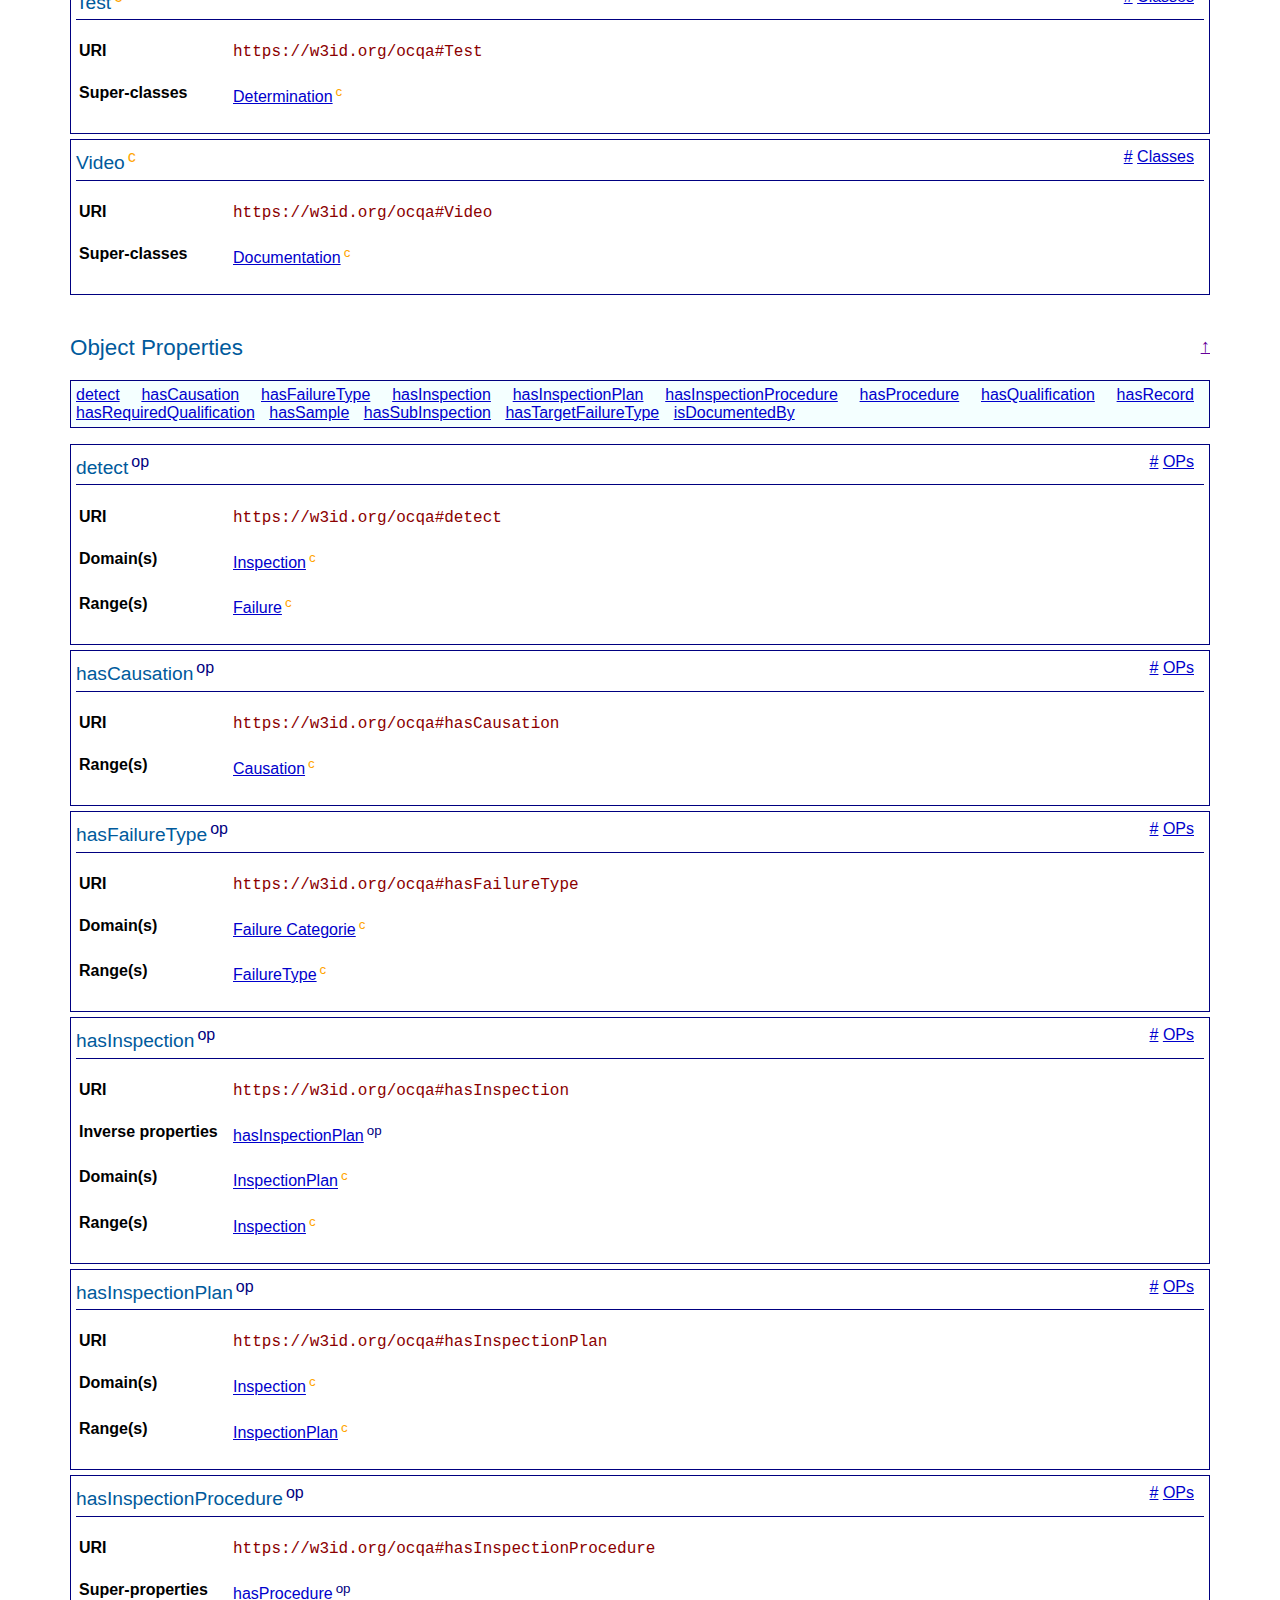
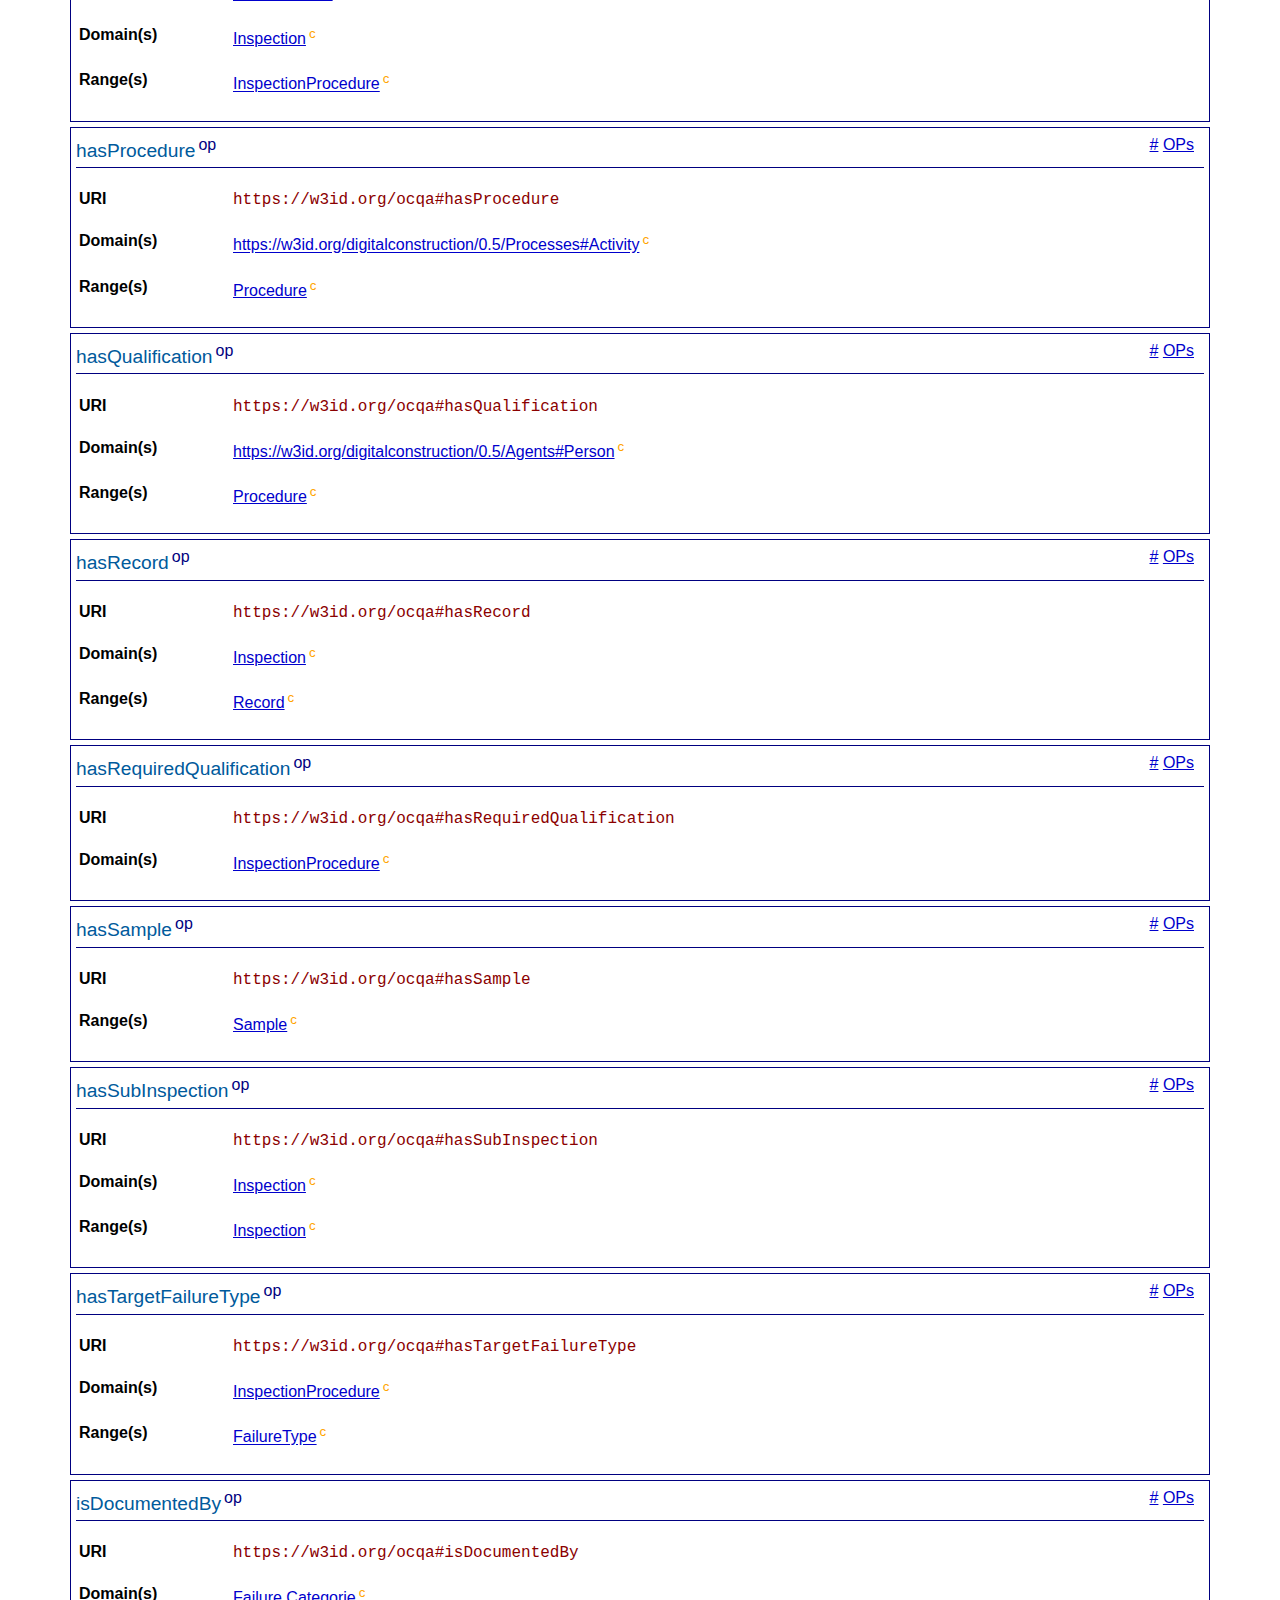
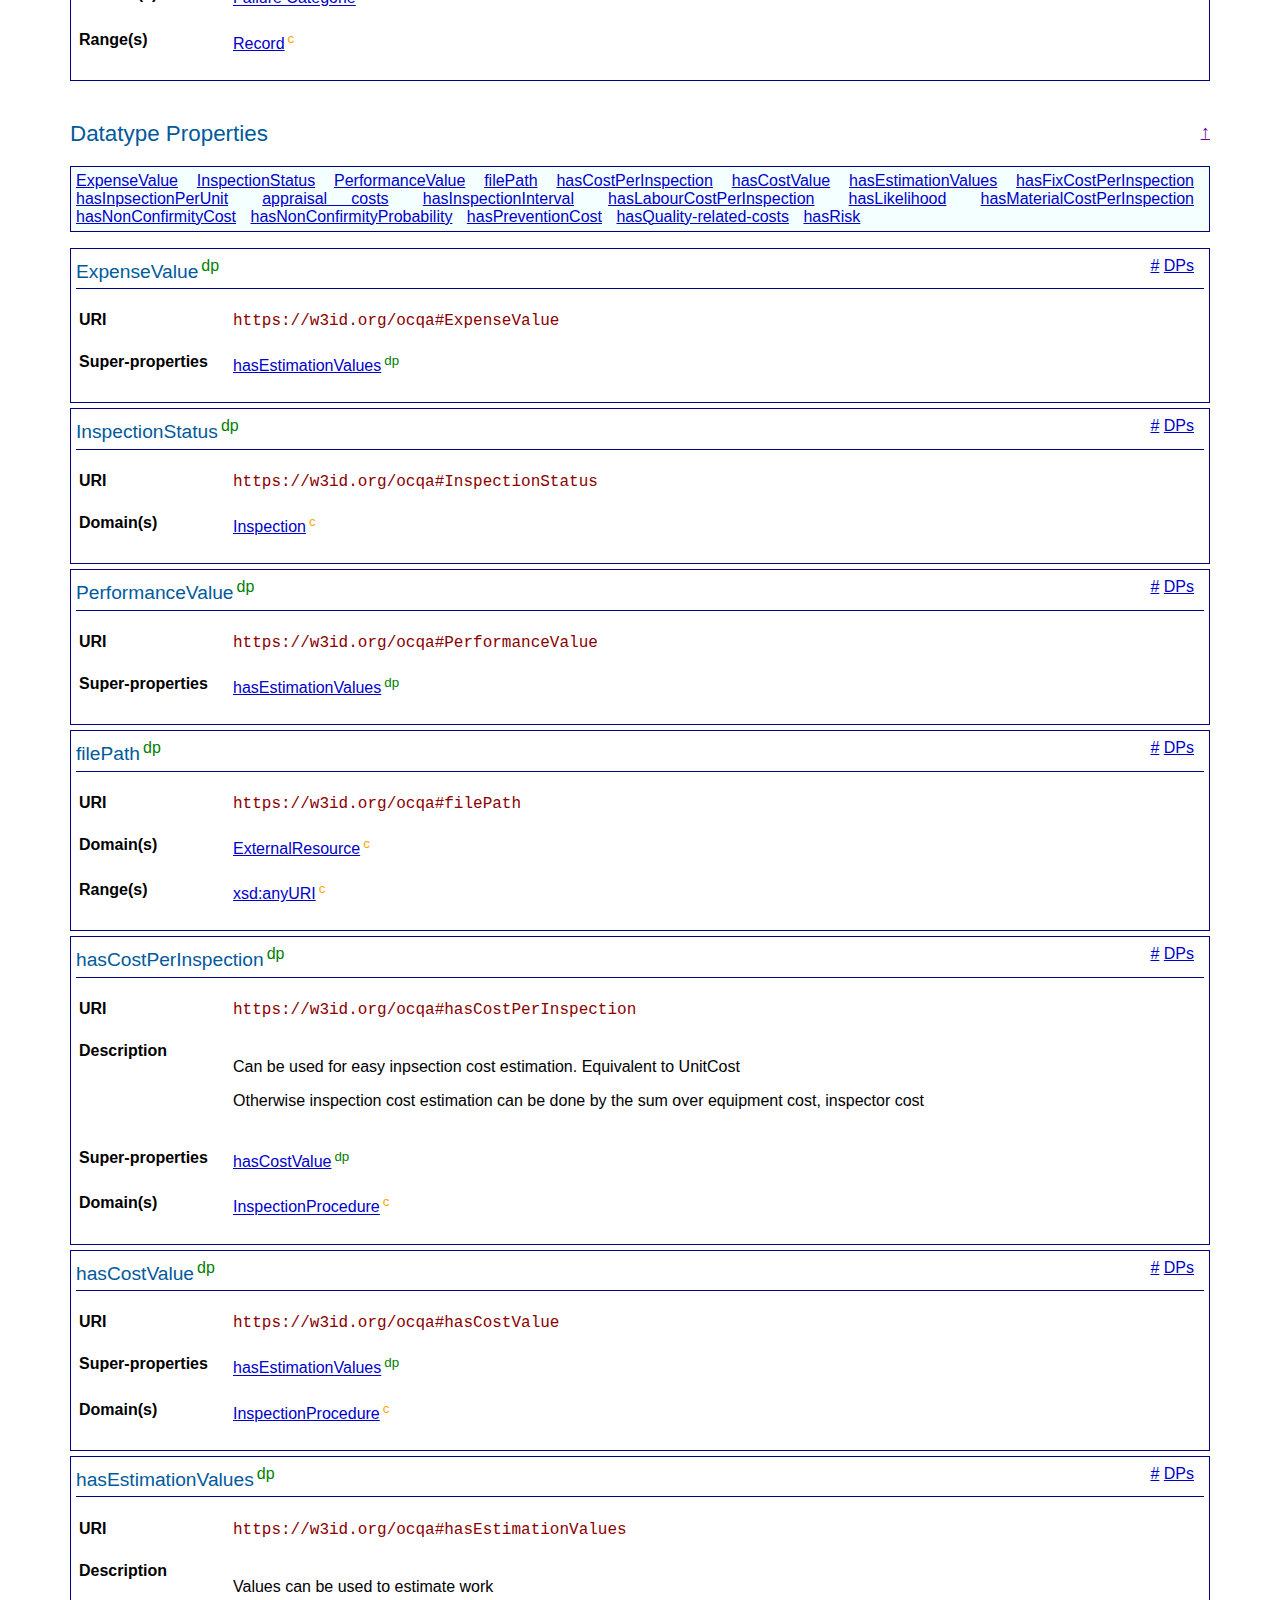
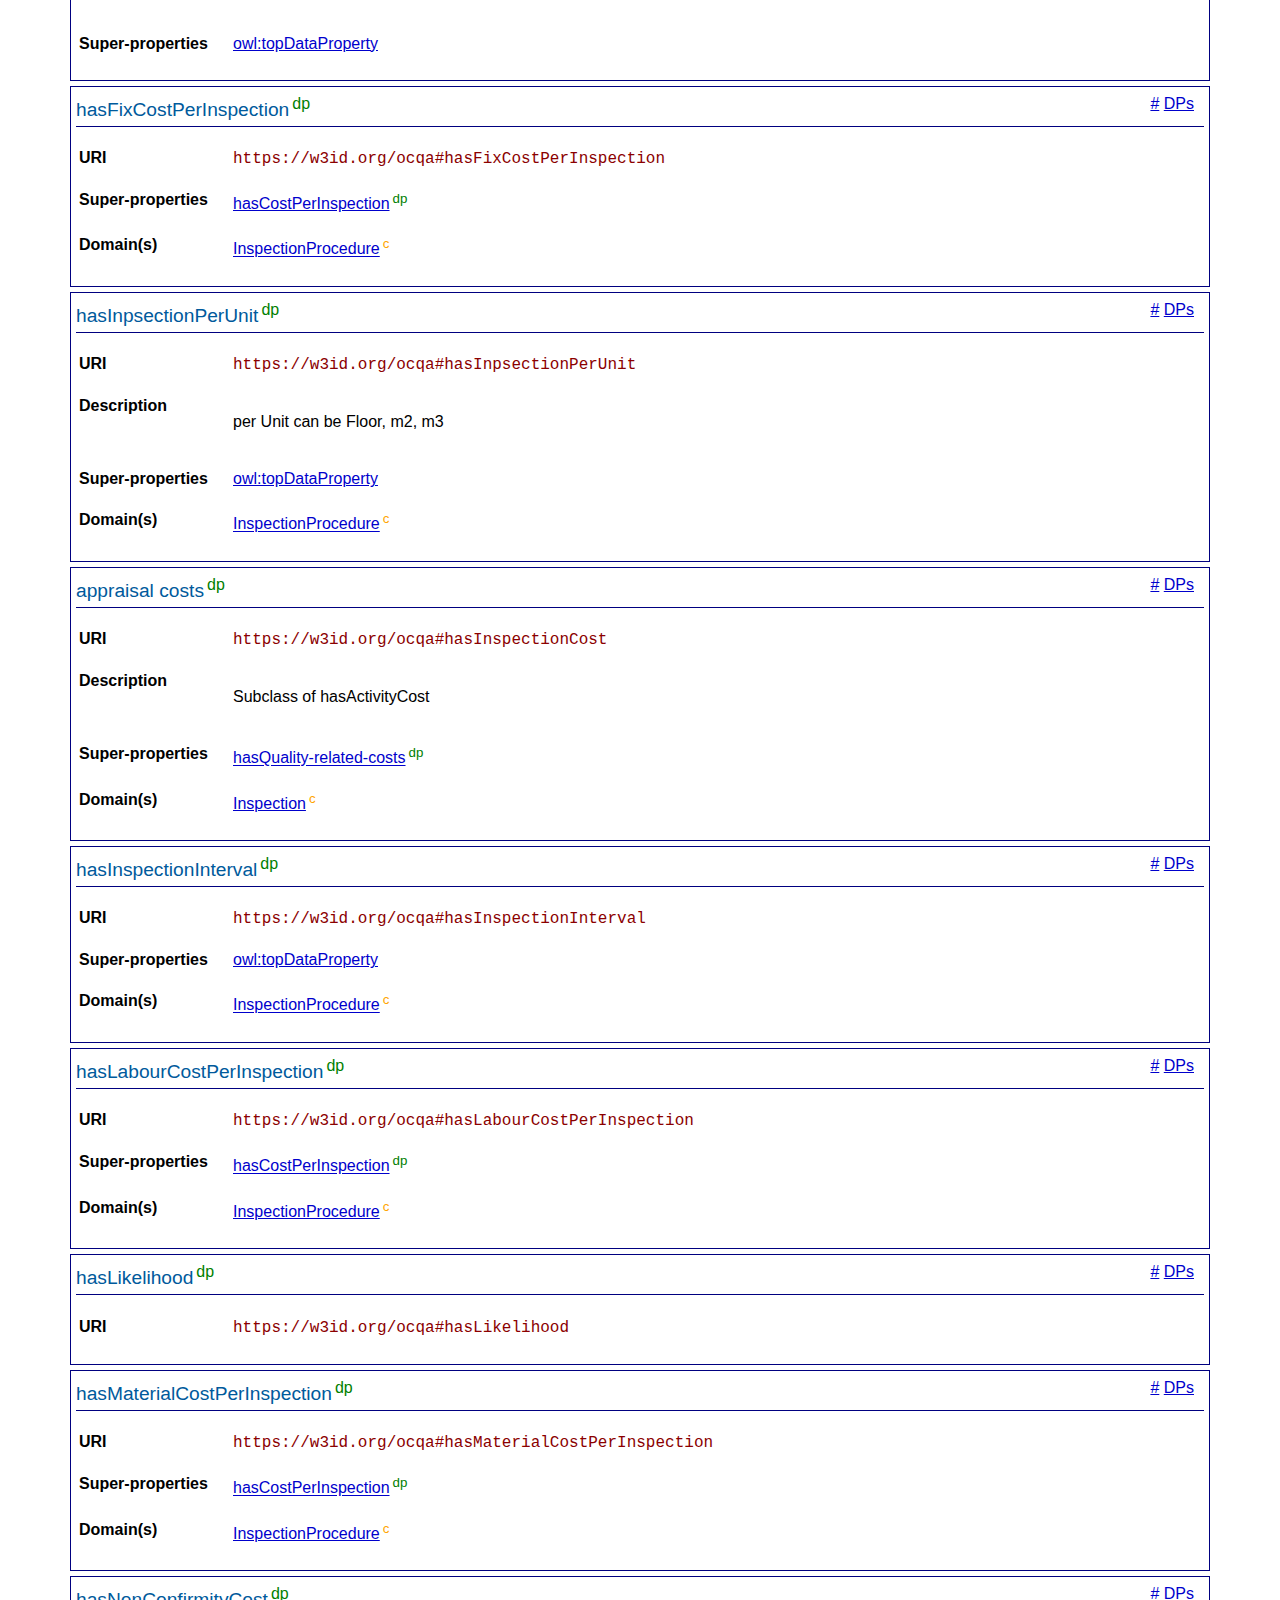
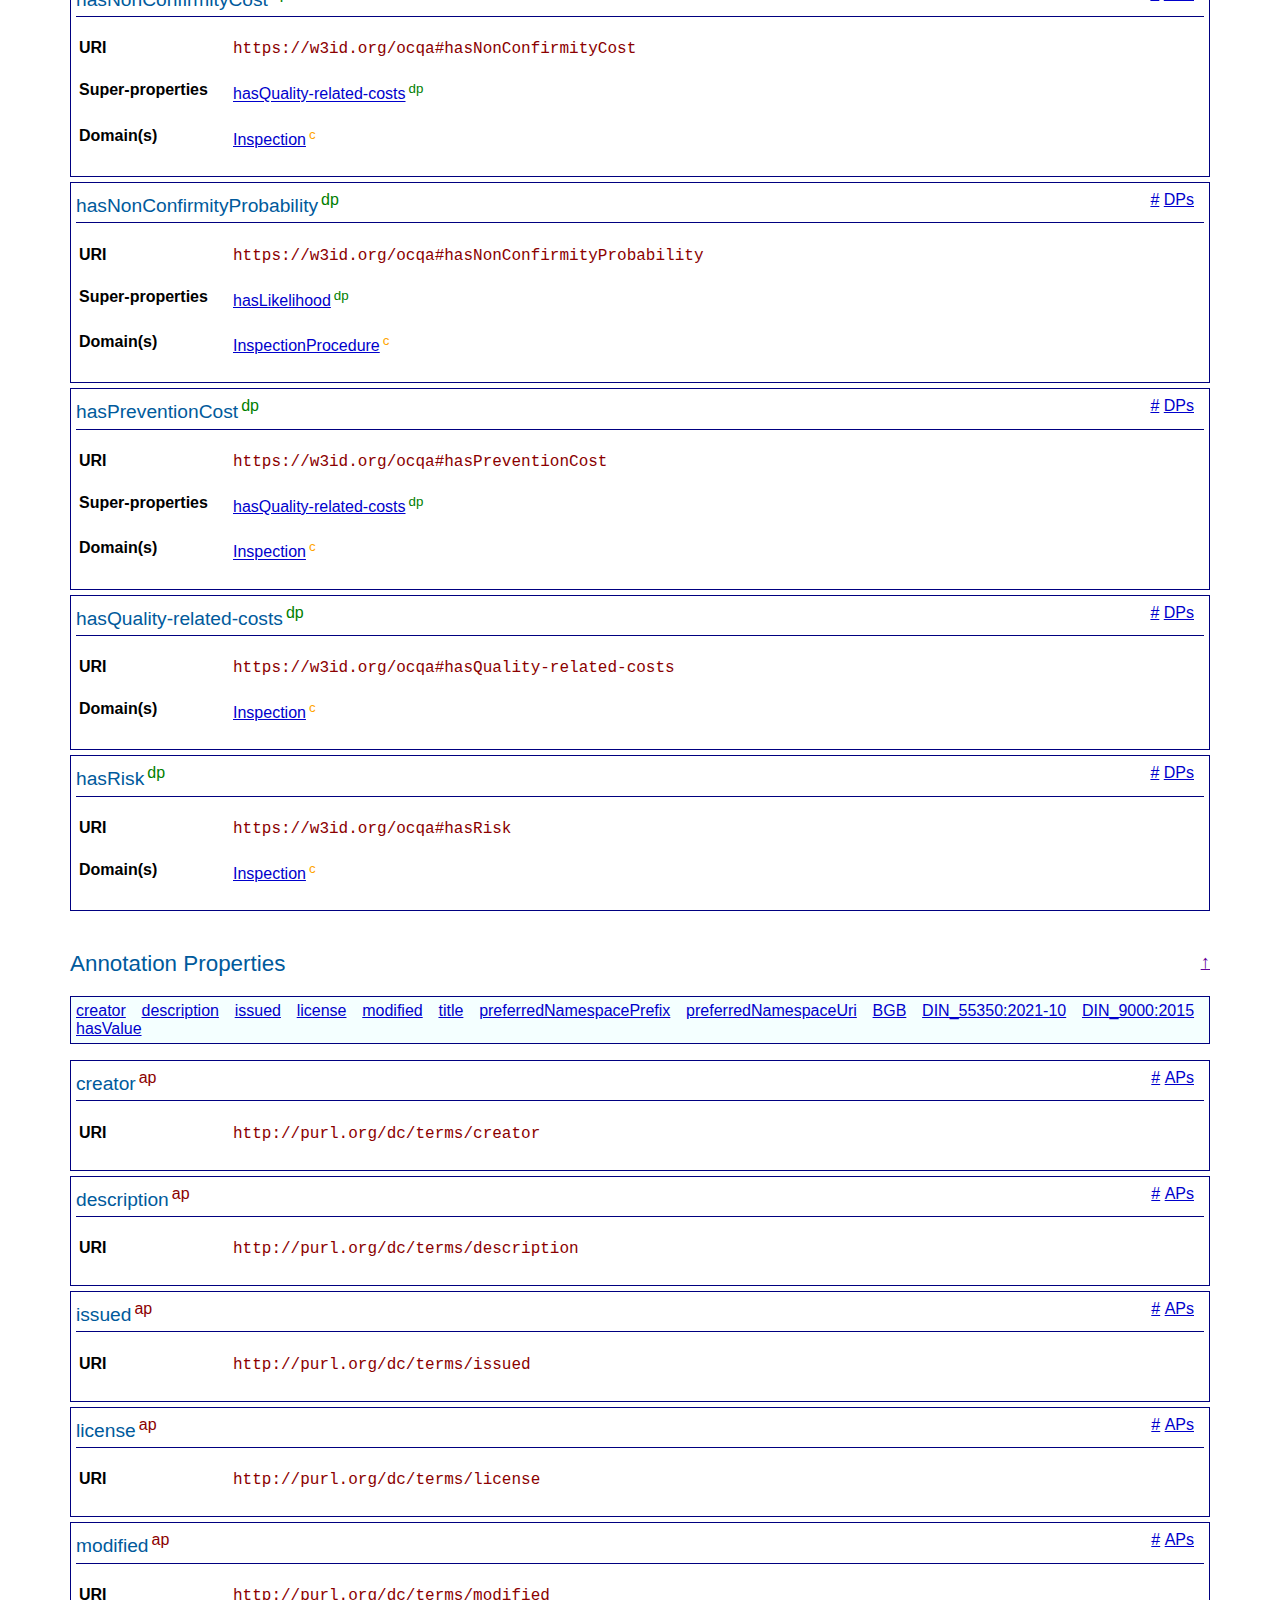
<file: 08_Puclication/230504_Veröffentlichung/OCQA_03_DOC.html>
<!DOCTYPE html>
<html lang="en">
<head>
    <title>Ontology for Construction Quality Assurence (OCQA)</title>
    <link rel="icon" type="image/png" sizes="32x32" href="[data-uri]">
    <link rel="icon" type="image/png" sizes="16x16" href="[data-uri]
EAfDe6H3Dy6Ll456WEJsRZS630MwCAOI20ei5OBpxse5zcBZw8eS4uPpfIuDiCainIg9umBCU0GZzgLZ9Hn31OgoATL+CkLDGB5H1OKj4nFd/FBxUXJ0UZNb4edw/6nLyJXaj5FeCVyPLNIVmYK8TG1IwWb16L1gEACAFV90ftoT8bdOX0EeyY99gxBXZMgRz6qGb1KantAACI0UvE6F5XJqEjpsdURouI0Vt5gGOUkUNnPu7ObGIIMfNaGqDmjDRi9FZldF1lRgYzeqUyeoiY4ag5Iy3RgOYRM8+/M2bG8efsO4hGrpmJseyMAAAAAElFTkSuQmCC">
    <meta http-equiv="Content-Type" content="text/html; charset=utf-8"/>
    
    <style>
        #pylode {
            position: fixed;
            top: 130px;
            left: -60px;
            font-size: small;
            transform: rotate(-90deg);
            color: grey;
        }
        #pylode a {
            font-size: 2em;
            font-weight: bold;
            text-decoration: none;
            color: #005A9C;
        }
        #pylode a:hover {
            color: #333;
        }

        .cardinality {
            font-style: italic;
            color: #aa00aa;
        }

        dt {
            font-weight: bold;
            padding: 5px 0 5px 0;
        }

        ul.hlist {
            list-style-type: none;
            border: 1px solid navy;
            padding:5px;
            background-color: #F4FFFF;
        }

        ul.hierarchy {
            border: 1px solid navy;
            padding: 5px 25px 5px 25px;
            background-color: #F4FFFF;
        }


        ul.hlist li {
            display: inline;
            margin-right: 10px;
        }

        .entity {
            border: 1px solid navy;
            margin:5px 0 5px 0;
            padding: 5px;
        }

        .entity th {
            width: 150px;
            vertical-align: top;
        }

        .entity th,
        .entity td {
            padding-bottom: 20px;
        }

        .entity table th {
            text-align: left;
        }

        section#overview img {
            max-width: 1000px;
        }

        h1, h2, h3, h4, h5, h6 {
            text-align: left
        }
        h1, h2, h3 {
            color: #005A9C; background: white
        }
        h1 {
            font: 170% sans-serif;
            line-height: 110%;
        }
        h2 {
            font: 140% sans-serif;
            margin-top:40px;
        }
        h3 {
            font: 120% sans-serif;
            margin-top: 3px;
            padding-bottom: 5px;
            border-bottom: 1px solid navy;
        }
        h4 { font: bold 100% sans-serif }
        h5 { font: italic 100% sans-serif }
        h6 { font: small-caps 100% sans-serif }


        body {
            padding: 2em 70px 2em 70px;
            margin: 0;
            font-family: sans-serif;
            color: black;
            background: white;
            background-position: top left;
            background-attachment: fixed;
            background-repeat: no-repeat;
            text-align: justify;
        }

        section {
            max-width: 1500px;
        }

        .figure {
            margin-bottom: 20px;
        }

        :link { color: #00C; background: transparent }
        :visited { color: #609; background: transparent }
        a:active { color: #C00; background: transparent }

        .sup-c,
        .sup-op,
        .sup-fp,
        .sup-dp,
        .sup-ap,
        .sup-p,
        .sup-ni,
        .sup-con,
        .sup-col {
            cursor:help;
            margin-left: 3px;
        }

        .sup-c {
            color:orange;
        }

        .sup-op {
            color:navy;
        }

        .sup-fp {
            color:lightskyblue;
        }

        .sup-dp {
            color:green;
        }

        .sup-ap {
            color:darkred;
        }

        .sup-p {
            color:black;
        }

        .sup-ni {
            color:brown;
        }

        .sup-con {
            color:orange;
        }

        .sup-col {
            color:darkred;
        }

        code {
            font-size: large;
            color: darkred;
        }

        /* less prominent links for properties */
        .proplink {
            color: #336;
            text-decoration: none;
        }
    </style>
    
    <script type="application/ld+json">
      [
  {
    "@id": "https://w3id.org/ocqa#",
    "@type": [
      "https://schema.org/DefinedTermSet"
    ],
    "https://schema.org/description": [
      {
        "@value": "<ul>\n<li>Version 0.3</li>\n<li>CoreModel</li>\n</ul>"
      }
    ],
    "https://schema.org/license": [
      {
        "@id": "https://creativecommons.org/licenses/by/1.0"
      }
    ],
    "https://schema.org/name": [
      {
        "@value": "Ontology for Construction Quality Assurence (OCQA)"
      }
    ]
  }
]
    </script>
</head>
<body>
  <div id="pylode">made by <a href="http://github.com/rdflib/pyLODE">
    <span style="color:#329545;">p</span><span style="color:#f9cb33;">y</span>LODE</a>
    <span style="font-size:smaller;">2.13.2</span>
  </div>
  <h1>Ontology for Construction Quality Assurence (OCQA)</h1>
<section id="metadata">
    <h2 style="display:none;">Metadata</h2>
    <dl>
        <dt>URI</dt>
        <dd><code>https://w3id.org/ocqa#</code></dd>
        <dt><a class="proplink" href="https://www.dublincore.org/specifications/dublin-core/dcmi-terms/#http://purl.org/dc/terms/creator">Creator</a>(s)</dt>
        <dd>
            Sebastian Seiß<br/>
        </dd>
        <dt><a class="proplink" href="https://www.dublincore.org/specifications/dublin-core/dcmi-terms/#http://purl.org/dc/terms/modified">Modified</a></dt>
        <dd>2022-06-07</dd>
        <dt><a class="proplink" href="https://www.dublincore.org/specifications/dublin-core/dcmi-terms/#http://purl.org/dc/terms/issued">Issued</a></dt>
        <dd>2022-01-01</dd>
        <dt>Version Information</dt>
        <dd>0.3</dd>
        <dt>Version URI</dt>
        <dd><a href="https://w3id.org/ocqa/0.3">https://w3id.org/ocqa/0.3</a></dd>
        <dt>Imports</dt>
        <dd>
            <a href="http://w3id.org/digitalconstruction/0.5/Units">http://w3id.org/digitalconstruction/0.5/Units</a><br/>
            <a href="https://w3id.org/concontract-0.1">https://w3id.org/concontract-0.1</a><br/>
            <a href="https://w3id.org/digitalconstruction/0.5/Information">https://w3id.org/digitalconstruction/0.5/Information</a><br/>
            <a href="https://w3id.org/ocr/0.1">https://w3id.org/ocr/0.1</a><br/>
        </dd>
        <dt>License</dt>
        <dd><a href="https://creativecommons.org/licenses/by/1.0">https://creativecommons.org/licenses/by/1.0</a></dd>
        <dt>Ontology RDF</dt>
        <dd><a href="c:\Users\sebas\OneDrive\Dokumente\GitHub\OntologyForConstructionQualityAssurance\08_Puclication\230504_Veröffentlichung\OCQA_03.ttl">RDF (turtle)</a></dd>
    </dl>
    <h2>Description</h2>
    <div id="description">
        <ul>
<li>Version 0.3</li>
<li>CoreModel</li>
</ul>
    </div>
</section>
<section id="toc">
    <h2>Table of Contents</h2>
    <ol>
        <li><a href="#classes">Classes</a></li>
        <li><a href="#objectproperties">Object Properties</a></li>
        <li><a href="#datatypeproperties">Datatype Properties</a></li>
        <li><a href="#annotationproperties">Annotation Properties</a></li>
        <li><a href="#namedindividuals">Named Individuals</a></li>
        <li><a href="#namespaces">Namespaces</a></li>
        <li><a href="#legend">Legend</a></li>
    </ol>
</section>
<section id="overview">
    <h2>Overview</h2>
    <div>This document provides a description of the XYZ ontology, which is designed to represent knowledge about the domain of XYZ. The ontology is intended to provide a standardized vocabulary for describing concepts, entities, and relationships relevant to XYZ. It is based on a set of axioms that define the properties and relationships of the concepts within the ontology. This document includes an overview of the ontology structure, the types of entities and relationships represented, and the intended applications of the ontology. It also provides guidance on how to use and extend the ontology, and describes the processes used to develop and maintain it.</div>
    https://github.com/SebSeis/OntologyForConstructionQualityAssurance/blob/main/10_OCQA_Paper/Pictures/Overview%20on%20modules%20and%20extensions%20of%20OCQA.png
    <div class="figure">
        <div style="width:500px; height:50px; background-color: lightgrey; border:solid 2px grey; padding:10px;margin-bottom:5px; text-align:center;">Pictures say 1,000 words</div>
        <div class="caption"><strong>Figure 1:</strong> Ontology overview</div>
    </div>
</section>
  <section id="classes">
    <h2>Classes <span style="float:right; font-size:smaller;"><a href="">&uparrow;</a></span></h2>
    <ul class="hlist">
      <li><a href="https://w3id.org/digitalconstruction/0.5/Entities#Equipment">https://w3id.org/digitalconstruction/0.5/Entities#Equipment</a></li>
      <li><a href="https://w3id.org/digitalconstruction/0.5/Processes#Activity">https://w3id.org/digitalconstruction/0.5/Processes#Activity</a></li>
      <li><a href="#Causation">Causation</a></li>
      <li><a href="#Conformity">Conformity</a></li>
      <li><a href="#ConstructionProcedure">ConstructionProcedure</a></li>
      <li><a href="#Damage">Damage</a></li>
      <li><a href="#Defect">Defect</a></li>
      <li><a href="#Determination">Determination</a></li>
      <li><a href="#ExternalResource">ExternalResource</a></li>
      <li><a href="#FailureCategorie">Failure Categorie</a></li>
      <li><a href="#FailureType">FailureType</a></li>
      <li><a href="#Image">Image</a></li>
      <li><a href="#Inspection">Inspection</a></li>
      <li><a href="#InspectionEquipment">InspectionEquipment</a></li>
      <li><a href="#InspectionPlan">InspectionPlan</a></li>
      <li><a href="#InspectionProcedure">InspectionProcedure</a></li>
      <li><a href="#Measurement">Measurement</a></li>
      <li><a href="#MeasuringEquipment">MeasuringEquipment</a></li>
      <li><a href="#Monitoring">Monitoring</a></li>
      <li><a href="#Nonconformity">Nonconformity</a></li>
      <li><a href="#Plan">Plan</a></li>
      <li><a href="#procedure">procedure</a></li>
      <li><a href="#ProgressEvaluation">ProgressEvaluation</a></li>
      <li><a href="#Protocol">Protocol</a></li>
      <li><a href="#Documentation">Documentation</a></li>
      <li><a href="#Result">Result</a></li>
      <li><a href="#Review">Review</a></li>
      <li><a href="#Sample">Sample</a></li>
      <li><a href="#ScreedFailure">ScreedFailure</a></li>
      <li><a href="#Specimen">Specimen</a></li>
      <li><a href="#Test">Test</a></li>
      <li><a href="#Video">Video</a></li>
    </ul>
    <div class="entity class" id="Equipment">
        <h3>
          Equipment<sup title="class" class="sup-c">c</sup>
          <span style="float:right; margin-right:10px; font-size:smaller;"><a href="#Equipment" title="fragment link to here">#</a> <a href="#classes" title="Classes Index">Classes</a></span>
        </h3>
        <table>
            <tr>
                <th>URI</th>
                <td><code>https://w3id.org/digitalconstruction/0.5/Entities#Equipment</code></td>
            </tr>
            <tr>
                <th>Sub-classes</th>
                <td>
                    <a href="#InspectionEquipment">InspectionEquipment</a><sup class="sup-c" title="class">c</sup><br/>
                    <a href="#MeasuringEquipment">MeasuringEquipment</a><sup class="sup-c" title="class">c</sup><br/>
                </td>
            </tr>
        </table>
    </div>
    <div class="entity class" id="Activity">
        <h3>
          Activity<sup title="class" class="sup-c">c</sup>
          <span style="float:right; margin-right:10px; font-size:smaller;"><a href="#Activity" title="fragment link to here">#</a> <a href="#classes" title="Classes Index">Classes</a></span>
        </h3>
        <table>
            <tr>
                <th>URI</th>
                <td><code>https://w3id.org/digitalconstruction/0.5/Processes#Activity</code></td>
            </tr>
            <tr>
                <th>Sub-classes</th>
                <td>
                    <a href="#Determination">Determination</a><sup class="sup-c" title="class">c</sup><br/>
                </td>
            </tr>
            <tr>
                <th>In domain of</th>
                <td>
                    <a href="#hasProcedure">hasProcedure</a><sup class="sup-op" title="object property">op</sup><br/>
                </td>
            </tr>
        </table>
    </div>
    <div class="entity class" id="Causation">
        <h3>
          Causation<sup title="class" class="sup-c">c</sup>
          <span style="float:right; margin-right:10px; font-size:smaller;"><a href="#Causation" title="fragment link to here">#</a> <a href="#classes" title="Classes Index">Classes</a></span>
        </h3>
        <table>
            <tr>
                <th>URI</th>
                <td><code>https://w3id.org/ocqa#Causation</code></td>
            </tr>
            <tr>
                <th>In range of</th>
                <td>
                    <a href="#hasCausation">hasCausation</a><sup class="sup-op" title="object property">op</sup><br/>
                </td>
            </tr>
        </table>
    </div>
    <div class="entity class" id="Conformity">
        <h3>
          Conformity<sup title="class" class="sup-c">c</sup>
          <span style="float:right; margin-right:10px; font-size:smaller;"><a href="#Conformity" title="fragment link to here">#</a> <a href="#classes" title="Classes Index">Classes</a></span>
        </h3>
        <table>
            <tr>
                <th>URI</th>
                <td><code>https://w3id.org/ocqa#Conformity</code></td>
            </tr>
            <tr>
                <th>Super-classes</th>
                <td>
                    <a href="#FailureCategorie">Failure Categorie</a><sup class="sup-c" title="class">c</sup><br/>
                </td>
            </tr>
        </table>
    </div>
    <div class="entity class" id="ConstructionProcedure">
        <h3>
          ConstructionProcedure<sup title="class" class="sup-c">c</sup>
          <span style="float:right; margin-right:10px; font-size:smaller;"><a href="#ConstructionProcedure" title="fragment link to here">#</a> <a href="#classes" title="Classes Index">Classes</a></span>
        </h3>
        <table>
            <tr>
                <th>URI</th>
                <td><code>https://w3id.org/ocqa#ConstructionProcedure</code></td>
            </tr>
            <tr>
                <th>Super-classes</th>
                <td>
                    <a href="#procedure">procedure</a><sup class="sup-c" title="class">c</sup><br/>
                </td>
            </tr>
        </table>
    </div>
    <div class="entity class" id="Damage">
        <h3>
          Damage<sup title="class" class="sup-c">c</sup>
          <span style="float:right; margin-right:10px; font-size:smaller;"><a href="#Damage" title="fragment link to here">#</a> <a href="#classes" title="Classes Index">Classes</a></span>
        </h3>
        <table>
            <tr>
                <th>URI</th>
                <td><code>https://w3id.org/ocqa#Damage</code></td>
            </tr>
            <tr>
                <th>Super-classes</th>
                <td>
                    <a href="#Nonconformity">Nonconformity</a><sup class="sup-c" title="class">c</sup><br/>
                </td>
            </tr>
        </table>
    </div>
    <div class="entity class" id="Defect">
        <h3>
          Defect<sup title="class" class="sup-c">c</sup>
          <span style="float:right; margin-right:10px; font-size:smaller;"><a href="#Defect" title="fragment link to here">#</a> <a href="#classes" title="Classes Index">Classes</a></span>
        </h3>
        <table>
            <tr>
                <th>URI</th>
                <td><code>https://w3id.org/ocqa#Defect</code></td>
            </tr>
            <tr>
                <th>Super-classes</th>
                <td>
                    <a href="#Nonconformity">Nonconformity</a><sup class="sup-c" title="class">c</sup><br/>
                </td>
            </tr>
        </table>
    </div>
    <div class="entity class" id="Determination">
        <h3>
          Determination<sup title="class" class="sup-c">c</sup>
          <span style="float:right; margin-right:10px; font-size:smaller;"><a href="#Determination" title="fragment link to here">#</a> <a href="#classes" title="Classes Index">Classes</a></span>
        </h3>
        <table>
            <tr>
                <th>URI</th>
                <td><code>https://w3id.org/ocqa#Determination</code></td>
            </tr>
            <tr>
                <th>Super-classes</th>
                <td>
                    <a href="https://w3id.org/digitalconstruction/0.5/Processes#Activity">https://w3id.org/digitalconstruction/0.5/Processes#Activity</a><sup class="sup-c" title="class">c</sup><br/>
                </td>
            </tr>
            <tr>
                <th>Sub-classes</th>
                <td>
                    <a href="#Review">Review</a><sup class="sup-c" title="class">c</sup><br/>
                    <a href="#Test">Test</a><sup class="sup-c" title="class">c</sup><br/>
                    <a href="#Inspection">Inspection</a><sup class="sup-c" title="class">c</sup><br/>
                    <a href="#Monitoring">Monitoring</a><sup class="sup-c" title="class">c</sup><br/>
                    <a href="#ProgressEvaluation">ProgressEvaluation</a><sup class="sup-c" title="class">c</sup><br/>
                    <a href="#Measurement">Measurement</a><sup class="sup-c" title="class">c</sup><br/>
                </td>
            </tr>
        </table>
    </div>
    <div class="entity class" id="ExternalResource">
        <h3>
          ExternalResource<sup title="class" class="sup-c">c</sup>
          <span style="float:right; margin-right:10px; font-size:smaller;"><a href="#ExternalResource" title="fragment link to here">#</a> <a href="#classes" title="Classes Index">Classes</a></span>
        </h3>
        <table>
            <tr>
                <th>URI</th>
                <td><code>https://w3id.org/ocqa#ExternalResource</code></td>
            </tr>
            <tr>
                <th>Super-classes</th>
                <td>
                    <a href="#Documentation">Documentation</a><sup class="sup-c" title="class">c</sup><br/>
                </td>
            </tr>
            <tr>
                <th>In domain of</th>
                <td>
                    <a href="#filePath">filePath</a><sup class="sup-dp" title="datatype property">dp</sup><br/>
                </td>
            </tr>
        </table>
    </div>
    <div class="entity class" id="FailureCategorie">
        <h3>
          Failure Categorie<sup title="class" class="sup-c">c</sup>
          <span style="float:right; margin-right:10px; font-size:smaller;"><a href="#FailureCategorie" title="fragment link to here">#</a> <a href="#classes" title="Classes Index">Classes</a></span>
        </h3>
        <table>
            <tr>
                <th>URI</th>
                <td><code>https://w3id.org/ocqa#Failure</code></td>
            </tr>
            <tr>
                <th>Sub-classes</th>
                <td>
                    <a href="#Nonconformity">Nonconformity</a><sup class="sup-c" title="class">c</sup><br/>
                    <a href="#Conformity">Conformity</a><sup class="sup-c" title="class">c</sup><br/>
                </td>
            </tr>
            <tr>
                <th>In domain of</th>
                <td>
                    <a href="#hasFailureType">hasFailureType</a><sup class="sup-op" title="object property">op</sup><br/>
                    <a href="#isDocumentedBy">isDocumentedBy</a><sup class="sup-op" title="object property">op</sup><br/>
                </td>
            </tr>
            <tr>
                <th>In range of</th>
                <td>
                    <a href="#detect">detect</a><sup class="sup-op" title="object property">op</sup><br/>
                </td>
            </tr>
        </table>
    </div>
    <div class="entity class" id="FailureType">
        <h3>
          FailureType<sup title="class" class="sup-c">c</sup>
          <span style="float:right; margin-right:10px; font-size:smaller;"><a href="#FailureType" title="fragment link to here">#</a> <a href="#classes" title="Classes Index">Classes</a></span>
        </h3>
        <table>
            <tr>
                <th>URI</th>
                <td><code>https://w3id.org/ocqa#FailureType</code></td>
            </tr>
            <tr>
                <th>Sub-classes</th>
                <td>
                    <a href="#ScreedFailure">ScreedFailure</a><sup class="sup-c" title="class">c</sup><br/>
                </td>
            </tr>
            <tr>
                <th>In range of</th>
                <td>
                    <a href="#hasTargetFailureType">hasTargetFailureType</a><sup class="sup-op" title="object property">op</sup><br/>
                    <a href="#hasFailureType">hasFailureType</a><sup class="sup-op" title="object property">op</sup><br/>
                </td>
            </tr>
        </table>
    </div>
    <div class="entity class" id="Image">
        <h3>
          Image<sup title="class" class="sup-c">c</sup>
          <span style="float:right; margin-right:10px; font-size:smaller;"><a href="#Image" title="fragment link to here">#</a> <a href="#classes" title="Classes Index">Classes</a></span>
        </h3>
        <table>
            <tr>
                <th>URI</th>
                <td><code>https://w3id.org/ocqa#Image</code></td>
            </tr>
            <tr>
                <th>Super-classes</th>
                <td>
                    <a href="#Documentation">Documentation</a><sup class="sup-c" title="class">c</sup><br/>
                </td>
            </tr>
        </table>
    </div>
    <div class="entity class" id="Inspection">
        <h3>
          Inspection<sup title="class" class="sup-c">c</sup>
          <span style="float:right; margin-right:10px; font-size:smaller;"><a href="#Inspection" title="fragment link to here">#</a> <a href="#classes" title="Classes Index">Classes</a></span>
        </h3>
        <table>
            <tr>
                <th>URI</th>
                <td><code>https://w3id.org/ocqa#Inspection</code></td>
            </tr>
            <tr>
                <th>Super-classes</th>
                <td>
                    <a href="#Determination">Determination</a><sup class="sup-c" title="class">c</sup><br/>
                </td>
            </tr>
            <tr>
                <th>In domain of</th>
                <td>
                    <a href="#InspectionStatus">InspectionStatus</a><sup class="sup-dp" title="datatype property">dp</sup><br/>
                    <a href="#hasSubInspection">hasSubInspection</a><sup class="sup-op" title="object property">op</sup><br/>
                    <a href="#appraisalcosts">appraisal costs</a><sup class="sup-dp" title="datatype property">dp</sup><br/>
                    <a href="#hasInspectionPlan">hasInspectionPlan</a><sup class="sup-op" title="object property">op</sup><br/>
                    <a href="#hasNonConfirmityCost">hasNonConfirmityCost</a><sup class="sup-dp" title="datatype property">dp</sup><br/>
                    <a href="#hasRecord">hasRecord</a><sup class="sup-op" title="object property">op</sup><br/>
                    <a href="#hasPreventionCost">hasPreventionCost</a><sup class="sup-dp" title="datatype property">dp</sup><br/>
                    <a href="#hasRisk">hasRisk</a><sup class="sup-dp" title="datatype property">dp</sup><br/>
                    <a href="#hasQuality-related-costs">hasQuality-related-costs</a><sup class="sup-dp" title="datatype property">dp</sup><br/>
                    <a href="#hasInspectionProcedure">hasInspectionProcedure</a><sup class="sup-op" title="object property">op</sup><br/>
                    <a href="#detect">detect</a><sup class="sup-op" title="object property">op</sup><br/>
                </td>
            </tr>
            <tr>
                <th>In range of</th>
                <td>
                    <a href="#hasInspection">hasInspection</a><sup class="sup-op" title="object property">op</sup><br/>
                    <a href="#hasSubInspection">hasSubInspection</a><sup class="sup-op" title="object property">op</sup><br/>
                </td>
            </tr>
        </table>
    </div>
    <div class="entity class" id="InspectionEquipment">
        <h3>
          InspectionEquipment<sup title="class" class="sup-c">c</sup>
          <span style="float:right; margin-right:10px; font-size:smaller;"><a href="#InspectionEquipment" title="fragment link to here">#</a> <a href="#classes" title="Classes Index">Classes</a></span>
        </h3>
        <table>
            <tr>
                <th>URI</th>
                <td><code>https://w3id.org/ocqa#InspectionEquipment</code></td>
            </tr>
            <tr>
                <th>Super-classes</th>
                <td>
                    <a href="https://w3id.org/digitalconstruction/0.5/Entities#Equipment">https://w3id.org/digitalconstruction/0.5/Entities#Equipment</a><sup class="sup-c" title="class">c</sup><br/>
                </td>
            </tr>
        </table>
    </div>
    <div class="entity class" id="InspectionPlan">
        <h3>
          InspectionPlan<sup title="class" class="sup-c">c</sup>
          <span style="float:right; margin-right:10px; font-size:smaller;"><a href="#InspectionPlan" title="fragment link to here">#</a> <a href="#classes" title="Classes Index">Classes</a></span>
        </h3>
        <table>
            <tr>
                <th>URI</th>
                <td><code>https://w3id.org/ocqa#InspectionPlan</code></td>
            </tr>
            <tr>
                <th>Super-classes</th>
                <td>
                    <a href="#Plan">Plan</a><sup class="sup-c" title="class">c</sup><br/>
                </td>
            </tr>
            <tr>
                <th>In domain of</th>
                <td>
                    <a href="#hasInspection">hasInspection</a><sup class="sup-op" title="object property">op</sup><br/>
                </td>
            </tr>
            <tr>
                <th>In range of</th>
                <td>
                    <a href="#hasInspectionPlan">hasInspectionPlan</a><sup class="sup-op" title="object property">op</sup><br/>
                </td>
            </tr>
        </table>
    </div>
    <div class="entity class" id="InspectionProcedure">
        <h3>
          InspectionProcedure<sup title="class" class="sup-c">c</sup>
          <span style="float:right; margin-right:10px; font-size:smaller;"><a href="#InspectionProcedure" title="fragment link to here">#</a> <a href="#classes" title="Classes Index">Classes</a></span>
        </h3>
        <table>
            <tr>
                <th>URI</th>
                <td><code>https://w3id.org/ocqa#InspectionProcedure</code></td>
            </tr>
            <tr>
                <th>Description</th>
                <td>
                    <p>Das Wissen eines Prüfverfahrens wird durch eine Regel abgebildet. Die Regel entspricht somit einer Verfahrensanweisung aus der sich die individuelle Prüfung ergibt.</p>
                </td>
            </tr>
            <tr>
                <th>Super-classes</th>
                <td>
                    <a href="#procedure">procedure</a><sup class="sup-c" title="class">c</sup><br/>
                </td>
            </tr>
            <tr>
                <th>In domain of</th>
                <td>
                    <a href="#hasNonConfirmityProbability">hasNonConfirmityProbability</a><sup class="sup-dp" title="datatype property">dp</sup><br/>
                    <a href="#hasCostValue">hasCostValue</a><sup class="sup-dp" title="datatype property">dp</sup><br/>
                    <a href="#hasCostPerInspection">hasCostPerInspection</a><sup class="sup-dp" title="datatype property">dp</sup><br/>
                    <a href="#hasInspectionInterval">hasInspectionInterval</a><sup class="sup-dp" title="datatype property">dp</sup><br/>
                    <a href="#hasLabourCostPerInspection">hasLabourCostPerInspection</a><sup class="sup-dp" title="datatype property">dp</sup><br/>
                    <a href="#hasMaterialCostPerInspection">hasMaterialCostPerInspection</a><sup class="sup-dp" title="datatype property">dp</sup><br/>
                    <a href="#hasInpsectionPerUnit">hasInpsectionPerUnit</a><sup class="sup-dp" title="datatype property">dp</sup><br/>
                    <a href="#hasRequiredQualification">hasRequiredQualification</a><sup class="sup-op" title="object property">op</sup><br/>
                    <a href="#hasFixCostPerInspection">hasFixCostPerInspection</a><sup class="sup-dp" title="datatype property">dp</sup><br/>
                    <a href="#hasTargetFailureType">hasTargetFailureType</a><sup class="sup-op" title="object property">op</sup><br/>
                </td>
            </tr>
            <tr>
                <th>In range of</th>
                <td>
                    <a href="#hasInspectionProcedure">hasInspectionProcedure</a><sup class="sup-op" title="object property">op</sup><br/>
                </td>
            </tr>
        </table>
    </div>
    <div class="entity class" id="Measurement">
        <h3>
          Measurement<sup title="class" class="sup-c">c</sup>
          <span style="float:right; margin-right:10px; font-size:smaller;"><a href="#Measurement" title="fragment link to here">#</a> <a href="#classes" title="Classes Index">Classes</a></span>
        </h3>
        <table>
            <tr>
                <th>URI</th>
                <td><code>https://w3id.org/ocqa#Measurement</code></td>
            </tr>
            <tr>
                <th>Super-classes</th>
                <td>
                    <a href="#Determination">Determination</a><sup class="sup-c" title="class">c</sup><br/>
                </td>
            </tr>
        </table>
    </div>
    <div class="entity class" id="MeasuringEquipment">
        <h3>
          MeasuringEquipment<sup title="class" class="sup-c">c</sup>
          <span style="float:right; margin-right:10px; font-size:smaller;"><a href="#MeasuringEquipment" title="fragment link to here">#</a> <a href="#classes" title="Classes Index">Classes</a></span>
        </h3>
        <table>
            <tr>
                <th>URI</th>
                <td><code>https://w3id.org/ocqa#MeasuringEquipment</code></td>
            </tr>
            <tr>
                <th>Super-classes</th>
                <td>
                    <a href="https://w3id.org/digitalconstruction/0.5/Entities#Equipment">https://w3id.org/digitalconstruction/0.5/Entities#Equipment</a><sup class="sup-c" title="class">c</sup><br/>
                </td>
            </tr>
        </table>
    </div>
    <div class="entity class" id="Monitoring">
        <h3>
          Monitoring<sup title="class" class="sup-c">c</sup>
          <span style="float:right; margin-right:10px; font-size:smaller;"><a href="#Monitoring" title="fragment link to here">#</a> <a href="#classes" title="Classes Index">Classes</a></span>
        </h3>
        <table>
            <tr>
                <th>URI</th>
                <td><code>https://w3id.org/ocqa#Monitoring</code></td>
            </tr>
            <tr>
                <th>Super-classes</th>
                <td>
                    <a href="#Determination">Determination</a><sup class="sup-c" title="class">c</sup><br/>
                </td>
            </tr>
        </table>
    </div>
    <div class="entity class" id="Nonconformity">
        <h3>
          Nonconformity<sup title="class" class="sup-c">c</sup>
          <span style="float:right; margin-right:10px; font-size:smaller;"><a href="#Nonconformity" title="fragment link to here">#</a> <a href="#classes" title="Classes Index">Classes</a></span>
        </h3>
        <table>
            <tr>
                <th>URI</th>
                <td><code>https://w3id.org/ocqa#Nonconformity</code></td>
            </tr>
            <tr>
                <th>Super-classes</th>
                <td>
                    <a href="#FailureCategorie">Failure Categorie</a><sup class="sup-c" title="class">c</sup><br/>
                </td>
            </tr>
            <tr>
                <th>Sub-classes</th>
                <td>
                    <a href="#Defect">Defect</a><sup class="sup-c" title="class">c</sup><br/>
                    <a href="#Damage">Damage</a><sup class="sup-c" title="class">c</sup><br/>
                </td>
            </tr>
        </table>
    </div>
    <div class="entity class" id="Plan">
        <h3>
          Plan<sup title="class" class="sup-c">c</sup>
          <span style="float:right; margin-right:10px; font-size:smaller;"><a href="#Plan" title="fragment link to here">#</a> <a href="#classes" title="Classes Index">Classes</a></span>
        </h3>
        <table>
            <tr>
                <th>URI</th>
                <td><code>https://w3id.org/ocqa#Plan</code></td>
            </tr>
            <tr>
                <th>Sub-classes</th>
                <td>
                    <a href="#InspectionPlan">InspectionPlan</a><sup class="sup-c" title="class">c</sup><br/>
                </td>
            </tr>
        </table>
    </div>
    <div class="entity class" id="procedure">
        <h3>
          procedure<sup title="class" class="sup-c">c</sup>
          <span style="float:right; margin-right:10px; font-size:smaller;"><a href="#procedure" title="fragment link to here">#</a> <a href="#classes" title="Classes Index">Classes</a></span>
        </h3>
        <table>
            <tr>
                <th>URI</th>
                <td><code>https://w3id.org/ocqa#Procedure</code></td>
            </tr>
            <tr>
                <th>Description</th>
                <td>
                    <p>Verfahren ist die „festgelegte Art und Weise, eine Tätigkeit oder einen Prozess auszuführen“</p>
                </td>
            </tr>
            <tr>
                <th>Sub-classes</th>
                <td>
                    <a href="#InspectionProcedure">InspectionProcedure</a><sup class="sup-c" title="class">c</sup><br/>
                    <a href="#ConstructionProcedure">ConstructionProcedure</a><sup class="sup-c" title="class">c</sup><br/>
                </td>
            </tr>
            <tr>
                <th>In range of</th>
                <td>
                    <a href="#hasProcedure">hasProcedure</a><sup class="sup-op" title="object property">op</sup><br/>
                    <a href="#hasQualification">hasQualification</a><sup class="sup-op" title="object property">op</sup><br/>
                </td>
            </tr>
        </table>
    </div>
    <div class="entity class" id="ProgressEvaluation">
        <h3>
          ProgressEvaluation<sup title="class" class="sup-c">c</sup>
          <span style="float:right; margin-right:10px; font-size:smaller;"><a href="#ProgressEvaluation" title="fragment link to here">#</a> <a href="#classes" title="Classes Index">Classes</a></span>
        </h3>
        <table>
            <tr>
                <th>URI</th>
                <td><code>https://w3id.org/ocqa#ProgressEvaluation</code></td>
            </tr>
            <tr>
                <th>Super-classes</th>
                <td>
                    <a href="#Determination">Determination</a><sup class="sup-c" title="class">c</sup><br/>
                </td>
            </tr>
        </table>
    </div>
    <div class="entity class" id="Protocol">
        <h3>
          Protocol<sup title="class" class="sup-c">c</sup>
          <span style="float:right; margin-right:10px; font-size:smaller;"><a href="#Protocol" title="fragment link to here">#</a> <a href="#classes" title="Classes Index">Classes</a></span>
        </h3>
        <table>
            <tr>
                <th>URI</th>
                <td><code>https://w3id.org/ocqa#Protocol</code></td>
            </tr>
            <tr>
                <th>Super-classes</th>
                <td>
                    <a href="#Documentation">Documentation</a><sup class="sup-c" title="class">c</sup><br/>
                </td>
            </tr>
        </table>
    </div>
    <div class="entity class" id="Documentation">
        <h3>
          Documentation<sup title="class" class="sup-c">c</sup>
          <span style="float:right; margin-right:10px; font-size:smaller;"><a href="#Documentation" title="fragment link to here">#</a> <a href="#classes" title="Classes Index">Classes</a></span>
        </h3>
        <table>
            <tr>
                <th>URI</th>
                <td><code>https://w3id.org/ocqa#Record</code></td>
            </tr>
            <tr>
                <th>Sub-classes</th>
                <td>
                    <a href="#Video">Video</a><sup class="sup-c" title="class">c</sup><br/>
                    <a href="#Result">Result</a><sup class="sup-c" title="class">c</sup><br/>
                    <a href="#ExternalResource">ExternalResource</a><sup class="sup-c" title="class">c</sup><br/>
                    <a href="#Specimen">Specimen</a><sup class="sup-c" title="class">c</sup><br/>
                    <a href="#Image">Image</a><sup class="sup-c" title="class">c</sup><br/>
                    <a href="#Protocol">Protocol</a><sup class="sup-c" title="class">c</sup><br/>
                </td>
            </tr>
            <tr>
                <th>In range of</th>
                <td>
                    <a href="#isDocumentedBy">isDocumentedBy</a><sup class="sup-op" title="object property">op</sup><br/>
                    <a href="#hasRecord">hasRecord</a><sup class="sup-op" title="object property">op</sup><br/>
                </td>
            </tr>
        </table>
    </div>
    <div class="entity class" id="Result">
        <h3>
          Result<sup title="class" class="sup-c">c</sup>
          <span style="float:right; margin-right:10px; font-size:smaller;"><a href="#Result" title="fragment link to here">#</a> <a href="#classes" title="Classes Index">Classes</a></span>
        </h3>
        <table>
            <tr>
                <th>URI</th>
                <td><code>https://w3id.org/ocqa#Result</code></td>
            </tr>
            <tr>
                <th>Super-classes</th>
                <td>
                    <a href="#Documentation">Documentation</a><sup class="sup-c" title="class">c</sup><br/>
                </td>
            </tr>
        </table>
    </div>
    <div class="entity class" id="Review">
        <h3>
          Review<sup title="class" class="sup-c">c</sup>
          <span style="float:right; margin-right:10px; font-size:smaller;"><a href="#Review" title="fragment link to here">#</a> <a href="#classes" title="Classes Index">Classes</a></span>
        </h3>
        <table>
            <tr>
                <th>URI</th>
                <td><code>https://w3id.org/ocqa#Review</code></td>
            </tr>
            <tr>
                <th>Super-classes</th>
                <td>
                    <a href="#Determination">Determination</a><sup class="sup-c" title="class">c</sup><br/>
                </td>
            </tr>
        </table>
    </div>
    <div class="entity class" id="Sample">
        <h3>
          Sample<sup title="class" class="sup-c">c</sup>
          <span style="float:right; margin-right:10px; font-size:smaller;"><a href="#Sample" title="fragment link to here">#</a> <a href="#classes" title="Classes Index">Classes</a></span>
        </h3>
        <table>
            <tr>
                <th>URI</th>
                <td><code>https://w3id.org/ocqa#Sample</code></td>
            </tr>
            <tr>
                <th>Super-classes</th>
                <td>
                    <a href="http://www.w3.org/2002/07/owl#Thing">owl:Thing</a><sup class="sup-c" title="class">c</sup><br/>
                </td>
            </tr>
            <tr>
                <th>In range of</th>
                <td>
                    <a href="#hasSample">hasSample</a><sup class="sup-op" title="object property">op</sup><br/>
                </td>
            </tr>
        </table>
    </div>
    <div class="entity class" id="ScreedFailure">
        <h3>
          ScreedFailure<sup title="class" class="sup-c">c</sup>
          <span style="float:right; margin-right:10px; font-size:smaller;"><a href="#ScreedFailure" title="fragment link to here">#</a> <a href="#classes" title="Classes Index">Classes</a></span>
        </h3>
        <table>
            <tr>
                <th>URI</th>
                <td><code>https://w3id.org/ocqa#ScreedFailure</code></td>
            </tr>
            <tr>
                <th>Super-classes</th>
                <td>
                    <a href="#FailureType">FailureType</a><sup class="sup-c" title="class">c</sup><br/>
                </td>
            </tr>
            <tr>
                <th>Members</th>
                <td>
                    <a href="https://w3id.org/ocqa#ScreedPanning">ScreedPanning</a><br/>
                </td>
            </tr>
        </table>
    </div>
    <div class="entity class" id="Specimen">
        <h3>
          Specimen<sup title="class" class="sup-c">c</sup>
          <span style="float:right; margin-right:10px; font-size:smaller;"><a href="#Specimen" title="fragment link to here">#</a> <a href="#classes" title="Classes Index">Classes</a></span>
        </h3>
        <table>
            <tr>
                <th>URI</th>
                <td><code>https://w3id.org/ocqa#Specimen</code></td>
            </tr>
            <tr>
                <th>Super-classes</th>
                <td>
                    <a href="#Documentation">Documentation</a><sup class="sup-c" title="class">c</sup><br/>
                </td>
            </tr>
        </table>
    </div>
    <div class="entity class" id="Test">
        <h3>
          Test<sup title="class" class="sup-c">c</sup>
          <span style="float:right; margin-right:10px; font-size:smaller;"><a href="#Test" title="fragment link to here">#</a> <a href="#classes" title="Classes Index">Classes</a></span>
        </h3>
        <table>
            <tr>
                <th>URI</th>
                <td><code>https://w3id.org/ocqa#Test</code></td>
            </tr>
            <tr>
                <th>Super-classes</th>
                <td>
                    <a href="#Determination">Determination</a><sup class="sup-c" title="class">c</sup><br/>
                </td>
            </tr>
        </table>
    </div>
    <div class="entity class" id="Video">
        <h3>
          Video<sup title="class" class="sup-c">c</sup>
          <span style="float:right; margin-right:10px; font-size:smaller;"><a href="#Video" title="fragment link to here">#</a> <a href="#classes" title="Classes Index">Classes</a></span>
        </h3>
        <table>
            <tr>
                <th>URI</th>
                <td><code>https://w3id.org/ocqa#Video</code></td>
            </tr>
            <tr>
                <th>Super-classes</th>
                <td>
                    <a href="#Documentation">Documentation</a><sup class="sup-c" title="class">c</sup><br/>
                </td>
            </tr>
        </table>
    </div>
</section>
<section id="objectproperties">
    <h2>Object Properties <span style="float:right; font-size:smaller;"><a href="">&uparrow;</a></span></h2>
    <ul class="hlist">
        <li><a href="#detect">detect</a></li>
        <li><a href="#hasCausation">hasCausation</a></li>
        <li><a href="#hasFailureType">hasFailureType</a></li>
        <li><a href="#hasInspection">hasInspection</a></li>
        <li><a href="#hasInspectionPlan">hasInspectionPlan</a></li>
        <li><a href="#hasInspectionProcedure">hasInspectionProcedure</a></li>
        <li><a href="#hasProcedure">hasProcedure</a></li>
        <li><a href="#hasQualification">hasQualification</a></li>
        <li><a href="#hasRecord">hasRecord</a></li>
        <li><a href="#hasRequiredQualification">hasRequiredQualification</a></li>
        <li><a href="#hasSample">hasSample</a></li>
        <li><a href="#hasSubInspection">hasSubInspection</a></li>
        <li><a href="#hasTargetFailureType">hasTargetFailureType</a></li>
        <li><a href="#isDocumentedBy">isDocumentedBy</a></li>
    </ul>
    <div class="entity property" id="detect">
        <h3>detect<sup title="object property" class="sup-op">op</sup><span style="float:right; margin-right:10px; font-size:smaller;">
            <a href="#detect" title="fragment link to here">#</a>&nbsp;<a href="#objectproperties" title="Object Properties Index">OPs</a></span>
        </h3>
        <table>
            <tr>
                <th>URI</th>
                <td><code>https://w3id.org/ocqa#detect</code></td>
            </tr>
            <tr>
                <th>Domain(s)</th>
                <td>
                    <a href="#Inspection">Inspection</a><sup class="sup-c" title="class">c</sup>
                </td>
            </tr>
            <tr>
                <th>Range(s)</th>
                <td>
                    <a href="https://w3id.org/ocqa#Failure">Failure</a><sup class="sup-c" title="class">c</sup>
                </td>
            </tr>
        </table>
    </div>
    <div class="entity property" id="hasCausation">
        <h3>hasCausation<sup title="object property" class="sup-op">op</sup><span style="float:right; margin-right:10px; font-size:smaller;">
            <a href="#hasCausation" title="fragment link to here">#</a>&nbsp;<a href="#objectproperties" title="Object Properties Index">OPs</a></span>
        </h3>
        <table>
            <tr>
                <th>URI</th>
                <td><code>https://w3id.org/ocqa#hasCausation</code></td>
            </tr>
            <tr>
                <th>Range(s)</th>
                <td>
                    <a href="https://w3id.org/ocqa#Causation">Causation</a><sup class="sup-c" title="class">c</sup>
                </td>
            </tr>
        </table>
    </div>
    <div class="entity property" id="hasFailureType">
        <h3>hasFailureType<sup title="object property" class="sup-op">op</sup><span style="float:right; margin-right:10px; font-size:smaller;">
            <a href="#hasFailureType" title="fragment link to here">#</a>&nbsp;<a href="#objectproperties" title="Object Properties Index">OPs</a></span>
        </h3>
        <table>
            <tr>
                <th>URI</th>
                <td><code>https://w3id.org/ocqa#hasFailureType</code></td>
            </tr>
            <tr>
                <th>Domain(s)</th>
                <td>
                    <a href="#FailureCategorie">Failure Categorie</a><sup class="sup-c" title="class">c</sup>
                </td>
            </tr>
            <tr>
                <th>Range(s)</th>
                <td>
                    <a href="https://w3id.org/ocqa#FailureType">FailureType</a><sup class="sup-c" title="class">c</sup>
                </td>
            </tr>
        </table>
    </div>
    <div class="entity property" id="hasInspection">
        <h3>hasInspection<sup title="object property" class="sup-op">op</sup><span style="float:right; margin-right:10px; font-size:smaller;">
            <a href="#hasInspection" title="fragment link to here">#</a>&nbsp;<a href="#objectproperties" title="Object Properties Index">OPs</a></span>
        </h3>
        <table>
            <tr>
                <th>URI</th>
                <td><code>https://w3id.org/ocqa#hasInspection</code></td>
            </tr>
            <tr>
                <th>Inverse properties</th>
                <td>
                    <a href="#hasInspectionPlan">hasInspectionPlan</a><sup class="sup-op" title="object property">op</sup>
                </td>
            </tr>
            <tr>
                <th>Domain(s)</th>
                <td>
                    <a href="#InspectionPlan">InspectionPlan</a><sup class="sup-c" title="class">c</sup>
                </td>
            </tr>
            <tr>
                <th>Range(s)</th>
                <td>
                    <a href="https://w3id.org/ocqa#Inspection">Inspection</a><sup class="sup-c" title="class">c</sup>
                </td>
            </tr>
        </table>
    </div>
    <div class="entity property" id="hasInspectionPlan">
        <h3>hasInspectionPlan<sup title="object property" class="sup-op">op</sup><span style="float:right; margin-right:10px; font-size:smaller;">
            <a href="#hasInspectionPlan" title="fragment link to here">#</a>&nbsp;<a href="#objectproperties" title="Object Properties Index">OPs</a></span>
        </h3>
        <table>
            <tr>
                <th>URI</th>
                <td><code>https://w3id.org/ocqa#hasInspectionPlan</code></td>
            </tr>
            <tr>
                <th>Domain(s)</th>
                <td>
                    <a href="#Inspection">Inspection</a><sup class="sup-c" title="class">c</sup>
                </td>
            </tr>
            <tr>
                <th>Range(s)</th>
                <td>
                    <a href="https://w3id.org/ocqa#InspectionPlan">InspectionPlan</a><sup class="sup-c" title="class">c</sup>
                </td>
            </tr>
        </table>
    </div>
    <div class="entity property" id="hasInspectionProcedure">
        <h3>hasInspectionProcedure<sup title="object property" class="sup-op">op</sup><span style="float:right; margin-right:10px; font-size:smaller;">
            <a href="#hasInspectionProcedure" title="fragment link to here">#</a>&nbsp;<a href="#objectproperties" title="Object Properties Index">OPs</a></span>
        </h3>
        <table>
            <tr>
                <th>URI</th>
                <td><code>https://w3id.org/ocqa#hasInspectionProcedure</code></td>
            </tr>
            <tr>
                <th>Super-properties</th>
                <td>
                    <a href="#hasProcedure">hasProcedure</a><sup class="sup-op" title="object property">op</sup>
                </td>
            </tr>
            <tr>
                <th>Domain(s)</th>
                <td>
                    <a href="#Inspection">Inspection</a><sup class="sup-c" title="class">c</sup>
                </td>
            </tr>
            <tr>
                <th>Range(s)</th>
                <td>
                    <a href="https://w3id.org/ocqa#InspectionProcedure">InspectionProcedure</a><sup class="sup-c" title="class">c</sup>
                </td>
            </tr>
        </table>
    </div>
    <div class="entity property" id="hasProcedure">
        <h3>hasProcedure<sup title="object property" class="sup-op">op</sup><span style="float:right; margin-right:10px; font-size:smaller;">
            <a href="#hasProcedure" title="fragment link to here">#</a>&nbsp;<a href="#objectproperties" title="Object Properties Index">OPs</a></span>
        </h3>
        <table>
            <tr>
                <th>URI</th>
                <td><code>https://w3id.org/ocqa#hasProcedure</code></td>
            </tr>
            <tr>
                <th>Domain(s)</th>
                <td>
                    <a href="https://w3id.org/digitalconstruction/0.5/Processes#Activity">https://w3id.org/digitalconstruction/0.5/Processes#Activity</a><sup class="sup-c" title="class">c</sup>
                </td>
            </tr>
            <tr>
                <th>Range(s)</th>
                <td>
                    <a href="https://w3id.org/ocqa#Procedure">Procedure</a><sup class="sup-c" title="class">c</sup>
                </td>
            </tr>
        </table>
    </div>
    <div class="entity property" id="hasQualification">
        <h3>hasQualification<sup title="object property" class="sup-op">op</sup><span style="float:right; margin-right:10px; font-size:smaller;">
            <a href="#hasQualification" title="fragment link to here">#</a>&nbsp;<a href="#objectproperties" title="Object Properties Index">OPs</a></span>
        </h3>
        <table>
            <tr>
                <th>URI</th>
                <td><code>https://w3id.org/ocqa#hasQualification</code></td>
            </tr>
            <tr>
                <th>Domain(s)</th>
                <td>
                    <a href="https://w3id.org/digitalconstruction/0.5/Agents#Person">https://w3id.org/digitalconstruction/0.5/Agents#Person</a><sup class="sup-c" title="class">c</sup>
                </td>
            </tr>
            <tr>
                <th>Range(s)</th>
                <td>
                    <a href="https://w3id.org/ocqa#Procedure">Procedure</a><sup class="sup-c" title="class">c</sup>
                </td>
            </tr>
        </table>
    </div>
    <div class="entity property" id="hasRecord">
        <h3>hasRecord<sup title="object property" class="sup-op">op</sup><span style="float:right; margin-right:10px; font-size:smaller;">
            <a href="#hasRecord" title="fragment link to here">#</a>&nbsp;<a href="#objectproperties" title="Object Properties Index">OPs</a></span>
        </h3>
        <table>
            <tr>
                <th>URI</th>
                <td><code>https://w3id.org/ocqa#hasRecord</code></td>
            </tr>
            <tr>
                <th>Domain(s)</th>
                <td>
                    <a href="#Inspection">Inspection</a><sup class="sup-c" title="class">c</sup>
                </td>
            </tr>
            <tr>
                <th>Range(s)</th>
                <td>
                    <a href="https://w3id.org/ocqa#Record">Record</a><sup class="sup-c" title="class">c</sup>
                </td>
            </tr>
        </table>
    </div>
    <div class="entity property" id="hasRequiredQualification">
        <h3>hasRequiredQualification<sup title="object property" class="sup-op">op</sup><span style="float:right; margin-right:10px; font-size:smaller;">
            <a href="#hasRequiredQualification" title="fragment link to here">#</a>&nbsp;<a href="#objectproperties" title="Object Properties Index">OPs</a></span>
        </h3>
        <table>
            <tr>
                <th>URI</th>
                <td><code>https://w3id.org/ocqa#hasRequiredQualification</code></td>
            </tr>
            <tr>
                <th>Domain(s)</th>
                <td>
                    <a href="#InspectionProcedure">InspectionProcedure</a><sup class="sup-c" title="class">c</sup>
                </td>
            </tr>
        </table>
    </div>
    <div class="entity property" id="hasSample">
        <h3>hasSample<sup title="object property" class="sup-op">op</sup><span style="float:right; margin-right:10px; font-size:smaller;">
            <a href="#hasSample" title="fragment link to here">#</a>&nbsp;<a href="#objectproperties" title="Object Properties Index">OPs</a></span>
        </h3>
        <table>
            <tr>
                <th>URI</th>
                <td><code>https://w3id.org/ocqa#hasSample</code></td>
            </tr>
            <tr>
                <th>Range(s)</th>
                <td>
                    <a href="https://w3id.org/ocqa#Sample">Sample</a><sup class="sup-c" title="class">c</sup>
                </td>
            </tr>
        </table>
    </div>
    <div class="entity property" id="hasSubInspection">
        <h3>hasSubInspection<sup title="object property" class="sup-op">op</sup><span style="float:right; margin-right:10px; font-size:smaller;">
            <a href="#hasSubInspection" title="fragment link to here">#</a>&nbsp;<a href="#objectproperties" title="Object Properties Index">OPs</a></span>
        </h3>
        <table>
            <tr>
                <th>URI</th>
                <td><code>https://w3id.org/ocqa#hasSubInspection</code></td>
            </tr>
            <tr>
                <th>Domain(s)</th>
                <td>
                    <a href="#Inspection">Inspection</a><sup class="sup-c" title="class">c</sup>
                </td>
            </tr>
            <tr>
                <th>Range(s)</th>
                <td>
                    <a href="https://w3id.org/ocqa#Inspection">Inspection</a><sup class="sup-c" title="class">c</sup>
                </td>
            </tr>
        </table>
    </div>
    <div class="entity property" id="hasTargetFailureType">
        <h3>hasTargetFailureType<sup title="object property" class="sup-op">op</sup><span style="float:right; margin-right:10px; font-size:smaller;">
            <a href="#hasTargetFailureType" title="fragment link to here">#</a>&nbsp;<a href="#objectproperties" title="Object Properties Index">OPs</a></span>
        </h3>
        <table>
            <tr>
                <th>URI</th>
                <td><code>https://w3id.org/ocqa#hasTargetFailureType</code></td>
            </tr>
            <tr>
                <th>Domain(s)</th>
                <td>
                    <a href="#InspectionProcedure">InspectionProcedure</a><sup class="sup-c" title="class">c</sup>
                </td>
            </tr>
            <tr>
                <th>Range(s)</th>
                <td>
                    <a href="https://w3id.org/ocqa#FailureType">FailureType</a><sup class="sup-c" title="class">c</sup>
                </td>
            </tr>
        </table>
    </div>
    <div class="entity property" id="isDocumentedBy">
        <h3>isDocumentedBy<sup title="object property" class="sup-op">op</sup><span style="float:right; margin-right:10px; font-size:smaller;">
            <a href="#isDocumentedBy" title="fragment link to here">#</a>&nbsp;<a href="#objectproperties" title="Object Properties Index">OPs</a></span>
        </h3>
        <table>
            <tr>
                <th>URI</th>
                <td><code>https://w3id.org/ocqa#isDocumentedBy</code></td>
            </tr>
            <tr>
                <th>Domain(s)</th>
                <td>
                    <a href="#FailureCategorie">Failure Categorie</a><sup class="sup-c" title="class">c</sup>
                </td>
            </tr>
            <tr>
                <th>Range(s)</th>
                <td>
                    <a href="https://w3id.org/ocqa#Record">Record</a><sup class="sup-c" title="class">c</sup>
                </td>
            </tr>
        </table>
    </div>
</section>

<section id="datatypeproperties">
    <h2>Datatype Properties <span style="float:right; font-size:smaller;"><a href="">&uparrow;</a></span></h2>
    <ul class="hlist">
        <li><a href="#ExpenseValue">ExpenseValue</a></li>
        <li><a href="#InspectionStatus">InspectionStatus</a></li>
        <li><a href="#PerformanceValue">PerformanceValue</a></li>
        <li><a href="#filePath">filePath</a></li>
        <li><a href="#hasCostPerInspection">hasCostPerInspection</a></li>
        <li><a href="#hasCostValue">hasCostValue</a></li>
        <li><a href="#hasEstimationValues">hasEstimationValues</a></li>
        <li><a href="#hasFixCostPerInspection">hasFixCostPerInspection</a></li>
        <li><a href="#hasInpsectionPerUnit">hasInpsectionPerUnit</a></li>
        <li><a href="#appraisalcosts">appraisal costs</a></li>
        <li><a href="#hasInspectionInterval">hasInspectionInterval</a></li>
        <li><a href="#hasLabourCostPerInspection">hasLabourCostPerInspection</a></li>
        <li><a href="#hasLikelihood">hasLikelihood</a></li>
        <li><a href="#hasMaterialCostPerInspection">hasMaterialCostPerInspection</a></li>
        <li><a href="#hasNonConfirmityCost">hasNonConfirmityCost</a></li>
        <li><a href="#hasNonConfirmityProbability">hasNonConfirmityProbability</a></li>
        <li><a href="#hasPreventionCost">hasPreventionCost</a></li>
        <li><a href="#hasQuality-related-costs">hasQuality-related-costs</a></li>
        <li><a href="#hasRisk">hasRisk</a></li>
    </ul>
    <div class="entity property" id="ExpenseValue">
        <h3>ExpenseValue<sup title="datatype property" class="sup-dp">dp</sup><span style="float:right; margin-right:10px; font-size:smaller;">
            <a href="#ExpenseValue" title="fragment link to here">#</a>&nbsp;<a href="#datatypeproperties" title="Datatype Properties Index">DPs</a></span>
        </h3>
        <table>
            <tr>
                <th>URI</th>
                <td><code>https://w3id.org/ocqa#ExpenseValue</code></td>
            </tr>
            <tr>
                <th>Super-properties</th>
                <td>
                    <a href="#hasEstimationValues">hasEstimationValues</a><sup class="sup-dp" title="datatype property">dp</sup>
                </td>
            </tr>
        </table>
    </div>
    <div class="entity property" id="InspectionStatus">
        <h3>InspectionStatus<sup title="datatype property" class="sup-dp">dp</sup><span style="float:right; margin-right:10px; font-size:smaller;">
            <a href="#InspectionStatus" title="fragment link to here">#</a>&nbsp;<a href="#datatypeproperties" title="Datatype Properties Index">DPs</a></span>
        </h3>
        <table>
            <tr>
                <th>URI</th>
                <td><code>https://w3id.org/ocqa#InspectionStatus</code></td>
            </tr>
            <tr>
                <th>Domain(s)</th>
                <td>
                    <a href="#Inspection">Inspection</a><sup class="sup-c" title="class">c</sup>
                </td>
            </tr>
        </table>
    </div>
    <div class="entity property" id="PerformanceValue">
        <h3>PerformanceValue<sup title="datatype property" class="sup-dp">dp</sup><span style="float:right; margin-right:10px; font-size:smaller;">
            <a href="#PerformanceValue" title="fragment link to here">#</a>&nbsp;<a href="#datatypeproperties" title="Datatype Properties Index">DPs</a></span>
        </h3>
        <table>
            <tr>
                <th>URI</th>
                <td><code>https://w3id.org/ocqa#PerformanceValue</code></td>
            </tr>
            <tr>
                <th>Super-properties</th>
                <td>
                    <a href="#hasEstimationValues">hasEstimationValues</a><sup class="sup-dp" title="datatype property">dp</sup>
                </td>
            </tr>
        </table>
    </div>
    <div class="entity property" id="filePath">
        <h3>filePath<sup title="datatype property" class="sup-dp">dp</sup><span style="float:right; margin-right:10px; font-size:smaller;">
            <a href="#filePath" title="fragment link to here">#</a>&nbsp;<a href="#datatypeproperties" title="Datatype Properties Index">DPs</a></span>
        </h3>
        <table>
            <tr>
                <th>URI</th>
                <td><code>https://w3id.org/ocqa#filePath</code></td>
            </tr>
            <tr>
                <th>Domain(s)</th>
                <td>
                    <a href="#ExternalResource">ExternalResource</a><sup class="sup-c" title="class">c</sup>
                </td>
            </tr>
            <tr>
                <th>Range(s)</th>
                <td>
                    <a href="http://www.w3.org/2001/XMLSchema#anyURI">xsd:anyURI</a><sup class="sup-c" title="class">c</sup>
                </td>
            </tr>
        </table>
    </div>
    <div class="entity property" id="hasCostPerInspection">
        <h3>hasCostPerInspection<sup title="datatype property" class="sup-dp">dp</sup><span style="float:right; margin-right:10px; font-size:smaller;">
            <a href="#hasCostPerInspection" title="fragment link to here">#</a>&nbsp;<a href="#datatypeproperties" title="Datatype Properties Index">DPs</a></span>
        </h3>
        <table>
            <tr>
                <th>URI</th>
                <td><code>https://w3id.org/ocqa#hasCostPerInspection</code></td>
            </tr>
            <tr>
                <th>Description</th>
                <td>
                    <p>Can be used for easy inpsection cost estimation. Equivalent to UnitCost</p>
<p>Otherwise inspection cost estimation can be done by the sum over equipment cost, inspector cost</p>
                </td>
            </tr>
            <tr>
                <th>Super-properties</th>
                <td>
                    <a href="#hasCostValue">hasCostValue</a><sup class="sup-dp" title="datatype property">dp</sup>
                </td>
            </tr>
            <tr>
                <th>Domain(s)</th>
                <td>
                    <a href="#InspectionProcedure">InspectionProcedure</a><sup class="sup-c" title="class">c</sup>
                </td>
            </tr>
        </table>
    </div>
    <div class="entity property" id="hasCostValue">
        <h3>hasCostValue<sup title="datatype property" class="sup-dp">dp</sup><span style="float:right; margin-right:10px; font-size:smaller;">
            <a href="#hasCostValue" title="fragment link to here">#</a>&nbsp;<a href="#datatypeproperties" title="Datatype Properties Index">DPs</a></span>
        </h3>
        <table>
            <tr>
                <th>URI</th>
                <td><code>https://w3id.org/ocqa#hasCostValue</code></td>
            </tr>
            <tr>
                <th>Super-properties</th>
                <td>
                    <a href="#hasEstimationValues">hasEstimationValues</a><sup class="sup-dp" title="datatype property">dp</sup>
                </td>
            </tr>
            <tr>
                <th>Domain(s)</th>
                <td>
                    <a href="#InspectionProcedure">InspectionProcedure</a><sup class="sup-c" title="class">c</sup>
                </td>
            </tr>
        </table>
    </div>
    <div class="entity property" id="hasEstimationValues">
        <h3>hasEstimationValues<sup title="datatype property" class="sup-dp">dp</sup><span style="float:right; margin-right:10px; font-size:smaller;">
            <a href="#hasEstimationValues" title="fragment link to here">#</a>&nbsp;<a href="#datatypeproperties" title="Datatype Properties Index">DPs</a></span>
        </h3>
        <table>
            <tr>
                <th>URI</th>
                <td><code>https://w3id.org/ocqa#hasEstimationValues</code></td>
            </tr>
            <tr>
                <th>Description</th>
                <td>
                    <p>Values can be used to estimate work</p>
                </td>
            </tr>
            <tr>
                <th>Super-properties</th>
                <td>
                    <a href="http://www.w3.org/2002/07/owl#topDataProperty">owl:topDataProperty</a>
                </td>
            </tr>
        </table>
    </div>
    <div class="entity property" id="hasFixCostPerInspection">
        <h3>hasFixCostPerInspection<sup title="datatype property" class="sup-dp">dp</sup><span style="float:right; margin-right:10px; font-size:smaller;">
            <a href="#hasFixCostPerInspection" title="fragment link to here">#</a>&nbsp;<a href="#datatypeproperties" title="Datatype Properties Index">DPs</a></span>
        </h3>
        <table>
            <tr>
                <th>URI</th>
                <td><code>https://w3id.org/ocqa#hasFixCostPerInspection</code></td>
            </tr>
            <tr>
                <th>Super-properties</th>
                <td>
                    <a href="#hasCostPerInspection">hasCostPerInspection</a><sup class="sup-dp" title="datatype property">dp</sup>
                </td>
            </tr>
            <tr>
                <th>Domain(s)</th>
                <td>
                    <a href="#InspectionProcedure">InspectionProcedure</a><sup class="sup-c" title="class">c</sup>
                </td>
            </tr>
        </table>
    </div>
    <div class="entity property" id="hasInpsectionPerUnit">
        <h3>hasInpsectionPerUnit<sup title="datatype property" class="sup-dp">dp</sup><span style="float:right; margin-right:10px; font-size:smaller;">
            <a href="#hasInpsectionPerUnit" title="fragment link to here">#</a>&nbsp;<a href="#datatypeproperties" title="Datatype Properties Index">DPs</a></span>
        </h3>
        <table>
            <tr>
                <th>URI</th>
                <td><code>https://w3id.org/ocqa#hasInpsectionPerUnit</code></td>
            </tr>
            <tr>
                <th>Description</th>
                <td>
                    <p>per Unit can be Floor, m2, m3</p>
                </td>
            </tr>
            <tr>
                <th>Super-properties</th>
                <td>
                    <a href="http://www.w3.org/2002/07/owl#topDataProperty">owl:topDataProperty</a>
                </td>
            </tr>
            <tr>
                <th>Domain(s)</th>
                <td>
                    <a href="#InspectionProcedure">InspectionProcedure</a><sup class="sup-c" title="class">c</sup>
                </td>
            </tr>
        </table>
    </div>
    <div class="entity property" id="appraisalcosts">
        <h3>appraisal costs<sup title="datatype property" class="sup-dp">dp</sup><span style="float:right; margin-right:10px; font-size:smaller;">
            <a href="#appraisalcosts" title="fragment link to here">#</a>&nbsp;<a href="#datatypeproperties" title="Datatype Properties Index">DPs</a></span>
        </h3>
        <table>
            <tr>
                <th>URI</th>
                <td><code>https://w3id.org/ocqa#hasInspectionCost</code></td>
            </tr>
            <tr>
                <th>Description</th>
                <td>
                    <p>Subclass of hasActivityCost</p>
                </td>
            </tr>
            <tr>
                <th>Super-properties</th>
                <td>
                    <a href="#hasQuality-related-costs">hasQuality-related-costs</a><sup class="sup-dp" title="datatype property">dp</sup>
                </td>
            </tr>
            <tr>
                <th>Domain(s)</th>
                <td>
                    <a href="#Inspection">Inspection</a><sup class="sup-c" title="class">c</sup>
                </td>
            </tr>
        </table>
    </div>
    <div class="entity property" id="hasInspectionInterval">
        <h3>hasInspectionInterval<sup title="datatype property" class="sup-dp">dp</sup><span style="float:right; margin-right:10px; font-size:smaller;">
            <a href="#hasInspectionInterval" title="fragment link to here">#</a>&nbsp;<a href="#datatypeproperties" title="Datatype Properties Index">DPs</a></span>
        </h3>
        <table>
            <tr>
                <th>URI</th>
                <td><code>https://w3id.org/ocqa#hasInspectionInterval</code></td>
            </tr>
            <tr>
                <th>Super-properties</th>
                <td>
                    <a href="http://www.w3.org/2002/07/owl#topDataProperty">owl:topDataProperty</a>
                </td>
            </tr>
            <tr>
                <th>Domain(s)</th>
                <td>
                    <a href="#InspectionProcedure">InspectionProcedure</a><sup class="sup-c" title="class">c</sup>
                </td>
            </tr>
        </table>
    </div>
    <div class="entity property" id="hasLabourCostPerInspection">
        <h3>hasLabourCostPerInspection<sup title="datatype property" class="sup-dp">dp</sup><span style="float:right; margin-right:10px; font-size:smaller;">
            <a href="#hasLabourCostPerInspection" title="fragment link to here">#</a>&nbsp;<a href="#datatypeproperties" title="Datatype Properties Index">DPs</a></span>
        </h3>
        <table>
            <tr>
                <th>URI</th>
                <td><code>https://w3id.org/ocqa#hasLabourCostPerInspection</code></td>
            </tr>
            <tr>
                <th>Super-properties</th>
                <td>
                    <a href="#hasCostPerInspection">hasCostPerInspection</a><sup class="sup-dp" title="datatype property">dp</sup>
                </td>
            </tr>
            <tr>
                <th>Domain(s)</th>
                <td>
                    <a href="#InspectionProcedure">InspectionProcedure</a><sup class="sup-c" title="class">c</sup>
                </td>
            </tr>
        </table>
    </div>
    <div class="entity property" id="hasLikelihood">
        <h3>hasLikelihood<sup title="datatype property" class="sup-dp">dp</sup><span style="float:right; margin-right:10px; font-size:smaller;">
            <a href="#hasLikelihood" title="fragment link to here">#</a>&nbsp;<a href="#datatypeproperties" title="Datatype Properties Index">DPs</a></span>
        </h3>
        <table>
            <tr>
                <th>URI</th>
                <td><code>https://w3id.org/ocqa#hasLikelihood</code></td>
            </tr>
        </table>
    </div>
    <div class="entity property" id="hasMaterialCostPerInspection">
        <h3>hasMaterialCostPerInspection<sup title="datatype property" class="sup-dp">dp</sup><span style="float:right; margin-right:10px; font-size:smaller;">
            <a href="#hasMaterialCostPerInspection" title="fragment link to here">#</a>&nbsp;<a href="#datatypeproperties" title="Datatype Properties Index">DPs</a></span>
        </h3>
        <table>
            <tr>
                <th>URI</th>
                <td><code>https://w3id.org/ocqa#hasMaterialCostPerInspection</code></td>
            </tr>
            <tr>
                <th>Super-properties</th>
                <td>
                    <a href="#hasCostPerInspection">hasCostPerInspection</a><sup class="sup-dp" title="datatype property">dp</sup>
                </td>
            </tr>
            <tr>
                <th>Domain(s)</th>
                <td>
                    <a href="#InspectionProcedure">InspectionProcedure</a><sup class="sup-c" title="class">c</sup>
                </td>
            </tr>
        </table>
    </div>
    <div class="entity property" id="hasNonConfirmityCost">
        <h3>hasNonConfirmityCost<sup title="datatype property" class="sup-dp">dp</sup><span style="float:right; margin-right:10px; font-size:smaller;">
            <a href="#hasNonConfirmityCost" title="fragment link to here">#</a>&nbsp;<a href="#datatypeproperties" title="Datatype Properties Index">DPs</a></span>
        </h3>
        <table>
            <tr>
                <th>URI</th>
                <td><code>https://w3id.org/ocqa#hasNonConfirmityCost</code></td>
            </tr>
            <tr>
                <th>Super-properties</th>
                <td>
                    <a href="#hasQuality-related-costs">hasQuality-related-costs</a><sup class="sup-dp" title="datatype property">dp</sup>
                </td>
            </tr>
            <tr>
                <th>Domain(s)</th>
                <td>
                    <a href="#Inspection">Inspection</a><sup class="sup-c" title="class">c</sup>
                </td>
            </tr>
        </table>
    </div>
    <div class="entity property" id="hasNonConfirmityProbability">
        <h3>hasNonConfirmityProbability<sup title="datatype property" class="sup-dp">dp</sup><span style="float:right; margin-right:10px; font-size:smaller;">
            <a href="#hasNonConfirmityProbability" title="fragment link to here">#</a>&nbsp;<a href="#datatypeproperties" title="Datatype Properties Index">DPs</a></span>
        </h3>
        <table>
            <tr>
                <th>URI</th>
                <td><code>https://w3id.org/ocqa#hasNonConfirmityProbability</code></td>
            </tr>
            <tr>
                <th>Super-properties</th>
                <td>
                    <a href="#hasLikelihood">hasLikelihood</a><sup class="sup-dp" title="datatype property">dp</sup>
                </td>
            </tr>
            <tr>
                <th>Domain(s)</th>
                <td>
                    <a href="#InspectionProcedure">InspectionProcedure</a><sup class="sup-c" title="class">c</sup>
                </td>
            </tr>
        </table>
    </div>
    <div class="entity property" id="hasPreventionCost">
        <h3>hasPreventionCost<sup title="datatype property" class="sup-dp">dp</sup><span style="float:right; margin-right:10px; font-size:smaller;">
            <a href="#hasPreventionCost" title="fragment link to here">#</a>&nbsp;<a href="#datatypeproperties" title="Datatype Properties Index">DPs</a></span>
        </h3>
        <table>
            <tr>
                <th>URI</th>
                <td><code>https://w3id.org/ocqa#hasPreventionCost</code></td>
            </tr>
            <tr>
                <th>Super-properties</th>
                <td>
                    <a href="#hasQuality-related-costs">hasQuality-related-costs</a><sup class="sup-dp" title="datatype property">dp</sup>
                </td>
            </tr>
            <tr>
                <th>Domain(s)</th>
                <td>
                    <a href="#Inspection">Inspection</a><sup class="sup-c" title="class">c</sup>
                </td>
            </tr>
        </table>
    </div>
    <div class="entity property" id="hasQuality-related-costs">
        <h3>hasQuality-related-costs<sup title="datatype property" class="sup-dp">dp</sup><span style="float:right; margin-right:10px; font-size:smaller;">
            <a href="#hasQuality-related-costs" title="fragment link to here">#</a>&nbsp;<a href="#datatypeproperties" title="Datatype Properties Index">DPs</a></span>
        </h3>
        <table>
            <tr>
                <th>URI</th>
                <td><code>https://w3id.org/ocqa#hasQuality-related-costs</code></td>
            </tr>
            <tr>
                <th>Domain(s)</th>
                <td>
                    <a href="#Inspection">Inspection</a><sup class="sup-c" title="class">c</sup>
                </td>
            </tr>
        </table>
    </div>
    <div class="entity property" id="hasRisk">
        <h3>hasRisk<sup title="datatype property" class="sup-dp">dp</sup><span style="float:right; margin-right:10px; font-size:smaller;">
            <a href="#hasRisk" title="fragment link to here">#</a>&nbsp;<a href="#datatypeproperties" title="Datatype Properties Index">DPs</a></span>
        </h3>
        <table>
            <tr>
                <th>URI</th>
                <td><code>https://w3id.org/ocqa#hasRisk</code></td>
            </tr>
            <tr>
                <th>Domain(s)</th>
                <td>
                    <a href="#Inspection">Inspection</a><sup class="sup-c" title="class">c</sup>
                </td>
            </tr>
        </table>
    </div>
</section>

<section id="annotationproperties">
    <h2>Annotation Properties <span style="float:right; font-size:smaller;"><a href="">&uparrow;</a></span></h2>
    <ul class="hlist">
        <li><a href="#creator">creator</a></li>
        <li><a href="#description">description</a></li>
        <li><a href="#issued">issued</a></li>
        <li><a href="#license">license</a></li>
        <li><a href="#modified">modified</a></li>
        <li><a href="#title">title</a></li>
        <li><a href="#preferredNamespacePrefix">preferredNamespacePrefix</a></li>
        <li><a href="#preferredNamespaceUri">preferredNamespaceUri</a></li>
        <li><a href="#BGB">BGB</a></li>
        <li><a href="#DIN_55350:2021-10">DIN_55350:2021-10</a></li>
        <li><a href="#DIN_9000:2015">DIN_9000:2015</a></li>
        <li><a href="#hasValue">hasValue</a></li>
    </ul>
    <div class="entity property" id="creator">
        <h3>creator<sup title="annotation property" class="sup-ap">ap</sup><span style="float:right; margin-right:10px; font-size:smaller;">
            <a href="#creator" title="fragment link to here">#</a>&nbsp;<a href="#annotationproperties" title="Annotation Properties Index">APs</a></span>
        </h3>
        <table>
            <tr>
                <th>URI</th>
                <td><code>http://purl.org/dc/terms/creator</code></td>
            </tr>
        </table>
    </div>
    <div class="entity property" id="description">
        <h3>description<sup title="annotation property" class="sup-ap">ap</sup><span style="float:right; margin-right:10px; font-size:smaller;">
            <a href="#description" title="fragment link to here">#</a>&nbsp;<a href="#annotationproperties" title="Annotation Properties Index">APs</a></span>
        </h3>
        <table>
            <tr>
                <th>URI</th>
                <td><code>http://purl.org/dc/terms/description</code></td>
            </tr>
        </table>
    </div>
    <div class="entity property" id="issued">
        <h3>issued<sup title="annotation property" class="sup-ap">ap</sup><span style="float:right; margin-right:10px; font-size:smaller;">
            <a href="#issued" title="fragment link to here">#</a>&nbsp;<a href="#annotationproperties" title="Annotation Properties Index">APs</a></span>
        </h3>
        <table>
            <tr>
                <th>URI</th>
                <td><code>http://purl.org/dc/terms/issued</code></td>
            </tr>
        </table>
    </div>
    <div class="entity property" id="license">
        <h3>license<sup title="annotation property" class="sup-ap">ap</sup><span style="float:right; margin-right:10px; font-size:smaller;">
            <a href="#license" title="fragment link to here">#</a>&nbsp;<a href="#annotationproperties" title="Annotation Properties Index">APs</a></span>
        </h3>
        <table>
            <tr>
                <th>URI</th>
                <td><code>http://purl.org/dc/terms/license</code></td>
            </tr>
        </table>
    </div>
    <div class="entity property" id="modified">
        <h3>modified<sup title="annotation property" class="sup-ap">ap</sup><span style="float:right; margin-right:10px; font-size:smaller;">
            <a href="#modified" title="fragment link to here">#</a>&nbsp;<a href="#annotationproperties" title="Annotation Properties Index">APs</a></span>
        </h3>
        <table>
            <tr>
                <th>URI</th>
                <td><code>http://purl.org/dc/terms/modified</code></td>
            </tr>
        </table>
    </div>
    <div class="entity property" id="title">
        <h3>title<sup title="annotation property" class="sup-ap">ap</sup><span style="float:right; margin-right:10px; font-size:smaller;">
            <a href="#title" title="fragment link to here">#</a>&nbsp;<a href="#annotationproperties" title="Annotation Properties Index">APs</a></span>
        </h3>
        <table>
            <tr>
                <th>URI</th>
                <td><code>http://purl.org/dc/terms/title</code></td>
            </tr>
        </table>
    </div>
    <div class="entity property" id="preferredNamespacePrefix">
        <h3>preferredNamespacePrefix<sup title="annotation property" class="sup-ap">ap</sup><span style="float:right; margin-right:10px; font-size:smaller;">
            <a href="#preferredNamespacePrefix" title="fragment link to here">#</a>&nbsp;<a href="#annotationproperties" title="Annotation Properties Index">APs</a></span>
        </h3>
        <table>
            <tr>
                <th>URI</th>
                <td><code>http://purl.org/vocab/vann/preferredNamespacePrefix</code></td>
            </tr>
        </table>
    </div>
    <div class="entity property" id="preferredNamespaceUri">
        <h3>preferredNamespaceUri<sup title="annotation property" class="sup-ap">ap</sup><span style="float:right; margin-right:10px; font-size:smaller;">
            <a href="#preferredNamespaceUri" title="fragment link to here">#</a>&nbsp;<a href="#annotationproperties" title="Annotation Properties Index">APs</a></span>
        </h3>
        <table>
            <tr>
                <th>URI</th>
                <td><code>http://purl.org/vocab/vann/preferredNamespaceUri</code></td>
            </tr>
        </table>
    </div>
    <div class="entity property" id="BGB">
        <h3>BGB<sup title="annotation property" class="sup-ap">ap</sup><span style="float:right; margin-right:10px; font-size:smaller;">
            <a href="#BGB" title="fragment link to here">#</a>&nbsp;<a href="#annotationproperties" title="Annotation Properties Index">APs</a></span>
        </h3>
        <table>
            <tr>
                <th>URI</th>
                <td><code>https://w3id.org/ocqa#BGB</code></td>
            </tr>
        </table>
    </div>
    <div class="entity property" id="DIN_55350:2021-10">
        <h3>DIN_55350:2021-10<sup title="annotation property" class="sup-ap">ap</sup><span style="float:right; margin-right:10px; font-size:smaller;">
            <a href="#DIN_55350:2021-10" title="fragment link to here">#</a>&nbsp;<a href="#annotationproperties" title="Annotation Properties Index">APs</a></span>
        </h3>
        <table>
            <tr>
                <th>URI</th>
                <td><code>https://w3id.org/ocqa#DIN_55350:2021-10</code></td>
            </tr>
        </table>
    </div>
    <div class="entity property" id="DIN_9000:2015">
        <h3>DIN_9000:2015<sup title="annotation property" class="sup-ap">ap</sup><span style="float:right; margin-right:10px; font-size:smaller;">
            <a href="#DIN_9000:2015" title="fragment link to here">#</a>&nbsp;<a href="#annotationproperties" title="Annotation Properties Index">APs</a></span>
        </h3>
        <table>
            <tr>
                <th>URI</th>
                <td><code>https://w3id.org/ocqa#DIN_9000:2015</code></td>
            </tr>
        </table>
    </div>
    <div class="entity property" id="hasValue">
        <h3>hasValue<sup title="annotation property" class="sup-ap">ap</sup><span style="float:right; margin-right:10px; font-size:smaller;">
            <a href="#hasValue" title="fragment link to here">#</a>&nbsp;<a href="#annotationproperties" title="Annotation Properties Index">APs</a></span>
        </h3>
        <table>
            <tr>
                <th>URI</th>
                <td><code>https://w3id.org/ocqa#hasValue</code></td>
            </tr>
        </table>
    </div>
</section>

  
    <section id="namedindividuals">
        <h2>Named Individuals <span style="float:right; font-size:smaller;"><a href="">&uparrow;</a></span></h2>
        <ul class="hlist">
            <li><a href="#ScreedPanning">ScreedPanning</a></li>
        </ul>
            <div class="entity named_individual" id="ScreedPanning">
        <h3>ScreedPanning<sup title="named individual" class="sup-ni">ni</sup></h3>
        <table>
            <tr>
                <th>URI</th>
                <td>
                  <code>
                      https://w3id.org/ocqa#ScreedPanning
                  
                  </code>
                </td>
            </tr>
            <dt>Class(es)</dt>
            <dd>
                <a href="https://w3id.org/ocqa#ScreedFailure">ScreedFailure</a><br/>
            </dd>
        </table>
    </div>
    </section>

  <section id="namespaces">
    <h2>Namespaces <span style="float:right; font-size:smaller;"><a href="">&uparrow;</a></span></h2>
    <dl>
        <dt>default (ocqa)</dt>
        <dd><code>https://w3id.org/ocqa#</code></dd>
        <dt>brick</dt>
        <dd><code>https://brickschema.org/schema/Brick#</code></dd>
        <dt>csvw</dt>
        <dd><code>http://www.w3.org/ns/csvw#</code></dd>
        <dt>dc</dt>
        <dd><code>http://purl.org/dc/elements/1.1/</code></dd>
        <dt>dcam</dt>
        <dd><code>http://purl.org/dc/dcam/</code></dd>
        <dt>dcat</dt>
        <dd><code>http://www.w3.org/ns/dcat#</code></dd>
        <dt>dcmitype</dt>
        <dd><code>http://purl.org/dc/dcmitype/</code></dd>
        <dt>dcterms</dt>
        <dd><code>http://purl.org/dc/terms/</code></dd>
        <dt>doap</dt>
        <dd><code>http://usefulinc.com/ns/doap#</code></dd>
        <dt>foaf</dt>
        <dd><code>http://xmlns.com/foaf/0.1/</code></dd>
        <dt>geo</dt>
        <dd><code>http://www.opengis.net/ont/geosparql#</code></dd>
        <dt>odrl</dt>
        <dd><code>http://www.w3.org/ns/odrl/2/</code></dd>
        <dt>org</dt>
        <dd><code>http://www.w3.org/ns/org#</code></dd>
        <dt>owl</dt>
        <dd><code>http://www.w3.org/2002/07/owl#</code></dd>
        <dt>prof</dt>
        <dd><code>http://www.w3.org/ns/dx/prof/</code></dd>
        <dt>prov</dt>
        <dd><code>http://www.w3.org/ns/prov#</code></dd>
        <dt>qb</dt>
        <dd><code>http://purl.org/linked-data/cube#</code></dd>
        <dt>rdf</dt>
        <dd><code>http://www.w3.org/1999/02/22-rdf-syntax-ns#</code></dd>
        <dt>rdfs</dt>
        <dd><code>http://www.w3.org/2000/01/rdf-schema#</code></dd>
        <dt>sdo</dt>
        <dd><code>https://schema.org/</code></dd>
        <dt>sh</dt>
        <dd><code>http://www.w3.org/ns/shacl#</code></dd>
        <dt>skos</dt>
        <dd><code>http://www.w3.org/2004/02/skos/core#</code></dd>
        <dt>sosa</dt>
        <dd><code>http://www.w3.org/ns/sosa/</code></dd>
        <dt>ssn</dt>
        <dd><code>http://www.w3.org/ns/ssn/</code></dd>
        <dt>time</dt>
        <dd><code>http://www.w3.org/2006/time#</code></dd>
        <dt>vann</dt>
        <dd><code>http://purl.org/vocab/vann/</code></dd>
        <dt>void</dt>
        <dd><code>http://rdfs.org/ns/void#</code></dd>
        <dt>wgs</dt>
        <dd><code>https://www.w3.org/2003/01/geo/wgs84_pos#</code></dd>
        <dt>xsd</dt>
        <dd><code>http://www.w3.org/2001/XMLSchema#</code></dd>
    </dl>
</section>
  <section id="legend">
      <h2>Legend</h2>
      <table class="entity">
          <tr><td><sup class="sup-c" title="Classes">c</sup></td><td>Classes</td></tr>
          <tr><td><sup class="sup-op" title="Object Properties">op</sup></td><td>Object Properties</td></tr>
          <tr><td><sup class="sup-fp" title="Functional Properties">fp</sup></td><td>Functional Properties</td></tr>
          <tr><td><sup class="sup-dp" title="Data Properties">dp</sup></td><td>Data Properties</td></tr>
          <tr><td><sup class="sup-ap" title="Annotation Properties">ap</sup></td><td>Annotation Properties</td></tr>
          <tr><td><sup class="sup-p" title="Properties">p</sup></td><td>Properties</td></tr>
          <tr><td><sup class="sup-ni" title="Named Individuals">ni</sup></td><td>Named Individuals</td></tr>
      </table>
  </section>
</body>
</html>
</file>
<file: 01_OCQA/20220402_GitHubTest_ocqa/documentation/myDocumentation/webvowl/css/webvowl.css>
/*-----------------------------------------------------------------
 VOWL graphical elements (part of spec) - mixed CSS and SVG styles
-----------------------------------------------------------------*/

/*-------- Text --------*/
.text {
    font-family: Helvetica, Arial, sans-serif;
    font-size: 12px;
}

.subtext {
    font-size: 9px;
}

.text.instance-count {
    fill: #666;
}

.external + text .instance-count {
    fill: #aaa;
}

.cardinality {
    font-size: 10px;
}

.text, .embedded {
    pointer-events: none;
}

/*------- Colors ------*/
.class, .object, .disjoint, .objectproperty, .disjointwith, .equivalentproperty, .transitiveproperty, .functionalproperty, .inversefunctionalproperty, .symmetricproperty, .allvaluesfromproperty, .somevaluesfromproperty {
    fill: #acf;
}

.label .datatype, .datatypeproperty {
    fill: #9c6;
}

.rdf, .rdfproperty {
    fill: #c9c;
}

.literal, .node .datatype {
    fill: #fc3;
}

.deprecated, .deprecatedproperty {
    fill: #ccc;
}

.external, .externalproperty {
    /*fill: #36c;*/
}

path, .nofill {
    fill: none;
}

marker path {
    fill: #000;
}

.class, path, line, .fineline {
    stroke: #000;
}

.white, .subclass, .subclassproperty, .external + text {
    fill: #fff;
}

.class.hovered, .property.hovered, .cardinality.hovered, .cardinality.focused, .filled.hovered, .filled.focused, .values-from.filled.hovered {
    fill: #f00 !important;
    cursor: pointer;
}

.hoveredForEditing {
    fill: #f00 !important;
    cursor: pointer;
}

.feature {
    fill: #f00;
    cursor: pointer;
}

@-webkit-keyframes pulseAnimation {
    0% {
        -webkit-transform: scale(1.5);
        stroke-width: 3.33;
    }
    50% {
        stroke-width: 4;
    }
    100% {
        -webkit-transform: scale(1.0);
        stroke-width: 5;
    }
}

@-moz-keyframes pulseAnimation {
    0% {
        -webkit-transform: scale(1.5);
        stroke-width: 3.33;
    }
    50% {
        stroke-width: 4;
    }
    100% {
        -webkit-transform: scale(1.0);
        stroke-width: 5;
    }
}

@-o-keyframes pulseAnimation {
    0% {
        -webkit-transform: scale(1.5);
        stroke-width: 3.33;
    }
    50% {
        stroke-width: 4;
    }
    100% {
        -webkit-transform: scale(1.0);
        stroke-width: 5;
    }
}

@keyframes pulseAnimation {
    0% {
        -webkit-transform: scale(1.5);
        stroke-width: 3.33;
    }
    50% {
        stroke-width: 4;
    }
    100% {
        -webkit-transform: scale(1.0);
        stroke-width: 5;
    }
}

.searchResultA {
    fill: none;
    stroke-width: 5;
    stroke: #f00;
    -webkit-animation-name: pulseAnimation;
    -moz-animation-name: pulseAnimation;
    -o-animation-name: pulseAnimation;
    animation-name: pulseAnimation;

    -webkit-animation-duration: 0.8s;
    -moz-animation-duration: 0.8s;
    -o-animation-duration: 0.8s;
    animation-duration: 0.8s;

    -webkit-transform: translateZ(0);
    -o-transform: translateZ(0);
    -webkit-animation-iteration-count: 3;
    -moz-animation-iteration-count: 3;
    -o-animation-iteration-count: 3;
    animation-iteration-count: 3;

    -webkit-animation-timing-function: linear;
    -moz-animation-timing-function: linear;
    -o-animation-timing-function: linear;
    animation-timing-function: linear;

}

/* a class for not animated search results (hovered over node)*/
.searchResultB {
    fill: none;
    stroke-width: 5;
    stroke: #f00;
}

.hovered-MathSymbol {
    fill: none;
    stroke: #f00 !important;
}

.focused, path.hovered {
    stroke: #f00 !important;
}

.indirect-highlighting, .feature:hover {
    fill: #f90;
    cursor: pointer;
}

.feature_hover {
    fill: #f90;
    cursor: pointer;
}

.values-from {
    stroke: #69c;
}

.symbol, .values-from.filled {
    fill: #69c;
}

/*------- Strokes ------*/
.class, path, line {
    stroke-width: 2;
}

.fineline {
    stroke-width: 1;
}

.dashed, .anonymous {
    stroke-dasharray: 8;
}

.dotted {
    stroke-dasharray: 3;
}

rect.focused, circle.focused {
    stroke-width: 4px;
}

.nostroke {
    stroke: none;
}

/*-----------------------------------------------------------------
 Additional elements for the WebVOWL demo (NOT part of spec)
-----------------------------------------------------------------*/

.addDataPropertyElement {
    fill: #9c6 !important;
    cursor: pointer;
    stroke-width: 2;
    stroke: black;
}

.addDataPropertyElement:hover {
    fill: #f90 !important;
    cursor: pointer;
    stroke-width: 2;
    stroke: black;
}

.superHiddenElement {
    fill: rgba(255, 153, 0, 0.4);
    cursor: pointer;
    stroke-width: 0;
    stroke: black;
    /*opacity:0;*/
}

.superOpacityElement {
    opacity: 0;
}

.deleteParentElement:hover {
    fill: #f90;
    cursor: pointer;
    stroke-width: 2;
    stroke: black;
}

.deleteParentElement {
    fill: #f00;
    cursor: pointer;
    stroke-width: 2;
    stroke: black;
}

.classNodeDragPath {
    stroke: black;
    stroke-width: 2px;
}

.classDraggerNodeHovered {
    fill: #f90;
    stroke: black;
    stroke-width: 2px;
    cursor: pointer;
}

.classDraggerNode {
    fill: #acf;
    stroke: black;
    stroke-width: 2px;
}

marker path {
    /* Safari and Chrome workaround for inheriting the style of its link.
       Use any value that is larger than the length of the marker path. */
    stroke-dasharray: 100;
}
</file>
<file: 01_OCQA/20220402_GitHubTest_ocqa/documentation/myDocumentation/webvowl/css/webvowl.app.css>
@import url(http://fonts.googleapis.com/css?family=Open+Sans);/*----------------------------------------------
        WebVOWL page
----------------------------------------------*/
html {
    -ms-content-zooming: none;
}



#loading-progress {
    width: 50%;
    margin: 10px 0;
}

#drag_dropOverlay{
    width: 100%;
    height:100%;
    position:absolute;
    top:0;
    opacity: 0.5;
    background-color: #3071a9;
    pointer-events: none;

}

#dragDropContainer{
    width: 100%;
    height:100%;
    position:absolute;
    top:0;
    pointer-events: none;
}
#drag_icon_group{


}

#drag_msg{
    width: 50%;
    background-color: #fefefe;
    height: 50%;
    border: black 2px solid;
    border-radius: 20px;
    left: 25%;
    position: absolute;
    top: 25%;
    vertical-align: middle;
    line-height: 10px;
    text-align: center;
    pointer-events: none;
    padding: 10px;
    font-size: 1.5em;
    white-space: nowrap;
    overflow: hidden;
    text-overflow: ellipsis;
}


#layoutLoadingProgressBarContainer {
    height: 50px;
    text-align: left;
    line-height: 1.5;
}

#FPS_Statistics {
    /*position : absolute;*/
    /*top : 10px;*/
    /*right: 50px;*/
    padding-left: 60px;
    padding-top: 60px;
}

#reloadCachedOntology {
    /*position : absolute;*/
    /*top : 10px;*/
    /*right: 50px;*/
}

#additionalInformationContainer {
    position: absolute;
    top: 10px;
    right: 50px;
}

#modeOfOperationString {
    /*position: absolute;*/
    /*right: 50px;*/
    /*top : 60px;*/
    padding-left: 34px;
}

#direct-text-input {
    border: 1px solid #34495e;
    width: 100%;
    margin-top: 5px;
    cursor: pointer;
}

#directUploadBtn, #close_directUploadBtn {
    border: 1px solid #34495e;
    width: 100%;
    margin-top: 5px;
    cursor: pointer
}

#di_controls {

}

#di_controls > ul {
    list-style: none;
    margin: 0;
    padding: 5px 0 0 5px;

}

#progressBarContext {
    border-radius: 10px;
    background-color: #bdc3c7;
    height: 25px;
    border: solid 1px black;

    margin: auto;

}

#progressBarValue {
    border-radius: 9px;
    width: 0%;
    background-color: #2980b9;
    height: 25px;
    line-height: 1.5;
    text-align: center;
}

/** adding searching Styles **/
.dbEntry {
    background-color: #ffffff;
    color: #2980b9;
    padding: 10px;
    font-size: 14px;
    border: none;
    cursor: pointer;
}

.debugOption {

}

.dbEntrySelected {
    background-color: #bdc3c7;
    color: #2980b9;
    padding: 10px;
    font-size: 14px;
    border: none;
    cursor: pointer;
}

.dbEntry:hover, .dbEntry:focus {
    background-color: #bdc3c7;
}

.searchMenuEntry {
    background-color: #ffffff;
    bottom: 0;
    font-size: 14px;
    min-width: 50px;
    margin: 0;
    padding: 0;
    z-index: 99;
    border-radius: 4px 4px 0 0;
    border: 1px solid rgba(0, 0, 0, 0.15);
    -webkit-box-shadow: 0 6px 12px rgba(0, 0, 0, 0.175);
    box-shadow: 0 6px 12px rgba(0, 0, 0, 0.175);
    box-sizing: border-box;
    border-bottom: none;
    display: none;
    position: absolute;
    list-style: none;
}

.searchInputText {
    background-color: #ffffff;
    color: black;
    border: black;
    text-decoration: none;
    max-width: 150px;
    overflow: hidden;
    text-overflow: ellipsis;
    /*height: 20px;*/
    margin: 0;
}

img, iframe {
    border: none;
}

.hidden {
    display: none !important;
}

.clear {
    clear: both;
}

a {
    color: #69c;
    text-decoration: none;
}

a:hover {
    color: #3498db;
}

#optionsArea a {
    color: #2980b9;
}

#optionsArea a.highlighted {
    background-color: #d90;
}

.toolTipMenu li.highlighted {
    background-color: #feb;
}

#browserCheck {
    /* checking for IE where WebVOWL is not working */
    background-color: #f00;
    padding: 5px 0;
    position: absolute;
    text-align: center;
    width: 100%;
}

#browserCheck a {
    color: #fff;
}

#browserCheck a:hover {
    text-decoration: underline;
}

/*----------------------------------------------
  SideBar Animation Class;
----------------------------------------------- */
@-webkit-keyframes sbExpandAnimation {
    0% {
        width: 78%;
    }
    100% {
        width: 100%;
    }
}

@-moz-keyframes sbExpandAnimation {
    0% {
        width: 78%;
    }
    100% {
        width: 100%;
    }
}

@-o-keyframes sbExpandAnimation {
    0% {
        width: 78%;
    }
    100% {
        width: 100%;
    }
}

@keyframes sbExpandAnimation {
    0% {
        width: 78%;
    }
    100% {
        width: 100%;
    }
}

/*Collapse Animation*/
@-webkit-keyframes sbCollapseAnimation {
    0% {
        width: 100%;
    }
    100% {
        width: 78%;
    }
}

@-moz-keyframes sbCollapseAnimation {
    0% {
        width: 100%;
    }
    100% {
        width: 78%;
    }
}

@-o-keyframes sbCollapseAnimation {
    0% {
        width: 100%;
    }
    100% {
        width: 78%;
    }
}

@keyframes sbCollapseAnimation {
    0% {
        width: 100%;
    }
    100% {
        width: 78%;
    }
}

/*----------------------------------------------
  SideBar Animation Class;
----------------------------------------------- */
@-webkit-keyframes l_sbExpandAnimation {
    0% {
        width: 0px;
    }
    100% {
        width: 200px;
    }
}

@-moz-keyframes l_sbExpandAnimation {
    0% {
        width: 0px;
    }
    100% {
        width: 200px;
    }
}

@-o-keyframes l_sbExpandAnimation {
    0% {
        width: 0px;
    }
    100% {
        width: 200px;
    }
}

@keyframes l_sbExpandAnimation {
    0% {
        width: 0px;
    }
    100% {
        width: 200px;
    }
}

/*Collapse Animation*/
@-webkit-keyframes l_sbCollapseAnimation {
    0% {
        width: 200px;
    }
    100% {
        width: 0px;
    }
}

@-moz-keyframes l_sbCollapseAnimation {
    0% {
        width: 200px;
    }
    100% {
        width: 0px;
    }
}

@-o-keyframes l_sbCollapseAnimation {
    0% {
        width: 200px;
    }
    100% {
        width: 0px;
    }
}

@keyframes l_sbCollapseAnimation {
    0% {
        width: 200px;
    }
    100% {
        width: 0px;
    }
}

/*----------------- WARNING ANIMATIONS-------------*/

/*----------------------------------------------
  SideBar Animation Class;
----------------------------------------------- */
@-webkit-keyframes warn_ExpandAnimation {
    0% {
        top: -500px;
    }
    100% {
        top: 0;
    }
}

@-moz-keyframes warn_ExpandAnimation {
    0% {
        top: -500px;
    }
    100% {
        top: 0;
    }
}

@-o-keyframes warn_ExpandAnimation {
    0% {
        top: -500px;
    }
    100% {
        top: 0;
    }
}

@keyframes warn_ExpandAnimation {
    0% {
        top: -500px;
    }
    100% {
        top: 0;
    }
}

/*Collapse Animation*/
@-webkit-keyframes warn_CollapseAnimation {
    0% {
        top: 0;
    }
    100% {
        top: -400px;
    }
}

@-moz-keyframes warn_CollapseAnimation {
    0% {
        top: 0;
    }
    100% {
        top: -400px;
    }
}

@-o-keyframes warn_CollapseAnimation {
    0% {
        top: 0;
    }
    100% {
        top: -400px;
    }
}

@keyframes warn_CollapseAnimation {
    0% {
        top: 0;
    }
    100% {
        top: -400px;
    }
}

@keyframes msg_CollapseAnimation {
    0% {
        top: 0;
    }
    100% {
        top: -400px;
    }
}

/*// add expand and collaps width for the warn module*/
@-webkit-keyframes warn_ExpandLeftBarAnimation {
    0% {
        left: 0;
    }
    100% {
        left: 100px;
    }
}

@-moz-keyframes warn_ExpandLeftBarAnimation {
    0% {
        left: 0;
    }
    100% {
        left: 100px;
    }
}

@-o-keyframes warn_ExpandLeftBarAnimation {
    0% {
        left: 0;
    }
    100% {
        left: 100px;
    }
}

@keyframes warn_ExpandLeftBarAnimation {
    0% {
        left: 0;
    }
    100% {
        left: 100px;
    }
}

/*Collapse Animation*/
@-webkit-keyframes warn_CollapseLeftBarAnimation {
    0% {
        left: 100px;
    }
    100% {
        left: 0;
    }
}

@-moz-keyframes warn_CollapseLeftBarAnimation {
    0% {
        left: 100px;
    }
    100% {
        left: 0;
    }
}

@-o-keyframes warn_CollapseLeftBarAnimation {
    0% {
        left: 100px;
    }
    100% {
        left: 0;
    }
}

@keyframes warn_CollapseLeftBarAnimation {
    0% {
        left: 100px;
    }
    100% {
        left: 0;
    }
}

/*// same for the right side expansion*/

/*// add expand and collaps width for the warn module*/
@-webkit-keyframes warn_ExpandRightBarAnimation {
    0% {
        width: 100%;
    }
    100% {
        width: 78%;
    }
}

@-moz-keyframes warn_ExpandRightBarAnimation {
    0% {
        width: 100%;
    }
    100% {
        width: 78%;
    }
}

@-o-keyframes warn_ExpandRightBarAnimation {
    0% {
        width: 100%;
    }
    100% {
        width: 78%;
    }
}

@keyframes warn_ExpandRightBarAnimation {
    0% {
        width: 100%;
    }
    100% {
        width: 78%;
    }

}

/*Collapse Animation*/
@-webkit-keyframes warn_CollapseRightBarAnimation {
    0% {
        width: 78%;
    }
    100% {
        width: 100%;
    }
}

@-moz-keyframes warn_CollapseRightBarAnimation {
    0% {
        width: 78%;
    }
    100% {
        width: 100%;
    }
}

@-o-keyframes warn_CollapseRightBarAnimation {
    0% {
        width: 78%;
    }
    100% {
        width: 100%;
    }
}

@keyframes warn_CollapseRightBarAnimation {
    0% {
        width: 78%;
    }
    100% {
        width: 100%;
    }
}

/*----------------------------------------------
        LAYOUT
----------------------------------------------*/
body {
    background: rgb(24, 32, 42);
    height: 100%;
    font-size: 14px;
    font-family: 'Open Sans', Helvetica, Arial, sans-serif;
    line-height: 1;
    margin: 0;
    overflow: hidden;
    padding: 0;
    position: fixed;
    width: 100%;
}

main {
    height: 100%;
    margin: 0;
    padding: 0;
    position: relative;
    width: 100%;
}

#canvasArea {
    position: relative;
    margin: 0;
    padding: 0;
    width: 78%;
}

#canvasArea #graph {
    box-sizing: border-box;
    margin: 0 0 2px 0;
    background-color: #ecf0f1;
    overflow: hidden;
    padding: 0;
    width: 100%;
}

#canvasArea svg {
    box-sizing: border-box;
    margin: 0;
    overflow: hidden;
    padding: 0;
}

#logo {
    position: fixed;
    /*padding: 10px;*/
    pointer-events: none;
    /*border: solid 1px red;*/
}

#logo h2 {
    color: #3498db;
    margin: 0;
    line-height: 0.7;
    text-align: center;
    font-size: 24px;
}

#logo h2 span {
    color: #34495E;
    /*font-size: min(2vmin, 24px);*/
    font-size: 16px;
}

@media screen and (max-device-height: 800px) {
    #logo h2 {
        font-size: calc(8px + 1.0vmin);
    }

    #logo h2 span {
        font-size: calc(3px + 1.0vmin);
    }
}

@media screen and (max-height: 800px) {
    #logo h2 {
        font-size: calc(8px + 1.0vmin);
    }

    #logo h2 span {
        font-size: calc(3px + 1.0vmin);
    }
}

@media screen and (max-device-width: 1200px) {
    #logo h2 {
        font-size: calc(8px + 1.0vmin);
    }

    #logo h2 span {
        font-size: calc(3px + 1.0vmin);
    }
}

@media screen and (max-width: 1200px) {
    #logo h2 {
        font-size: calc(8px + 1.0vmin);
    }

    #logo h2 span {
        font-size: calc(3px + 1.0vmin);
    }
}

.checkboxContainer input, .checkboxContainer label {
    vertical-align: middle;
}

.selected-ontology {
    background-color: #eee;
}

#credits {
    border-top: solid 1px #bdc3c7;
    font-size: 0.9em;
}

.slideOption {
    position: relative;
    padding: 8px 5px;
    outline: none;
}

.slideOption .value {
    float: right;
    outline: none;
}

.slideOption input[type="range"] {
    box-sizing: border-box;
    margin: 0;
    outline: none;
    -webkit-appearance: none;
    -moz-appearance: none;
    border-radius: 3px;
    height: 12px;
    width: 100%;
    box-shadow: none;
    left: 0;
    position: relative;
    transition: all 0.5s ease;
    background-color: #eee;
}

/*TRACK*/
.slideOption input[type=range]::-webkit-slider-runnable-track {
    -webkit-appearance: none;
    background-color: #3071a9;
    height: 3px;
}

.slideOption input[type=range]::-moz-range-track {
    -webkit-appearance: none;
    background-color: #3071a9;
    height: 3px;
}

.slideOption input[type="range"]:hover {
    outline: none;
}

/*THUMB*/
.slideOption input[type="range"]::-webkit-slider-thumb {
    -webkit-appearance: none;
    background-color: white;
    border-radius: 3px;
    border: solid 1px black;
    transition: all 0.5s ease;
    height: 10px;
    width: 30px;
    outline: none;
    margin-top: -3px;
}

.slideOption input[type="range"]::-moz-range-thumb {
    -webkit-appearance: none;
    background-color: white;
    border-radius: 3px;
    border: solid 1px black;
    transition: all 0.5s ease;
    height: 10px;
    width: 30px;
    outline: none;
}

.slideOption input[type="range"]::-moz-range-thumb:hover {
    background-color: #d90;
    outline: none;
}

.slideOption input[type="range"]::-webkit-slider-thumb:hover {
    background-color: #d90;
    /*color: #d90;*/
    outline: none;
}

/*focus : remove border*/
.slideOption input[type="range"]:focus {
    outline: none;
}

.slideOption input[type="range"]:active {
    outline: none;
}

.slideOption input[type="range"]::-moz-range-thumb:focus {
    outline: none;
}

.slideOption input[type="range"]::-moz-range-thumb:active {
    outline: none;
}

.slideOption input[type="range"]::-webkit-slider-thumb:focus {
    outline: none;
}

.slideOption input[type="range"]::-webkit-slider-thumb:active {
    outline: none;
}

.slideOption input[type="range"]:disabled {
    box-sizing: border-box;
    margin: 0;
    outline: none;
    -webkit-appearance: none;
    -moz-appearance: none;
    border-radius: 3px;
    height: 12px;
    width: 100%;
    box-shadow: none;
    left: 0;
    position: relative;
    transition: all 0.5s ease;
    background-color: #787878;
}

/*TRACK*/
.slideOption input[type=range]:disabled::-webkit-slider-runnable-track {
    -webkit-appearance: none;
    background-color: #373737;
    height: 3px;
}

.slideOption input[type=range]:disabled::-moz-range-track {
    -webkit-appearance: none;
    background-color: #373737;
    height: 3px;
}

.slideOption input[type="range"]:disabled {
    outline: none;
}

/*THUMB*/
.slideOption input[type="range"]:disabled::-webkit-slider-thumb {
    -webkit-appearance: none;
    background-color: #363636;
    border-radius: 3px;
    border: solid 1px #aaaaaa;
    transition: all 0.5s ease;
    height: 10px;
    width: 30px;
    outline: none;
    margin-top: -3px;
}

.slideOption input[type="range"]:disabled::-moz-range-thumb {
    -webkit-appearance: none;
    background-color: #aaaaaa;
    border-radius: 3px;
    border: solid 1px black;
    transition: all 0.5s ease;
    height: 10px;
    width: 30px;
    outline: none;
}

.slideOption input[type="range"]:disabled::-moz-range-thumb {
    background-color: #aaaaaa;
    outline: none;
}

.slideOption input[type="range"]:disabled::-webkit-slider-thumb {
    background-color: #aaaaaa;
    /*color: #d90;*/
    outline: none;
}

.slideOption input[type="range"]:disabled:hover::-moz-range-thumb {
    background-color: #404040;
    outline: none;
}

.slideOption input[type="range"]:disabled:hover::-webkit-slider-thumb {
    background-color: #404040;
    /*color: #d90;*/
    outline: none;
}

#detailsArea {
    top: 0;
    right: 0;
    bottom: 0;
    color: #bdc3c7;
    height: 100%;
    width: 22%;
    overflow-y: auto;
    overflow-x: hidden;
    position: fixed;
    border-left: 1px solid #34495E;
}

#detailsArea h1 {
    border-bottom: solid 1px #34495e;
    color: #ecf0f1;
    display: block;
    font-weight: 100;
    font-size: 1.5em;
    margin: 0;
    padding: 10px 0;
    text-align: center;
}

#generalDetails {
    width: auto;
    box-sizing: border-box;
    height: 100%;
}

#generalDetails span #about {
    border-bottom: solid 1px #34495e;
    display: block;
    padding: 10px;
    text-align: center;
    word-wrap: break-word;
    color: #69c;
}

#generalDetails h4 {
    background: rgb(27, 37, 46);
    color: #ecf0f1;
    display: block;
    font-size: 1.1em;
    font-weight: 100;
    margin: 0;
    padding: 10px 0;
    text-align: center;
}

#detailsArea #generalDetails h5 {
    border-bottom: solid 1px #34495e;
    font-size: 0.9em;
    font-weight: 100;
    margin: 0;
    padding: 5px;
    text-align: center;
}

#description {
    text-align: justify;
}

.accordion-container p {
    font-size: 0.9em;
    line-height: 1.3;
    margin: 5px 10px;
}

.statisticDetails span {
    font-weight: 100;
    font-style: italic;
    margin: 10px 0;
    padding: 10px;
}

.statisticDetails div {
    font-weight: 100;
    font-style: italic;
    margin: 10px 0;
    padding: 0 10px;
    display: inline;
}

#selection-details .propDetails a {
    color: #69c;
}

#selection-details .propDetails > span {
    font-weight: 100;
    font-style: italic;
    padding: 0 10px;
}

#selection-details #classEquivUri span, #selection-details #disjointNodes span {
    padding: 0;
}

#selection-details .propDetails div {
    font-weight: 100;
    font-style: italic;
    margin: 10px 0;
    padding: 0 10px;
    display: inline;
}

#selection-details .propDetails div span {
    padding: 0;
}

/* give subclass property the same background color as the canvas */
.subclass {
    fill: #ecf0f1;
}

.accordion-trigger {
    background: #24323e;
    cursor: pointer;
    padding: .5em;
}

.accordion-trigger.accordion-trigger-active:before {
    padding-right: 4px;
    content: "\25BC"
}

.accordion-trigger:not(.accordion-trigger-active):before {
    padding-right: 4px;
    content: "\25BA"
}

.accordion-container.scrollable {
    max-height: 40%;
    overflow: auto;
}

.small-whitespace-separator {
    height: 3px;
}

#language {
    background: transparent;
    border: 1px solid #34495E;
    color: #ecf0f1;
}

#language option {
    background-color: #24323e;
}

.converter-form:not(:first-child) {
    margin-top: 5px;
}

.converter-form label {
    display: inline-block;
    line-height: normal;
}

.converter-form input {
    box-sizing: border-box;
    height: 20px;
    width: 74%;
    border: 1px solid #34495E;
}

.converter-form button {
    cursor: pointer;
    float: right;
    height: 20px;
    padding: 0;
    width: 25%;
    border: 1px solid #34495E;
    background-color: #ecf0f1;
}

#file-converter-label {
    border: 1px solid #34495E;
    box-sizing: border-box;
    cursor: pointer;
    height: 20px;
    width: 74%;
}

#killWarning {
    cursor: pointer;
    color: #ffffff;
    font-weight: bold;
}

/*#copyBt{*/
/*box-sizing: border-box;*/
/*color: #000000;*/
/*float:right;*/
/*position:absolute;*/
/*right:2px;*/
/*padding: 2px 7px 3px 7px;*/
/*border: 1px solid #000000;*/
/*background-color: #ecf0f1;*/
/*cursor: pointer;*/
/*}*/

#copyBt {
    box-sizing: border-box;
    height: 20px;
    width: 31%;
    border: 1px solid #34495E;
}

#sidebarExpandButton {
    height: 24px;
    width: 24px;
    /*background-color: white;*/
    /*box-shadow: 0px 1px 1px grey;*/
    box-sizing: border-box;
    top: 10px;
    color: #000000;
    float: right;
    position: absolute;
    right: 0;
    border: 1px solid #000000;

    text-align: center;
    font-size: 1.5em;
    cursor: pointer;
}

.dropdownMenuClass {
    height: 20px;
    /*width: 69%;*/
    float: right;
    border: 1px solid #34495E;
    background-color: #34495E;
    color: white;
    /*border-bottom: 1px solid #d90;*/
    text-align: left;
    width: auto;
}

#typeEditForm_datatype {
    padding-top: 5px;
}

#typeEditor {
    width: 165px;
}

#typeEditor_datatype {
    width: 165px;
}

#leftSideBarCollapseButton {
    box-sizing: border-box;
    top: 50px;
    /*padding:5px;*/
    color: #000000;
    position: absolute;
    left: 200px;
    border: 1px solid #000000;
    /*background-color: #ecf0f1;*/
    cursor: pointer;
    width: 24px;
    height: 24px;
    font-size: 1.5em;
    text-align: center;
}

#leftSideBarCollapseButton:hover {
    background-color: #d90;
}

#sidebarExpandButton:hover {
    background-color: #d90;
}

.spanForCharSelection {
    padding-left: 25px;
}

.nodeEditSpan {
    color: #000;
    background-color: #fff;
    text-align: center;
    /*overflow: auto;*/
    border: none;
    padding-top: 6px;
}

.nodeEditSpan:focus {
    outline: none;
    border: none;
}

.foreignelements {
    /*width: 80px;*/
    /*height: 3px;*/
    border: none;
}

.foreignelements:focus {
    outline: none;
    border: none;
}

#leftSideBarContent {
    color: #000000;
    float: left;
    position: absolute;
    left: 0;
    /*border: 1px solid #000000;*/
    background-color: rgb(24, 32, 42);
    width: 100%;
    height: 100%;
}

#leftSideBarContent > h3 {
    color: #ecf0f1;
    display: block;
    font-size: 1.1em;
    font-weight: 100;
    margin: 0 0 5px 0;
    padding: 10px 0;
    text-align: left;
}

#generalDetailsEdit {
    /*color: #ecf0f1;*/
    color: #ecf0f1;
}

#generalDetailsEdit > div {
    padding: 5px;
}

#generalDetailsEdit > h3 {
    color: #ecf0f1;
    display: block;
    font-size: 1.1em;
    font-weight: 100;
    margin: 0 0 5px 0;
    padding: 10px 0;
    text-align: left;
}

.subAccordion {
    color: #ecf0f1;
    display: block;
    font-size: 0.8em;
    font-weight: 100;
    margin: 0;
    padding: 5px;
    text-align: left;
}

.subAccordionDescription {
    padding: 0 5px;
}

.boxed {
    padding: 0 5px;
}

.separatorLineRight {
    border-right: 1px solid #f00;
}

.editPrefixButton:hover {
    color: #ff972d;
    cursor: pointer;
}

.editPrefixIcon:hover {
    stroke: #ff972d;
    stroke-width: 1px;
    cursor: pointer;
}

.editPrefixIcon {
    stroke: #fffff;
    stroke-width: 1px;
    cursor: pointer;
}

.deletePrefixButton:hover {
    color: #ff972d;
    cursor: pointer;
}

.deletePrefixButton {
    color: #ff0000;
    cursor: pointer;
}

.invisiblePrefixButton {
    cursor: default;
    color: rgb(24, 32, 42);
}

#containerForAddPrefixButton {
    width: 100%;
    margin-top: 5px;
}

.roundedButton {
    border: 1px solid #000000;
    border-radius: 20px;
    padding: 0 5px;
    background: #fff;
    cursor: pointer;
    color: black;
    outline: none;
}

.roundedButton:hover {
    background: #318638;
    cursor: pointer;
    color: #fff;
    outline: none;
}

#prefixURL_Description {
    padding: 5px 0 0 0;
}

.prefixIRIElements {
    display: inline-block;
    padding: 3px;
    border-bottom: 1px solid #34495E;
    width: 100%
}

.prefixInput {
    width: 30px;
    display: inline-block;
    margin-right: 5px;
}

.prefixURL {
    width: 100px;
    display: inline-block;
    paddig-left: 5px;
}

.selectedDefaultElement {
    text-align: left;
    white-space: nowrap;
    overflow: hidden;
    text-overflow: ellipsis;
    display: inline-block;
    max-width: 200px;
}

#editHeader {
    color: #ecf0f1;
    background-color: #394f5a;
    display: block;
    font-size: 1.1em;
    font-weight: 100;
    text-align: center;
}

#leftHeader {
    color: #ecf0f1;
    background-color: #394f5a;
    display: block;
    font-size: 1.1em;
    font-weight: 100;
    text-align: center;
    padding: 10px 0;
    margin: 0;
}

.containerForDefaultSelection {
    color: #ecf0f1;
    display: block;
    font-size: 1.1em;
    font-weight: 100;
    margin: 0;
    padding: 10px 20px;
    text-align: left;
}

.defaultSelected {
    color: #a15d05;
    background-color: #283943;
}

.containerForDefaultSelection:hover {
    color: #f19505;
    background-color: #394f5a;
    display: block;
    cursor: pointer;
}

#containerForLeftSideBar {
    top: 50px;
    float: left;
    position: absolute;
    background-color: #1b252e;
    left: 0;
    width: 200px;
    height: 200px;
    overflow-y: auto;
    overflow-x: hidden;
}

#leftSideBar {
    width: 100%;
    background-color: rgb(24, 32, 42);
}

#loading-info {
    box-sizing: border-box;
    position: absolute;
    text-align: center;

    width: 100%;
    height: 80%;
    top: 0;
}

#loading-info > div {
    display: inline-block;
    color: #ffffff;
    background-color: #18202A;
    border-bottom-left-radius: 2px;
    border-bottom-right-radius: 2px;
}

#loading-info > * > * {
    padding: 5px;
}

#loading-info {
    pointer-events: none;
}

#loading-progress {
    pointer-events: auto;
    min-width: 220px;
    border-radius: 10px;
}

#show-loadingInfo-button {
    font-size: 12px;
    color: #fff;
    cursor: pointer;
    text-align: center;
}

#loadingIndicator_closeButton:hover {
    color: #ff972d;
    cursor: pointer;

}

#loadingIndicator_closeButton {
    color: #ffe30f;
    cursor: pointer;
    padding-bottom: 5px;
    float: right;
}

.busyProgressBar {
    background-color: #000;
    height: 25px;
    position: relative;
    animation: busy 2s linear infinite;
}

@-webkit-keyframes busy {
    0% {
        left: 0%;
    }
    50% {
        left: 80%;
    }
    100% {
        left: 0%;
    }
}

#bulletPoint_container {
    padding-left: 15px;
    margin-top: 0px;
    margin-bottom: 0px;
}

#bulletPoint_container > div {
    margin-left: -15px;
}

#loadingInfo-container {
    box-sizing: border-box;
    text-align: left;
    line-height: 1.2;
    padding-top: 5px;
    overflow: auto;
    /*white-space: nowrap;*/
    /*min-width: 250px;*/
    height: 120px;
    min-height: 40px;
    background-color: #3c3c3c;

}

#error-description-button {
    margin: 5px 0 0 0;
    font-size: 12px;
    color: #69c;
    cursor: pointer;
    text-align: center;
}

#error-description-container {
    box-sizing: border-box;
    text-align: left;
}

#error-description-container pre {
    background-color: #34495E;
    padding: 2px;
    margin: 0;
    white-space: pre-wrap;
    max-height: calc(100vh - 125px);
    max-width: 75vw;
    overflow: auto;
}

.spin {
    display: inline-block;
    -webkit-animation: spin 2s infinite linear;
    animation: spin 2s infinite linear;
}

@-webkit-keyframes spin {
    0% {
        -webkit-transform: rotate(0deg);
        transform: rotate(0deg);
    }
    100% {
        -webkit-transform: rotate(359deg);
        transform: rotate(359deg);
    }
}

@keyframes spin {
    0% {
        -webkit-transform: rotate(0deg);
        transform: rotate(0deg);
    }
    100% {
        -webkit-transform: rotate(359deg);
        transform: rotate(359deg);
    }
}

.truncate {
    max-width: 250px;
    white-space: nowrap;
    overflow: hidden;
    text-overflow: ellipsis;
}

.color-mode-switch {
    float: right;
    width: 90px;
    cursor: pointer;
    height: 20px;
    padding: 0;
    border: 0;
    color: #555;
    background-color: #ECEEEF;
    box-shadow: 0 1px 4px rgba(0, 0, 0, 0.2), inset 0 0 3px rgba(0, 0, 0, 0.1);
}

.color-mode-switch:focus {
    outline-width: 0;
}

.color-mode-switch.active {
    color: #FFF;
    background-color: #32CD32;
    box-shadow: inset 0 1px 4px rgba(0, 0, 0, 0.2), inset 0 0 3px rgba(0, 0, 0, 0.1);
}

/* adding button pulse animation*/
.filterMenuButtonHighlight {
    background-color: #d90;
}

@-webkit-keyframes buttonAnimation {
    0% {
        background-color: unset;
    }
    100% {
        background-color: #d90;
    }
}

@-moz-keyframes buttonAnimation {
    0% {
        background-color: unset;
    }
    100% {
        background-color: #d90;
    }
}

@-o-keyframes buttonAnimation {
    0% {
        background-color: unset;
    }
    100% {
        background-color: #d90;
    }
}

@keyframes buttonAnimation {
    0% {
        background-color: unset;
    }
    100% {
        background-color: #d90;
    }
}

.buttonPulse {
    -webkit-animation-name: buttonAnimation;
    -moz-animation-name: buttonAnimation;
    -o-animation-name: buttonAnimation;
    animation-name: buttonAnimation;

    -webkit-animation-duration: 0.5s;
    -moz-animation-duration: 0.5s;
    -o-animation-duration: 0.5s;
    animation-duration: 0.5s;

    -webkit-animation-iteration-count: 3;
    -moz-animation-iteration-count: 3;
    -o-animation-iteration-count: 3;
    animation-iteration-count: 3;

    -webkit-animation-timing-function: linear;
    -moz-animation-timing-function: linear;
    -o-animation-timing-function: linear;
    animation-timing-function: linear;


}

/*swipe bar definition*/

/*Overwriting individual menu widths*/
#m_about {
    max-width: 200px;
    width: 200px;
    position: absolute;

}

#m_modes {
    max-width: 160px;
    width: 160px;
    position: absolute;
}

#m_filter {
    max-width: 170px;
    width: 170px;
    position: absolute;
}

#m_gravity {
    max-width: 180px;
    width: 180px;
    position: absolute;
}

#m_export {
    max-width: 160px;
    width: 160px;
    position: absolute;

}

#exportedUrl {
    width: 100px;
}

#m_select {
    max-width: 300px;
    width: 300px;
    position: absolute;
}

#m_config {
    max-width: 240px;
    width: 240px;
    position: absolute;
}

#m_search {
    max-width: 250px;
    white-space: nowrap;
    overflow: hidden;
    text-overflow: ellipsis;
}

/***************** REWRITING MENU ELEMENT CONTAINERS ***********************/
/*Container which holds the swipeBar*/
#swipeBarContainer {
    position: fixed;
    width: 77.8%;
    height: 40px;
    margin: 0;
    padding: 0;
    bottom: 0;
}

/*Scroll-able container for the menu entries */
#menuElementContainer {
    margin: 0;
    padding: 0;
    overflow-x: auto;
    overflow-y: hidden;
    white-space: nowrap;
    text-align: right;
    list-style-type: none;
}

/*Style for the individual menu entries*/
#menuElementContainer > li {
    display: inline-block;
    box-sizing: border-box;
    text-align: left;
    position: relative;
    height: 40px;
    font-size: 14px;
    color: #ffffff;
    padding: 12px 0 0;
    margin-left: -4px;
}

/*Font-color Style for menu entries */
#menuElementContainer > li > a {
    color: #fff;
    padding: 9px 12px 12px 30px;
}

.menuElementSvgElement {
    height: 20px;
    width: 20px;
    display: block;
    position: absolute;
    top: 10px;
    left: 8px;
}

.btn_shadowed {
    background-color: #fefefe;
    box-shadow: 1px 1px 1px gray;
}

.reloadCachedOntologyIcon {
    height: 20px;
    width: 108px;
    display: block;
    position: absolute;
    top: 20px;
    left: 3px;
    /*background: #ecf0f1;;*/
    border: solid 1px black;
    border-radius: 10px;
    cursor: pointer;
}

.reloadCachedOntologyIcon:disabled {
    background: #f4f4f4;
    cursor: auto;
    border: solid 1px darkgray;

}

.reloadCachedOntologyIcon:hover {
    background: #d90;
    cursor: pointer;
}

.disabledReloadElement {
    cursor: auto;
    background: #F4F4F4;
    pointer-events: auto;
    border: solid 1px darkgray;
    color: #bbbbbb;
}

.disabledReloadElement:hover {
    cursor: auto;
    background: #EEEEEE;
    pointer-events: auto;
}

#menuElementContainer > li > input {
    color: #000;
    /*padding : 0 0.3em 0 1.5em;*/
    padding: 0.1em .3em 0.1em 1.5em;
    white-space: nowrap;
    overflow: hidden;
    text-overflow: ellipsis;
    width: 120px;
}

/*Hovered behavior for the menu entries*/
#menuElementContainer > li > a:hover {
    box-sizing: border-box;
    background: #1B252E;
    /*background : #d90;*/
    color: #bdc3c7;

}

#empty:hover {
    box-sizing: border-box;
    background: #e1e1e1;
    /*background : #d90;*/
    color: #2980b9;
}

#empty.disabled {
    pointer-events: none;
    cursor: default;
    color: #979797;
}

.disabled {
    pointer-events: none;
    cursor: default;
    color: #979797;
}

/*ToolTip Menu Definition*/
.toolTipMenu {
    -webkit-box-shadow: 0 6px 12px rgba(0, 0, 0, 0.175);
    box-shadow: 0 6px 12px rgba(0, 0, 0, 0.175);
    box-sizing: border-box;
    background-color: #ffffff;
    border: 1px solid rgba(0, 0, 0, 0.15);
    border-bottom: none;
    border-radius: 4px 4px 0 0;
    bottom: 0;
    display: none;
    font-size: 14px;
    list-style: none;
    /*max-width: 300px;*/
    margin: 0;
    padding: 0;
    white-space: normal;
    position: absolute;
    z-index: 99;
}

.toolTipMenu > li:first-of-type {
    border: none;
}

.toolTipMenu a {
    color: #2980b9;
}

.toolTipMenu > li {
    border-top: solid 1px #bdc3c7;
}

.toolTipMenu li {
    color: #2980b9;
    display: block;
}

/*MenuElement hovering enables the toolTip of the corresponding menu*/
#menuElementContainer > li:hover .toolTipMenu {
    display: block;
}

#menuElementContainer li > ul.toolTipMenu li a:hover {
    background: #e1e1e1;
}

/****************************************************************************/
/*ScrollButton behavior*/
#scrollLeftButton {
    height: 30px;
    width: 30px;
    padding: 5px 0 5px 10px;
    color: #fff;
    cursor: pointer;
    position: absolute;
    margin-top: -2px;
    font-size: 2em;
    background-color: #24323e;
    left: 0;
}

#scrollLeftButton:focus {
    outline: none;
}

#scrollLeftButton:before {
    content: "<";
}

/*Right Scroll Button*/
#scrollRightButton {
    height: 30px;
    width: 30px;
    padding: 5px 0 5px 10px;
    color: #fff;
    cursor: pointer;
    position: absolute;
    margin-top: -2px;
    font-size: 2em;
    background-color: #24323e;
    right: 0;
}

#scrollRightButton:focus {
    outline: none;
}

#scrollRightButton:hover {
    color: #bdc3c7;
}

#scrollLeftButton:hover {
    color: #bdc3c7;
}

#scrollRightButton:before {
    content: ">";
}

#centerGraphButton, #zoomInButton, #zoomOutButton {
    border: 1px solid #000000;
    text-align: center;
    margin: -1px 0 0 0;
    font-size: 1.5em;
    padding: 0;
    height: 28px;
}

.noselect {
    -webkit-touch-callout: none; /* iOS Safari */
    -webkit-user-select: none; /* Safari */
    -khtml-user-select: none; /* Konqueror HTML */
    -moz-user-select: none; /* Firefox */
    -ms-user-select: none; /* Internet Explorer/Edge */
    user-select: none;
    /* Non-prefixed version, currently
                                     supported by Chrome and Opera */
}

#zoomOutButton {
    line-height: 22px;
}

#centerGraphButton {
    line-height: 25px;
}

#zoomInButton {
    line-height: 25px;
}

#zoomSlider > p:hover {
    background-color: #d90;
}

#zoomSliderParagraph {
    color: #000000;
    padding-top: 5px;
    margin: -1px 0 0 0;
    border: 1px solid #000000;
    /*background-color: #ecf0f1;*/
    /*width: 28px;*/
    height: 150px;
}

p#zoomSliderParagraph:hover {
    background-color: #fff;
}

/*todo put this in a proper position*/
#zoomSlider {
    width: 28px;
    margin-top: -2px;
    padding: 0;
    font-size: 1.5em;
    cursor: pointer;
    position: absolute;
    right: 20px;
    bottom: 20px;
    color: #000;
    /*background-color: #ecf0f1;*/
    box-sizing: border-box;
}

/****************************************************************************/
/*Definition for the Icons before*/
#menuElementContainer > li > a::before {
    font-size: 1em;
    margin: 0;
    padding: 0 6px 0 0;
}

#menuElementContainer a.highlighted {
    background-color: #d90;
}

/*#search-input-text.searchInputText {*/
/*!*padding: 0 0.2em;*!*/
/*color: black;*/
/*}*/

.inner-addon {
    position: relative;
}

.searchIcon {
    position: absolute;
    /*padding: 0.15em 0;*/
    width: 17px;
    height: 17px;

    pointer-events: none;
}

.gearIcon {
    position: absolute;
    width: 17px;
    height: 17px;
    pointer-events: none;
    left: -5px;
}

/*#search-input-text::before {*/
/*!*padding: 0 0.2em;*!*/
/*!*color: black;*!*/
/*font-size: 1.4em; !* todo : test this *!*/
/*!*content: "\2315";*!*/
/*content: "⚲";*/
/*color: white;*/
/*padding: 0;*/
/*-webkit-transform: rotate(-45deg);*/
/*!*content: "\2315"  or  "\1F50D"*!;*/
/*display: inline-block;*/
/*position: relative;*/
/*top: 2px;*/
/*left:-5px;*/
/*}*/

li#c_search {
    padding: 0 5px;
    margin-left: 5px;
    height: 20px;
}

/*Menu icons before the links selection */
/*#c_select  > a::before { content: "\2263"; }*/
/*#c_export  > a::before { content: "\21E4"; }*/
/*#c_gravity > a::before { content: "\2299"; }*/
/*#c_filter  > a::before { content: "\25BD"; }*/
/*#c_modes   > a::before { content: "\2606"; }*/
/*#c_reset   > a::before { content: "\21BB"; }*/
/*#c_about   > a::before { content: "\00A9"; }*/

li#c_locate {
    padding: 0;
}

#c_locate > a {
    font-size: 2em;
    padding: 0;
}

a#pause-button {
    padding: 12px 12px;
}

/*Pause Button has a different behavior*/
a#pause-button.paused::before {
    content: "\25BA";
}

a#pause-button.paused:hover {
    background-color: #d90;
    color: #fff;
}

a#pause-button:not(.paused)::before {
    content: "II";
}

.toolTipMenu li:hover {
    background-color: #e1e1e1;
}

#emptyLiHover {
    background-color: #FFFFFF;
}

#emptyLiHover:hover {
    background-color: #FFFFFF;
}

.toggleOption li:hover {
    background-color: #e1e1e1;
}

.toggleOption {
    padding: 8px 5px;
}

#converter-option:hover {
    background-color: #ffffff;
}

.toolTipMenu li a:only-child, .option {
    display: block;
    float: none;
    padding: 8px 5px;
}

.customLocate {
    padding: 0;
    background-color: #32CD32;
}

a#locateSearchResult {
    padding-bottom: 0;
    padding-top: 50px;
    position: relative;
    top: 5px;
}

/*#sliderRange{*/
/*padding: 0;*/
/*margin: 7px 0 0 0;*/
/*width:100%;*/
/*height:5px;*/
/*-webkit-appearance: none;*/
/*outline: none;*/
/*}*/

#zoomSliderElement {
    color: #000;
    position: relative;
    padding-top: 0;
    width: 155px;
    height: 24px;
    background-color: transparent;
    -webkit-transform-origin-x: 73px;
    -webkit-transform-origin-y: 73px;
    -webkit-transform: rotate(-90deg);
    -moz-transform-origin: 73px 73px;
    transform: rotate(-90deg);
    transform-origin: 73px 73px;
    -webkit-appearance: none;
    outline: none;
    margin: 4px 0;
}

/* ------------------ Zoom Slider styles --------------------------*/
#zoomSliderElement::-webkit-scrollbar {
    height: 0;
}

#zoomSliderElement:hover {
    cursor: crosshair;
}

/*TRACK*/
#zoomSliderElement::-webkit-slider-runnable-track {
    width: 100%;
    height: 5px;
    cursor: pointer;
    background: #3071a9;
}

#zoomSliderElement::-moz-range-track {
    width: 100%;
    height: 5px;
    cursor: pointer;
    background: #3071a9;
}

/*Thumb*/
#zoomSliderElement::-webkit-slider-thumb {
    -webkit-appearance: none;
    border: 1px solid #000000;
    height: 10px;
    width: 30px;
    margin-right: 50px;
    border-radius: 3px;
    background: #fff;
    cursor: pointer;
    outline: none;
    margin-top: -3px;
}

#zoomSliderElement::-ms-thumb {
    -webkit-appearance: none;
    border: 1px solid #000000;
    height: 10px;
    width: 30px;
    margin-right: 50px;
    border-radius: 3px;
    background: #fff;
    cursor: pointer;
    outline: none;
    margin-top: -3px;
}

#zoomSliderElement::-ms-thumb:hover {
    -webkit-appearance: none;
    border: 1px solid #000000;
    height: 10px;
    width: 30px;
    margin-right: 50px;
    border-radius: 3px;
    background: #d90;
    cursor: pointer;
    outline: none;
    margin-top: -3px;
}

#zoomSliderElement::-webkit-slider-thumb:hover {
    -webkit-appearance: none;
    border: 1px solid #000000;
    height: 10px;
    width: 30px;
    margin-right: 50px;
    border-radius: 3px;
    background: #d90;
    cursor: pointer;
    outline: none;
    margin-top: -3px;
}

#zoomSliderElement::-moz-range-thumb {
    border: 1px solid #000000;
    height: 10px;
    width: 30px;
    border-radius: 3px;
    /*background: #ffffff;*/
    cursor: pointer;
    outline: none;
}

#zoomSliderElement::-moz-range-thumb:hover {
    border: 1px solid #000000;
    height: 10px;
    width: 30px;
    border-radius: 3px;
    background: #d90;
    cursor: pointer;
    outline: none;
}

#zoomSliderElement::-moz-focus-outer {
    border: 0;
}

#locateSearchResult:focus {
    outline: none;

}

a#locateSearchResult.highlighted:hover {
    background-color: #d90;
    color: red;
}

a#locateSearchResult {
    outline: none;
    padding-bottom: 0;
    padding-top: 0;
    position: relative;
    top: 5px;
}

/*Editor hints*/
#editorHint {
    padding: 5px 5px;
    position: absolute;
    text-align: center;
    width: 100%;
    pointer-events: none;
}

#editorHint label {
    pointer-events: auto;
    float: right;
    padding: 5px 5px;
    color: #ffdd00;
}

#editorHint label:hover {
    text-decoration: underline;
    cursor: pointer;
}

#editorHint > div {
    pointer-events: auto;
    text-align: left;
    display: inline-block;
    color: #ffffff;
    font-size: 0.8em;
    background-color: #18202A;
    padding: 5px 5px;
    border-radius: 5px;

}

#WarningErrorMessagesContainer {
    position: absolute;
    text-align: center;
    top: 0;
    pointer-events: none;
}

/*Editor hints*/
#WarningErrorMessages {
    position: relative;
    /*text-align: center;*/
    width: 50%;
    pointer-events: auto;
    margin: 10px 0;
    padding-right: 12px;
    overflow-y: auto;
    overflow-x: hidden;
}

#WarningErrorMessages label {
    pointer-events: auto;
    float: right;
    padding: 5px 5px;
    color: #ffdd00;
}

#WarningErrorMessages span {
    pointer-events: auto;
    float: right;
    padding: 5px 5px;
}

#WarningErrorMessages label:hover {
    text-decoration: underline;
    cursor: pointer;
}

#WarningErrorMessages > div {
    pointer-events: auto;
    text-align: left;
    display: inline-block;
    color: #ffffff;
    font-size: 0.8em;
    background-color: #18202A;
    padding: 5px 5px;
    border-radius: 10px;
    border: solid 1px #ecf0f1;
    width: 70%;

}

#WarningErrorMessagesContent > ul {
    -webkit-padding-start: 20px;
    padding: 0 16px;

}

#WarningErrorMessagesContent > ul > li {
    padding: 5px;
}

.converter-form-Editor {
    /*display: inline-block;*/
}

.textLineEditWithLabel {
    display: inline-block;
    width: 100%;
    border-bottom: 1px solid #34495E;
    padding: 2px 0;

}

.converter-form-Editor label {
    /*//display: inline-block;*/
    line-height: normal;
}

.descriptionTextClass {
    background-color: #34495E;
    color: white;
}

.prefixIRIElements input {
    border: 1px solid #34495E;
    background-color: #34495E;
    color: white;
}

.prefixIRIElements input:disabled {
    background-color: rgb(24, 32, 42);
    border: 1px solid rgb(24, 32, 42);
    color: white;
}

.converter-form-Editor input {
    /*box-sizing: border-box;*/
    /*height: 18px;*/
    /*width: 69%;*/
    float: right;
    border: 1px solid #34495E;
    background-color: #34495E;
    color: white;
    /*border-bottom: 1px solid #d90;*/
    /*text-align: center;*/
    /*display: inline-block;*/
}

.converter-form-Editor input:disabled {
    background-color: #545350;
    border: 1px solid #34495E;
    color: #939798;
}

.disabledLabelForSlider {
    color: #808080;
}
</file>
